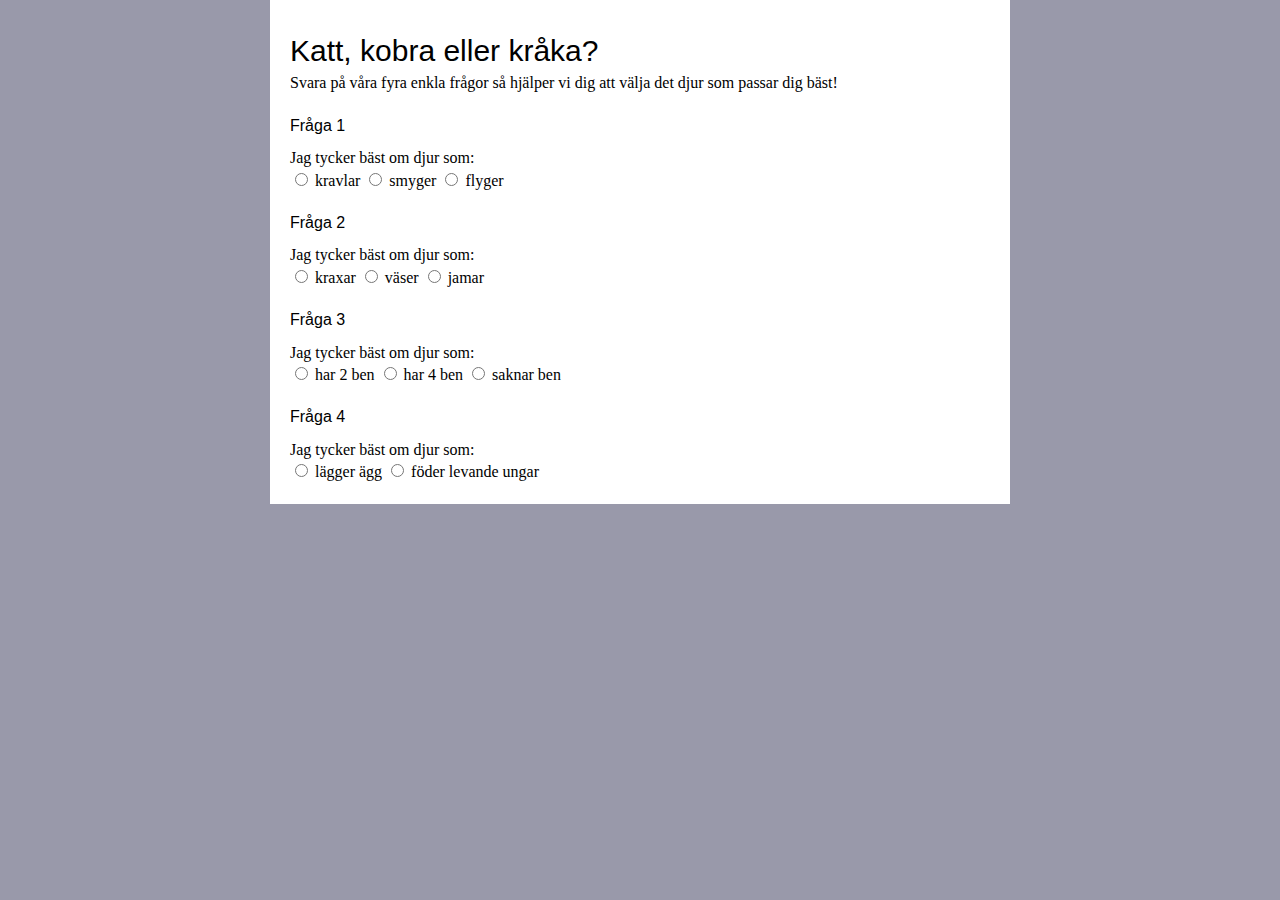
<file: css/cssquiz/index.html>
<!DOCTYPE html>
<html>
<head>
  <meta charset="utf-8">
  <title>Katt, kobra eller kråka? (css only)</title>
  <link rel="stylesheet" href="css/meyerReset.css">
  <link rel="stylesheet" href="css/quiz.css">
</head>
<body>
  <main>
    <form>
      <h1>Katt, kobra eller kråka?</h2>
      <p>Svara på våra fyra enkla frågor så hjälper vi dig att välja det djur som passar dig bäst!</p>
      
      <h3>Fråga 1</h3>
      <p>Jag tycker bäst om djur som:</p> 

      <!-- 
        The questions:

        All radio buttons that have the same name attribute
        are grouped together so that only one of them can be checked
        at the same time.

        It is good practice to have a label for each radio button.
        You can click the label to choose the button.
        You connect a button to a label by giving the button a unique id
        and using that id as the for attribute value of the label.

        (To make it is for us to generate unique ids for each
         radio button/label pair we follow the convention 
         q + question number + a + answer alternative)
      -->
      
      <input type="radio" name="q1" id="q1a1" class="cobra">
      <label for="q1a1">kravlar</label>
      <input type="radio" name="q1" id="q1a2" class="cat">
      <label for="q1a2">smyger</label>
      <input type="radio" name="q1" id="q1a3" class="crow">
      <label for="q1a3">flyger</label>

      <h3>Fråga 2</h3>
      <p>Jag tycker bäst om djur som:</p> 
      <input type="radio" name="q2" id="q2a1" class="crow">
      <label for="q2a1">kraxar</label>
      <input type="radio" name="q2" id="q2a2" class="cobra">
      <label for="q2a2">väser</label>
      <input type="radio" name="q2" id="q2a3" class="cat">
      <label for="q2a3">jamar</label>

      <h3>Fråga 3</h3>
      <p>Jag tycker bäst om djur som:</p> 
      <input type="radio" name="q3" id="q3a1" class="crow">
      <label for="q3a1">har 2 ben</label>
      <input type="radio" name="q3" id="q3a2" class="cat">
      <label for="q3a2">har 4 ben</label>
      <input type="radio" name="q3" id="q3a3" class="cobra">
      <label for="q3a3">saknar ben</label>

      <h3>Fråga 4</h3>
      <p>Jag tycker bäst om djur som:</p> 
      <input type="radio" name="q4" id="q4a1" class="cobra crow">
      <label for="q4a1">lägger ägg</label>
      <input type="radio" name="q4" id="q4a2" class="cat">
      <label for="q4a2">föder levande ungar</label>

      <!--

        The result 
        (see the quiz.css file to understand
         how we can make parts of the result show depending
         on how you have answered the questions)

      -->
      <section class="result">
        <p>Du behöver</p>
        <p class="cat">en katt</p>
        <p class="cat">och</p>
        <p class="crow">en kråka</p>
        <p class="crow">och</p>
        <p class="cobra">en kobra</p>
        <p class="cobra">och</p>
        <div class="test-again">
          <input type="reset" value="Gör testet igen">
        </div>
        <div class="imgs">
          <img class="cat" src="imgs/cat.jpg">
          <img class="crow" src="imgs/crow.jpg">
          <img class="cobra" src="imgs/cobra.jpg">
        </div>
      </section>

    </form>
  </main>
</body>
</html>
</file>
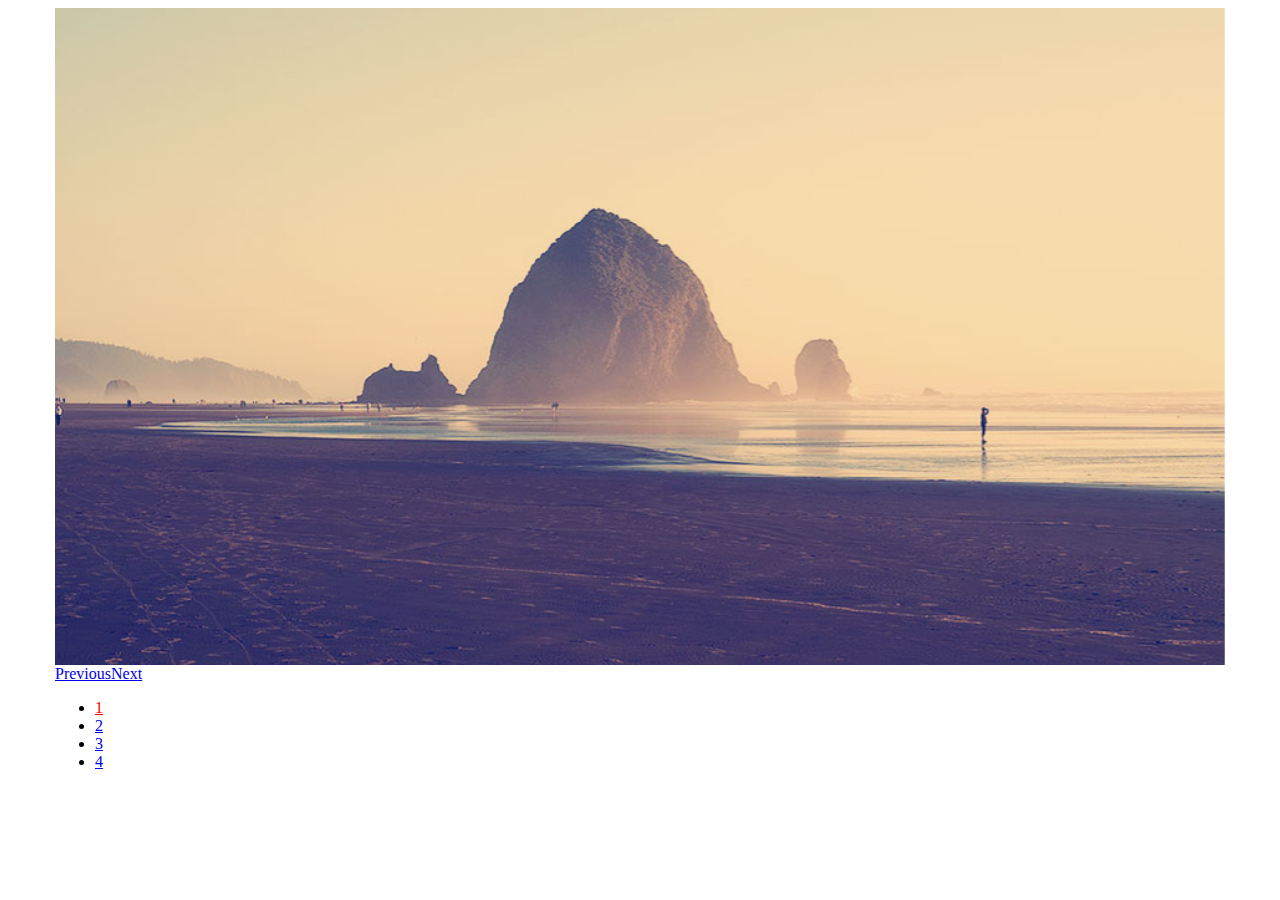
<file: js/Slides-SlidesJS-3/examples/basic-fade/index.html>
<!doctype html>
<html>
<head>
  <meta charset="utf-8">
  <title>SlidesJS Basic Code Example</title>
  <meta name="description" content="SlidesJS is a simple slideshow plugin for jQuery. Packed with a useful set of features to help novice and advanced developers alike create elegant and user-friendly slideshows.">
  <meta name="author" content="Nathan Searles">

  <!-- SlidesJS Required (if responsive): Sets the page width to the device width. -->
  <meta name="viewport" content="width=device-width">
  <!-- End SlidesJS Required -->

  <!-- SlidesJS Required: These styles are required if you'd like a responsive slideshow -->
  <style>
    /* Prevent the slideshow from flashing on load */
    #slides {
      display: none
    }

    /* Center the slideshow */
    .container {
      margin: 0 auto
    }

    /* Show active item in the pagination */
    .slidesjs-pagination .active {
      color:red;
    }

    /* Media quires for a responsive layout */

    /* For tablets & smart phones */
    @media (max-width: 767px) {
      body {
        padding-left: 10px;
        padding-right: 10px;
      }
      .container {
        width: auto
      }
    }

    /* For smartphones */
    @media (max-width: 480px) {
      .container {
        width: auto
      }
    }

    /* For smaller displays like laptops */
    @media (min-width: 768px) and (max-width: 979px) {
      .container {
        width: 724px
      }
    }

    /* For larger displays */
    @media (min-width: 1200px) {
      .container {
        width: 1170px
      }
    }
  </style>
  <!-- SlidesJS Required: -->
</head>
<body>

  <!-- SlidesJS Required: Start Slides -->
  <!-- The container is used to define the width of the slideshow -->
  <div class="container">
    <div id="slides">
      <img src="img/example-slide-1.jpg" alt="Photo by: Missy S Link: http://www.flickr.com/photos/listenmissy/5087404401/">
      <img src="img/example-slide-2.jpg" alt="Photo by: Daniel Parks Link: http://www.flickr.com/photos/parksdh/5227623068/">
      <img src="img/example-slide-3.jpg" alt="Photo by: Mike Ranweiler Link: http://www.flickr.com/photos/27874907@N04/4833059991/">
      <img src="img/example-slide-4.jpg" alt="Photo by: Stuart SeegerLink: http://www.flickr.com/photos/stuseeger/97577796/">
    </div>
  </div>
  <!-- End SlidesJS Required: Start Slides -->

  <!-- SlidesJS Required: Link to jQuery -->
  <script src="http://code.jquery.com/jquery-1.9.1.min.js"></script>
  <!-- End SlidesJS Required -->

  <!-- SlidesJS Required: Link to jquery.slides.js -->
  <script src="js/jquery.slides.min.js"></script>
  <!-- End SlidesJS Required -->

  <!-- SlidesJS Required: Initialize SlidesJS with a jQuery doc ready -->
  <script>
    $(function() {
      $('#slides').slidesjs({
        width: 940,
        height: 528,
        navigation: {
          effect: "fade"
        },
        pagination: {
          effect: "fade"
        },
        effect: {
          fade: {
            speed: 400
          }
        }
      });
    });
  </script>
  <!-- End SlidesJS Required -->
</body>
</html>
</file>
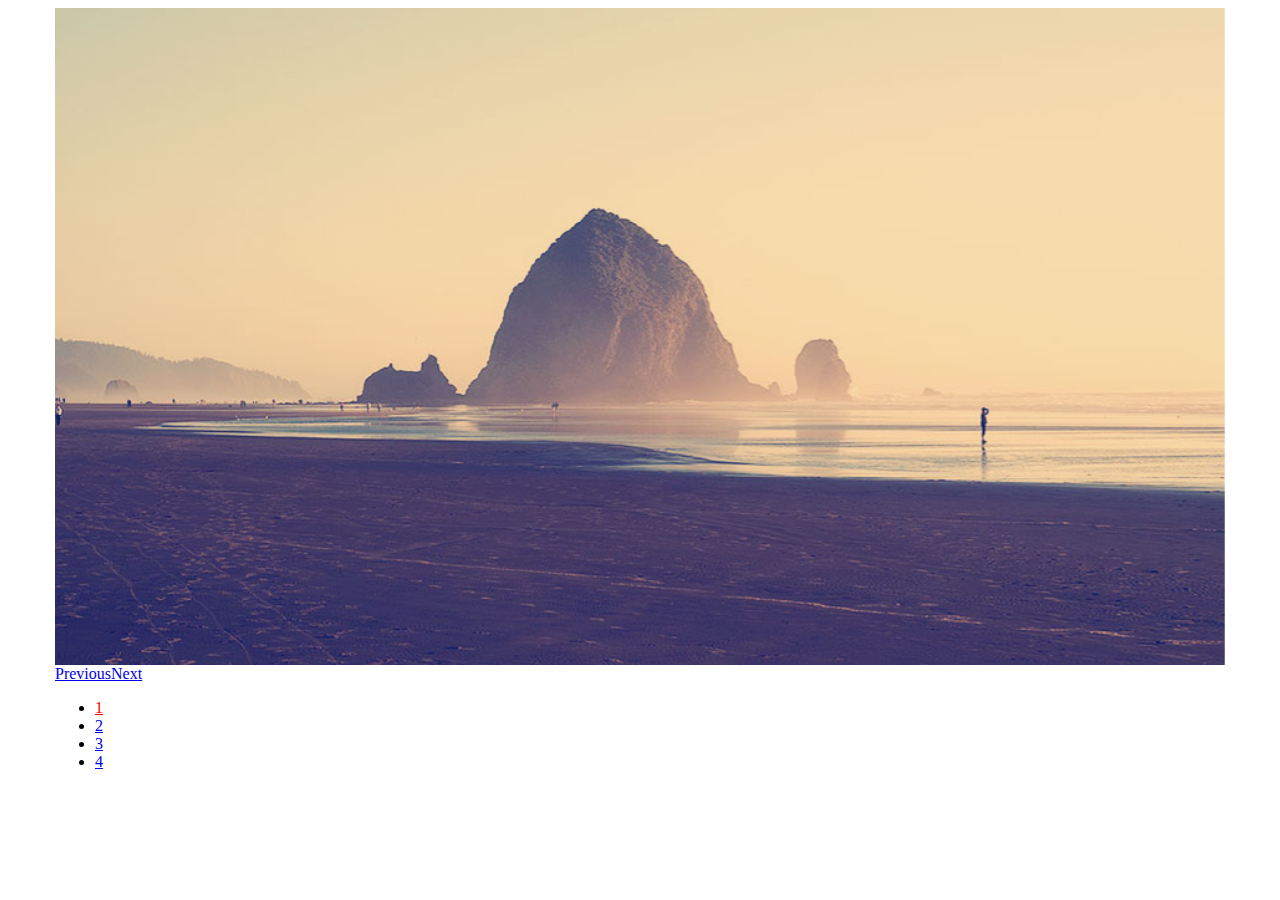
<file: js/Slides-SlidesJS-3/examples/basic-slide/index.html>
<!doctype html>
<html>
<head>
  <meta charset="utf-8">
  <title>SlidesJS Basic Code Example</title>
  <meta name="description" content="SlidesJS is a simple slideshow plugin for jQuery. Packed with a useful set of features to help novice and advanced developers alike create elegant and user-friendly slideshows.">
  <meta name="author" content="Nathan Searles">

  <!-- SlidesJS Required (if responsive): Sets the page width to the device width. -->
  <meta name="viewport" content="width=device-width">
  <!-- End SlidesJS Required -->

  <!-- SlidesJS Required: These styles are required if you'd like a responsive slideshow -->
  <style>
    /* Prevent the slideshow from flashing on load */
    #slides {
      display: none
    }

    /* Center the slideshow */
    .container {
      margin: 0 auto
    }

    /* Show active item in the pagination */
    .slidesjs-pagination .active {
      color:red;
    }

    /* Media quires for a responsive layout */

    /* For tablets & smart phones */
    @media (max-width: 767px) {
      body {
        padding-left: 10px;
        padding-right: 10px;
      }
      .container {
        width: auto
      }
    }

    /* For smartphones */
    @media (max-width: 480px) {
      .container {
        width: auto
      }
    }

    /* For smaller displays like laptops */
    @media (min-width: 768px) and (max-width: 979px) {
      .container {
        width: 724px
      }
    }

    /* For larger displays */
    @media (min-width: 1200px) {
      .container {
        width: 1170px
      }
    }
  </style>
  <!-- SlidesJS Required: -->
</head>
<body>

  <!-- SlidesJS Required: Start Slides -->
  <!-- The container is used to define the width of the slideshow -->
  <div class="container">
    <div id="slides">
      <img src="img/example-slide-1.jpg" alt="Photo by: Missy S Link: http://www.flickr.com/photos/listenmissy/5087404401/">
      <img src="img/example-slide-2.jpg" alt="Photo by: Daniel Parks Link: http://www.flickr.com/photos/parksdh/5227623068/">
      <img src="img/example-slide-3.jpg" alt="Photo by: Mike Ranweiler Link: http://www.flickr.com/photos/27874907@N04/4833059991/">
      <img src="img/example-slide-4.jpg" alt="Photo by: Stuart SeegerLink: http://www.flickr.com/photos/stuseeger/97577796/">
    </div>
  </div>
  <!-- End SlidesJS Required: Start Slides -->

  <!-- SlidesJS Required: Link to jQuery -->
  <script src="http://code.jquery.com/jquery-1.9.1.min.js"></script>
  <!-- End SlidesJS Required -->

  <!-- SlidesJS Required: Link to jquery.slides.js -->
  <script src="js/jquery.slides.min.js"></script>
  <!-- End SlidesJS Required -->

  <!-- SlidesJS Required: Initialize SlidesJS with a jQuery doc ready -->
  <script>
    $(function() {
      $('#slides').slidesjs({
        width: 940,
        height: 528
      });
    });
  </script>
  <!-- End SlidesJS Required -->
</body>
</html>
</file>
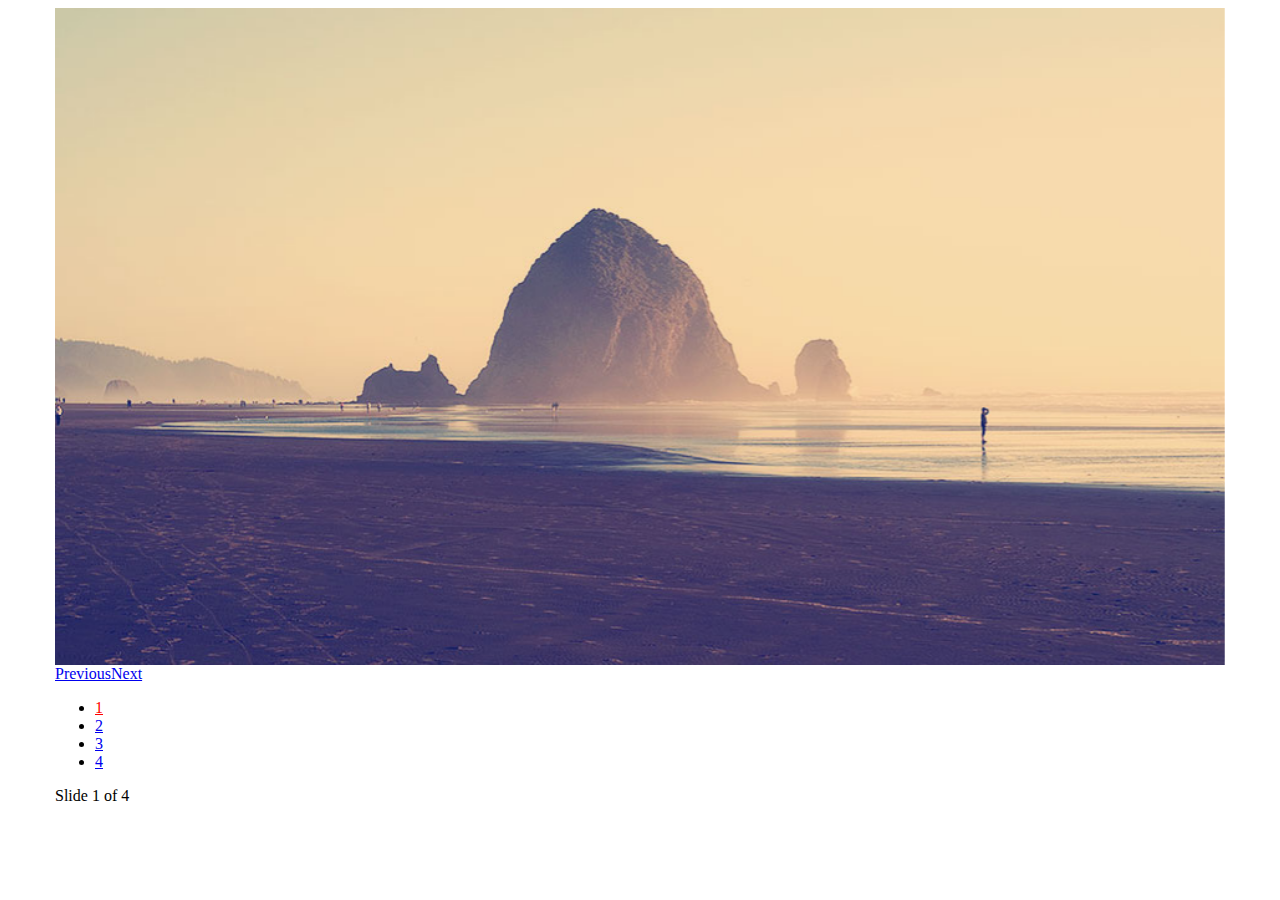
<file: js/Slides-SlidesJS-3/examples/callbacks/index.html>
<!doctype html>
<html>
<head>
  <meta charset="utf-8">
  <title>SlidesJS Basic Code Example</title>
  <meta name="description" content="SlidesJS is a simple slideshow plugin for jQuery. Packed with a useful set of features to help novice and advanced developers alike create elegant and user-friendly slideshows.">
  <meta name="author" content="Nathan Searles">

  <!-- SlidesJS Required (if responsive): Sets the page width to the device width. -->
  <meta name="viewport" content="width=device-width">
  <!-- End SlidesJS Required -->

  <!-- SlidesJS Required: These styles are required if you'd like a responsive slideshow -->
  <style>
    /* Prevent the slideshow from flashing on load */
    #slides {
      display: none
    }

    /* Center the slideshow */
    .container {
      margin: 0 auto
    }

    /* Show active item in the pagination */
    .slidesjs-pagination .active {
      color:red;
    }

    /* Media quires for a responsive layout */

    /* For tablets & smart phones */
    @media (max-width: 767px) {
      body {
        padding-left: 10px;
        padding-right: 10px;
      }
      .container {
        width: auto
      }
    }

    /* For smartphones */
    @media (max-width: 480px) {
      .container {
        width: auto
      }
    }

    /* For smaller displays like laptops */
    @media (min-width: 768px) and (max-width: 979px) {
      .container {
        width: 724px
      }
    }

    /* For larger displays */
    @media (min-width: 1200px) {
      .container {
        width: 1170px
      }
    }
  </style>
  <!-- SlidesJS Required: -->
</head>
<body>

  <!-- SlidesJS Required: Start Slides -->
  <!-- The container is used to define the width of the slideshow -->
  <div class="container">
    <div id="slides">
      <img src="img/example-slide-1.jpg" alt="Photo by: Missy S Link: http://www.flickr.com/photos/listenmissy/5087404401/">
      <img src="img/example-slide-2.jpg" alt="Photo by: Daniel Parks Link: http://www.flickr.com/photos/parksdh/5227623068/">
      <img src="img/example-slide-3.jpg" alt="Photo by: Mike Ranweiler Link: http://www.flickr.com/photos/27874907@N04/4833059991/">
      <img src="img/example-slide-4.jpg" alt="Photo by: Stuart SeegerLink: http://www.flickr.com/photos/stuseeger/97577796/">
    </div>
    <div id="slidesjs-log">Slide <span class="slidesjs-slide-number">1</span> of 4</div>
  </div>
  <!-- End SlidesJS Required: Start Slides -->

  <!-- SlidesJS Required: Link to jQuery -->
  <script src="http://code.jquery.com/jquery-1.9.1.min.js"></script>
  <!-- End SlidesJS Required -->

  <!-- SlidesJS Required: Link to jquery.slides.js -->
  <script src="js/jquery.slides.min.js"></script>
  <!-- End SlidesJS Required -->

  <!-- SlidesJS Required: Initialize SlidesJS with a jQuery doc ready -->
  <script>
    $(function() {
      $('#slides').slidesjs({
        width: 940,
        height: 528,
        callback: {
          loaded: function(number) {
            // Use your browser console to view log
            console.log('SlidesJS: Loaded with slide #' + number);

            // Show start slide in log
            $('#slidesjs-log .slidesjs-slide-number').text(number);
          },
          start: function(number) {
            // Use your browser console to view log
            console.log('SlidesJS: Start Animation on slide #' + number);
          },
          complete: function(number) {
            // Use your browser console to view log
            console.log('SlidesJS: Animation Complete. Current slide is #' + number);

            // Change slide number on animation complete
            $('#slidesjs-log .slidesjs-slide-number').text(number);
          }
        }
      });
    });
  </script>
  <!-- End SlidesJS Required -->
</body>
</html>
</file>
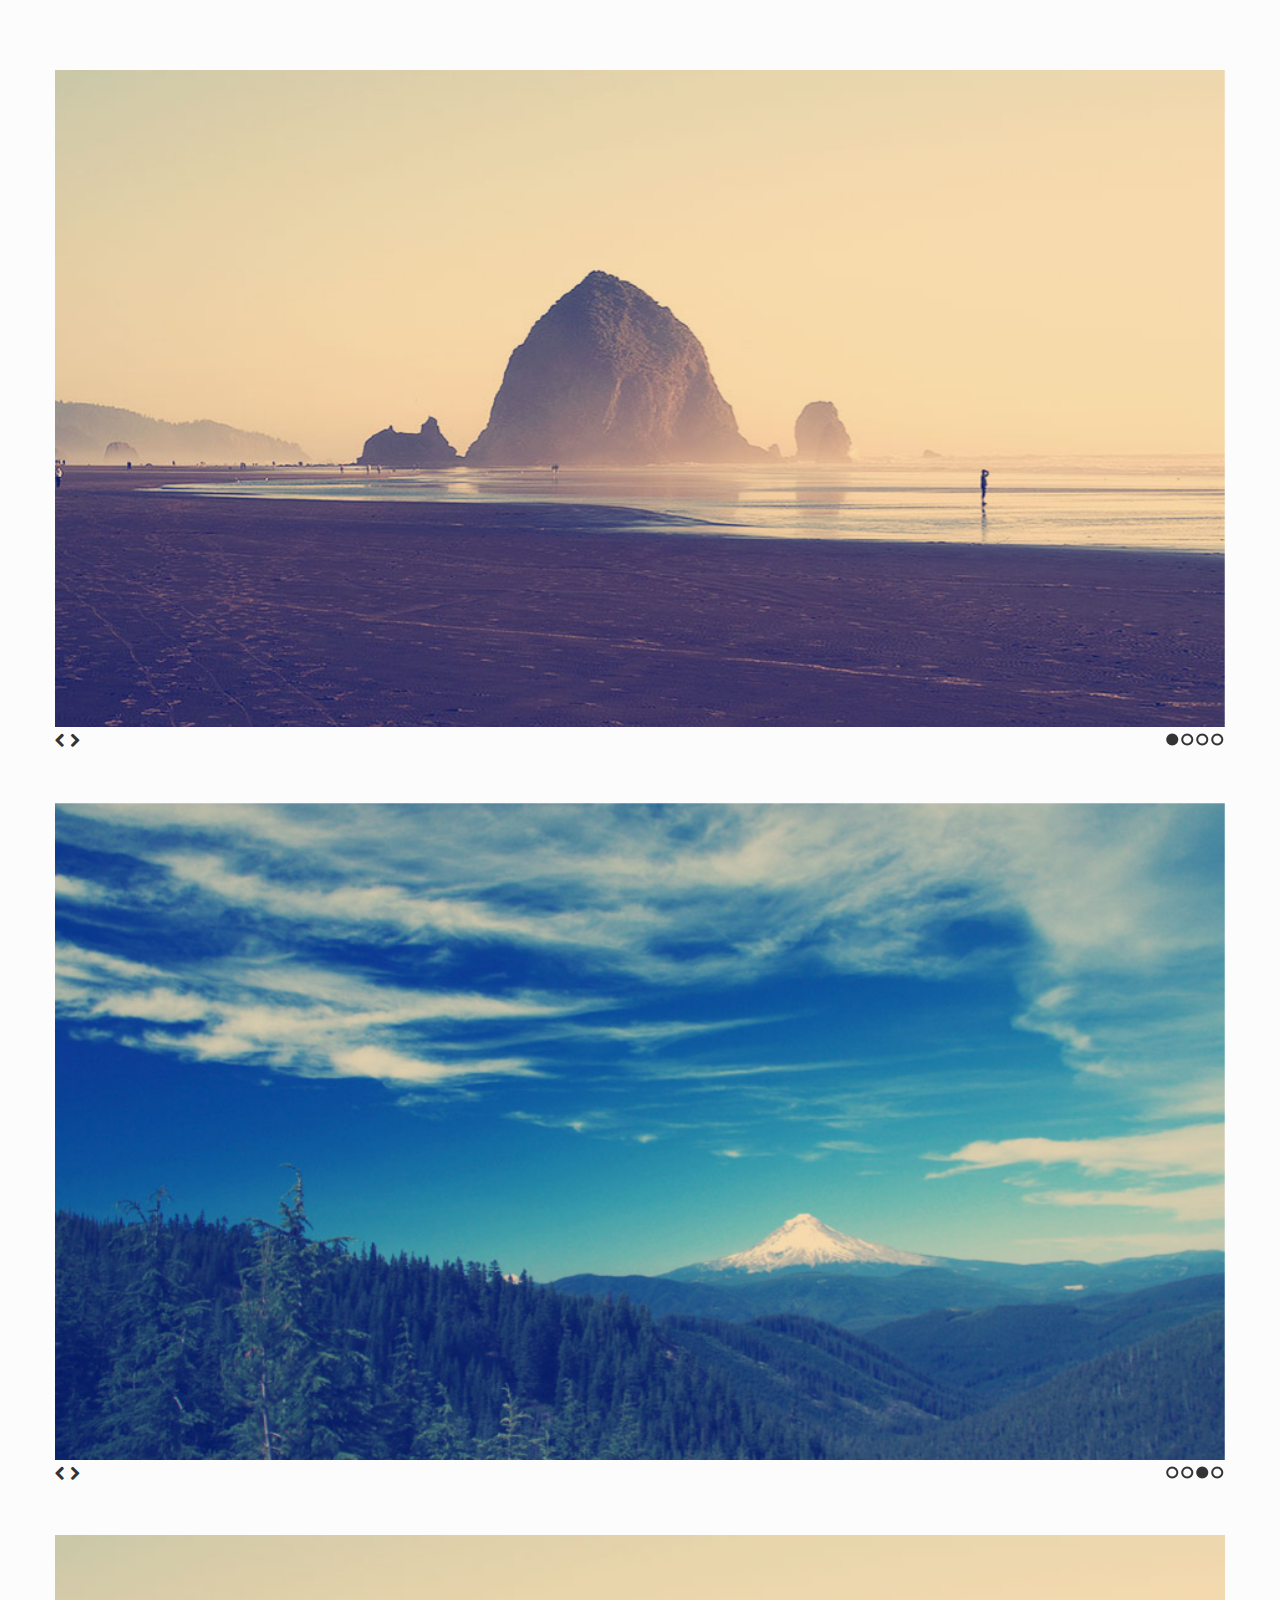
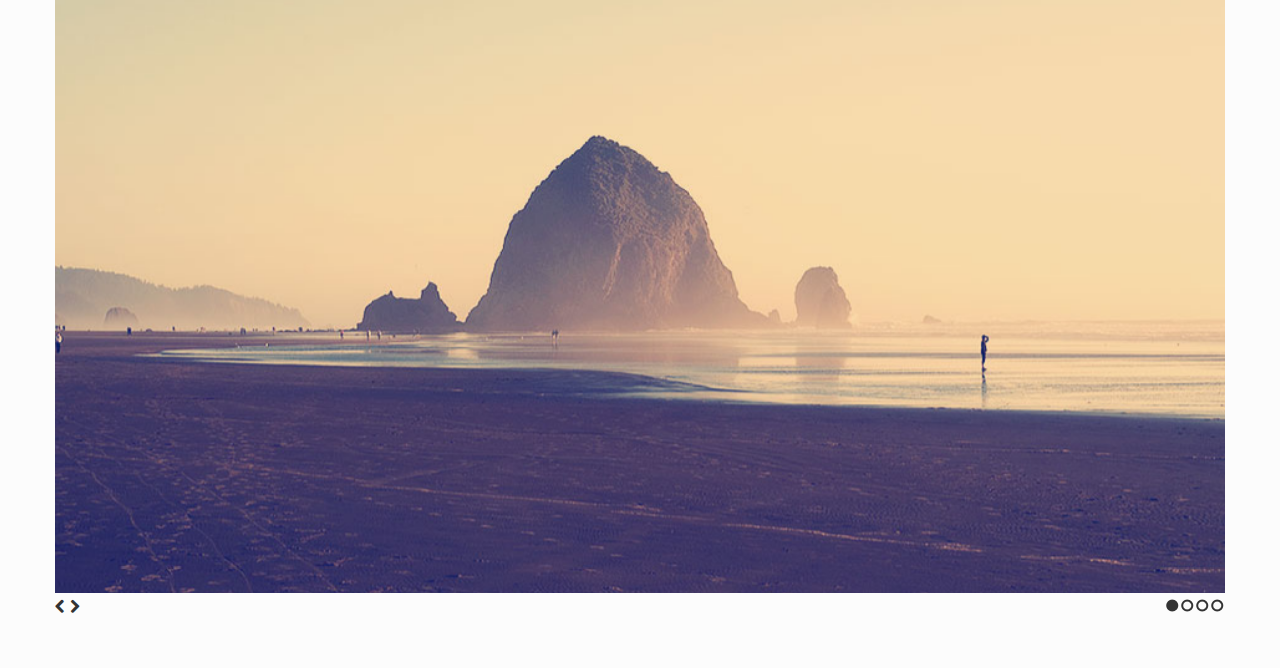
<file: js/Slides-SlidesJS-3/examples/multiple/index.html>
<!doctype html>
<html>
<head>
  <meta charset="utf-8">
  <title>SlidesJS Standard Code Example</title>
  <meta name="description" content="SlidesJS is a simple slideshow plugin for jQuery. Packed with a useful set of features to help novice and advanced developers alike create elegant and user-friendly slideshows.">
  <meta name="author" content="Nathan Searles">

  <!-- SlidesJS Required (if responsive): Sets the page width to the device width. -->
  <meta name="viewport" content="width=device-width">
  <!-- End SlidesJS Required -->

  <!-- CSS for slidesjs.com example -->
  <link rel="stylesheet" href="css/example.css">
  <link rel="stylesheet" href="css/font-awesome.min.css">
  <!-- End CSS for slidesjs.com example -->

  <!-- SlidesJS Optional: If you'd like to use this design -->
  <style>
    body {
      -webkit-font-smoothing: antialiased;
      font: normal 15px/1.5 "Helvetica Neue", Helvetica, Arial, sans-serif;
      color: #232525;
      padding-top:70px;
    }

    #slides,
    #slides2,
    #slides3 {
      display: none;
      margin-bottom:50px;
    }

    .slidesjs-navigation {
      margin-top:3px;
    }

    .slidesjs-previous {
      margin-right: 5px;
      float: left;
    }

    .slidesjs-next {
      margin-right: 5px;
      float: left;
    }

    .slidesjs-pagination {
      margin: 6px 0 0;
      float: right;
      list-style: none;
    }

    .slidesjs-pagination li {
      float: left;
      margin: 0 1px;
    }

    .slidesjs-pagination li a {
      display: block;
      width: 13px;
      height: 0;
      padding-top: 13px;
      background-image: url(img/pagination.png);
      background-position: 0 0;
      float: left;
      overflow: hidden;
    }

    .slidesjs-pagination li a.active,
    .slidesjs-pagination li a:hover.active {
      background-position: 0 -13px
    }

    .slidesjs-pagination li a:hover {
      background-position: 0 -26px
    }

    a:link,
    a:visited {
      color: #333
    }

    a:hover,
    a:active {
      color: #9e2020
    }

    .navbar {
      overflow: hidden
    }
  </style>
  <!-- End SlidesJS Optional-->

  <!-- SlidesJS Required: These styles are required if you'd like a responsive slideshow -->
  <style>
    #slides {
      display: none
    }

    .container {
      margin: 0 auto
    }

    /* For tablets & smart phones */
    @media (max-width: 767px) {
      body {
        padding-left: 20px;
        padding-right: 20px;
      }
      .container {
        width: auto
      }
    }

    /* For smartphones */
    @media (max-width: 480px) {
      .container {
        width: auto
      }
    }

    /* For smaller displays like laptops */
    @media (min-width: 768px) and (max-width: 979px) {
      .container {
        width: 724px
      }
    }

    /* For larger displays */
    @media (min-width: 1200px) {
      .container {
        width: 1170px
      }
    }
  </style>
  <!-- SlidesJS Required: -->
</head>
<body>
  <!-- SlidesJS Required: Start Slides -->
  <!-- The container is used to define the width of the slideshow -->
  <div class="container">
    <div id="slides">
      <img src="img/example-slide-1.jpg" alt="Photo by: Missy S Link: http://www.flickr.com/photos/listenmissy/5087404401/">
      <img src="img/example-slide-2.jpg" alt="Photo by: Daniel Parks Link: http://www.flickr.com/photos/parksdh/5227623068/">
      <img src="img/example-slide-3.jpg" alt="Photo by: Mike Ranweiler Link: http://www.flickr.com/photos/27874907@N04/4833059991/">
      <img src="img/example-slide-4.jpg" alt="Photo by: Stuart SeegerLink: http://www.flickr.com/photos/stuseeger/97577796/">
      <a href="#" class="slidesjs-previous slidesjs-navigation"><i class="icon-chevron-left"></i></a>
      <a href="#" class="slidesjs-next slidesjs-navigation"><i class="icon-chevron-right"></i></a>
    </div>

    <div id="slides2">
      <img src="img/example-slide-1.jpg" alt="Photo by: Missy S Link: http://www.flickr.com/photos/listenmissy/5087404401/">
      <img src="img/example-slide-2.jpg" alt="Photo by: Daniel Parks Link: http://www.flickr.com/photos/parksdh/5227623068/">
      <img src="img/example-slide-3.jpg" alt="Photo by: Mike Ranweiler Link: http://www.flickr.com/photos/27874907@N04/4833059991/">
      <img src="img/example-slide-4.jpg" alt="Photo by: Stuart SeegerLink: http://www.flickr.com/photos/stuseeger/97577796/">
      <a href="#" class="slidesjs-previous slidesjs-navigation"><i class="icon-chevron-left"></i></a>
      <a href="#" class="slidesjs-next slidesjs-navigation"><i class="icon-chevron-right"></i></a>
    </div>

    <div id="slides3">
      <img src="img/example-slide-1.jpg" alt="Photo by: Missy S Link: http://www.flickr.com/photos/listenmissy/5087404401/">
      <img src="img/example-slide-2.jpg" alt="Photo by: Daniel Parks Link: http://www.flickr.com/photos/parksdh/5227623068/">
      <img src="img/example-slide-3.jpg" alt="Photo by: Mike Ranweiler Link: http://www.flickr.com/photos/27874907@N04/4833059991/">
      <img src="img/example-slide-4.jpg" alt="Photo by: Stuart SeegerLink: http://www.flickr.com/photos/stuseeger/97577796/">
      <a href="#" class="slidesjs-previous slidesjs-navigation"><i class="icon-chevron-left"></i></a>
      <a href="#" class="slidesjs-next slidesjs-navigation"><i class="icon-chevron-right"></i></a>
    </div>
  </div>
  <!-- End SlidesJS Required: Start Slides -->

  <!-- SlidesJS Required: Link to jQuery -->
  <script src="http://code.jquery.com/jquery-1.9.1.min.js"></script>
  <!-- End SlidesJS Required -->

  <!-- SlidesJS Required: Link to jquery.slides.js -->
  <script src="js/jquery.slides.min.js"></script>
  <!-- End SlidesJS Required -->

  <!-- SlidesJS Required: Initialize SlidesJS with a jQuery doc ready -->
  <script>
    $(function() {
      $('#slides').slidesjs({
        width: 940,
        height: 528,
        navigation: false
      });

      /*
        To have multiple slideshows on the same page
        they just need to have separate IDs
      */
      $('#slides2').slidesjs({
        width: 940,
        height: 528,
        navigation: false,
        start: 3,
        play: {
          auto: true
        }
      });

      $('#slides3').slidesjs({
        width: 940,
        height: 528,
        navigation: false
      });
    });
  </script>
  <!-- End SlidesJS Required -->
</body>
</html>
</file>
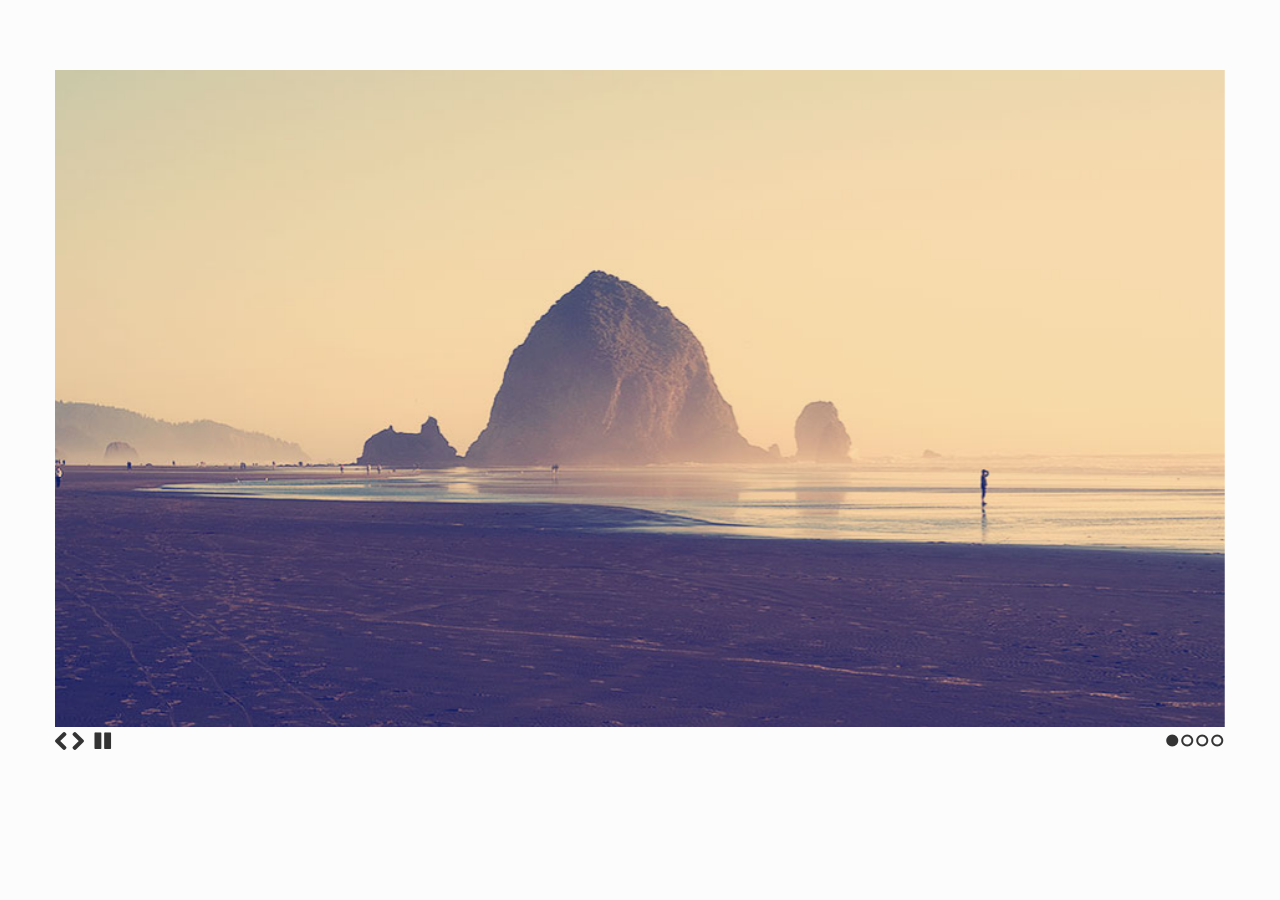
<file: js/Slides-SlidesJS-3/examples/playing/index.html>
<!doctype html>
<html>
<head>
  <meta charset="utf-8">
  <title>SlidesJS Standard Code Example</title>
  <meta name="description" content="SlidesJS is a simple slideshow plugin for jQuery. Packed with a useful set of features to help novice and advanced developers alike create elegant and user-friendly slideshows.">
  <meta name="author" content="Nathan Searles">

  <!-- SlidesJS Required (if responsive): Sets the page width to the device width. -->
  <meta name="viewport" content="width=device-width">
  <!-- End SlidesJS Required -->

  <!-- CSS for slidesjs.com example -->
  <link rel="stylesheet" href="css/example.css">
  <link rel="stylesheet" href="css/font-awesome.min.css">
  <!-- End CSS for slidesjs.com example -->

  <!-- SlidesJS Optional: If you'd like to use this design -->
  <style>
    body {
      -webkit-font-smoothing: antialiased;
      font: normal 15px/1.5 "Helvetica Neue", Helvetica, Arial, sans-serif;
      color: #232525;
      padding-top:70px;
    }

    #slides {
      display: none
    }

    #slides .slidesjs-navigation {
      margin-top:5px;
    }

    a.slidesjs-next,
    a.slidesjs-previous,
    a.slidesjs-play,
    a.slidesjs-stop {
      background-image: url(img/btns-next-prev.png);
      background-repeat: no-repeat;
      display:block;
      width:12px;
      height:18px;
      overflow: hidden;
      text-indent: -9999px;
      float: left;
      margin-right:5px;
    }

    a.slidesjs-next {
      margin-right:10px;
      background-position: -12px 0;
    }

    a:hover.slidesjs-next {
      background-position: -12px -18px;
    }

    a.slidesjs-previous {
      background-position: 0 0;
    }

    a:hover.slidesjs-previous {
      background-position: 0 -18px;
    }

    a.slidesjs-play {
      width:15px;
      background-position: -25px 0;
    }

    a:hover.slidesjs-play {
      background-position: -25px -18px;
    }

    a.slidesjs-stop {
      width:18px;
      background-position: -41px 0;
    }

    a:hover.slidesjs-stop {
      background-position: -41px -18px;
    }

    .slidesjs-pagination {
      margin: 7px 0 0;
      float: right;
      list-style: none;
    }

    .slidesjs-pagination li {
      float: left;
      margin: 0 1px;
    }

    .slidesjs-pagination li a {
      display: block;
      width: 13px;
      height: 0;
      padding-top: 13px;
      background-image: url(img/pagination.png);
      background-position: 0 0;
      float: left;
      overflow: hidden;
    }

    .slidesjs-pagination li a.active,
    .slidesjs-pagination li a:hover.active {
      background-position: 0 -13px
    }

    .slidesjs-pagination li a:hover {
      background-position: 0 -26px
    }

    #slides a:link,
    #slides a:visited {
      color: #333
    }

    #slides a:hover,
    #slides a:active {
      color: #9e2020
    }

    .navbar {
      overflow: hidden
    }
  </style>
  <!-- End SlidesJS Optional-->

  <!-- SlidesJS Required: These styles are required if you'd like a responsive slideshow -->
  <style>
    #slides {
      display: none
    }

    .container {
      margin: 0 auto
    }

    /* For tablets & smart phones */
    @media (max-width: 767px) {
      body {
        padding-left: 20px;
        padding-right: 20px;
      }
      .container {
        width: auto
      }
    }

    /* For smartphones */
    @media (max-width: 480px) {
      .container {
        width: auto
      }
    }

    /* For smaller displays like laptops */
    @media (min-width: 768px) and (max-width: 979px) {
      .container {
        width: 724px
      }
    }

    /* For larger displays */
    @media (min-width: 1200px) {
      .container {
        width: 1170px
      }
    }
  </style>
  <!-- SlidesJS Required: -->
</head>
<body>

  <!-- SlidesJS Required: Start Slides -->
  <!-- The container is used to define the width of the slideshow -->
  <div class="container">
    <div id="slides">
      <img src="img/example-slide-1.jpg" alt="Photo by: Missy S Link: http://www.flickr.com/photos/listenmissy/5087404401/">
      <img src="img/example-slide-2.jpg" alt="Photo by: Daniel Parks Link: http://www.flickr.com/photos/parksdh/5227623068/">
      <img src="img/example-slide-3.jpg" alt="Photo by: Mike Ranweiler Link: http://www.flickr.com/photos/27874907@N04/4833059991/">
      <img src="img/example-slide-4.jpg" alt="Photo by: Stuart SeegerLink: http://www.flickr.com/photos/stuseeger/97577796/">
    </div>
  </div>
  <!-- End SlidesJS Required: Start Slides -->

  <!-- SlidesJS Required: Link to jQuery -->
  <script src="http://code.jquery.com/jquery-1.9.1.min.js"></script>
  <!-- End SlidesJS Required -->

  <!-- SlidesJS Required: Link to jquery.slides.js -->
  <script src="js/jquery.slides.min.js"></script>
  <!-- End SlidesJS Required -->

  <!-- SlidesJS Required: Initialize SlidesJS with a jQuery doc ready -->
  <script>
    $(function() {
      $('#slides').slidesjs({
        width: 940,
        height: 528,
        play: {
          active: true,
          auto: true,
          interval: 4000,
          swap: true
        }
      });
    });
  </script>
  <!-- End SlidesJS Required -->
</body>
</html>
</file>
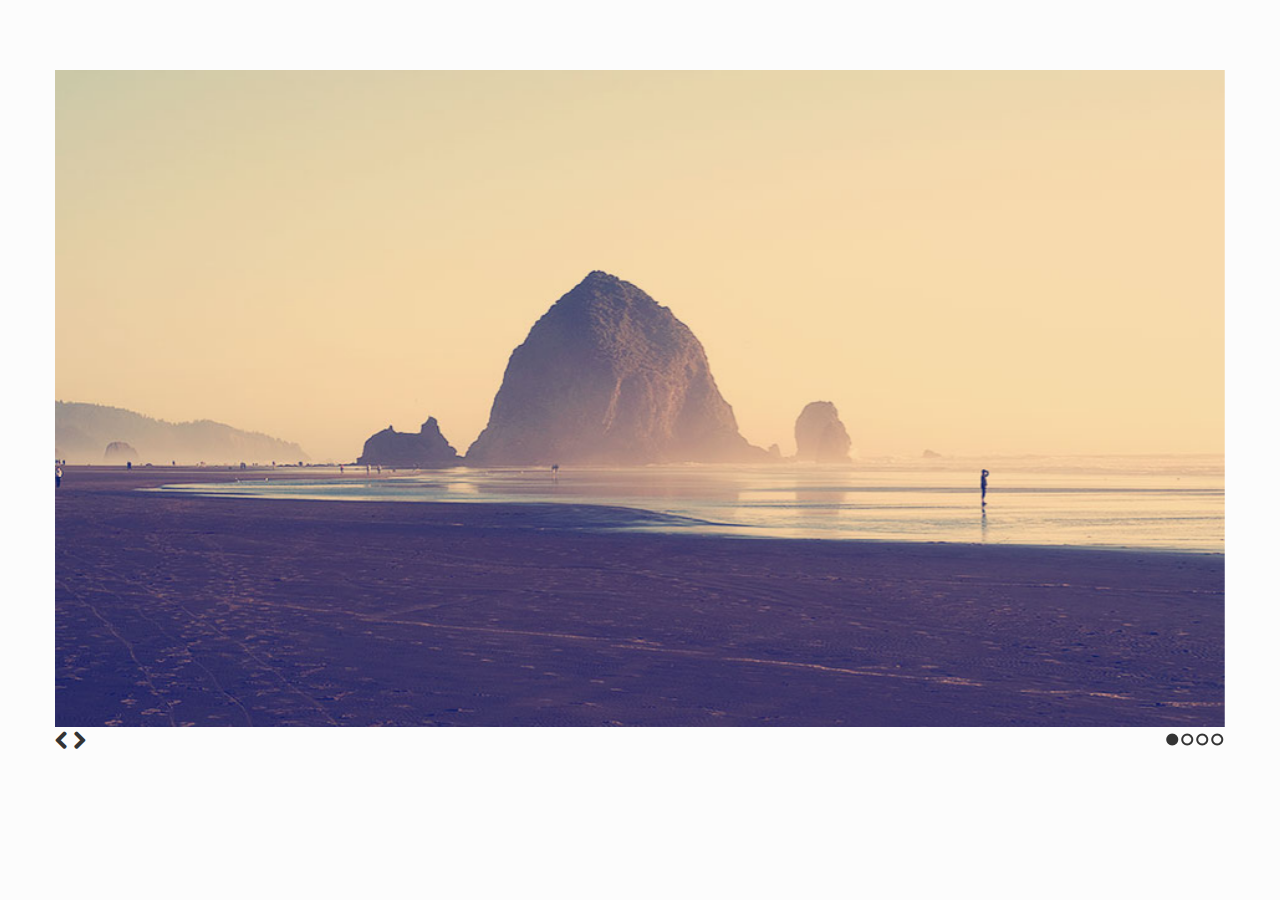
<file: js/Slides-SlidesJS-3/examples/standard/index.html>
<!doctype html>
<html>
<head>
  <meta charset="utf-8">
  <title>SlidesJS Standard Code Example</title>
  <meta name="description" content="SlidesJS is a simple slideshow plugin for jQuery. Packed with a useful set of features to help novice and advanced developers alike create elegant and user-friendly slideshows.">
  <meta name="author" content="Nathan Searles">

  <!-- SlidesJS Required (if responsive): Sets the page width to the device width. -->
  <meta name="viewport" content="width=device-width">
  <!-- End SlidesJS Required -->

  <!-- CSS for slidesjs.com example -->
  <link rel="stylesheet" href="css/example.css">
  <link rel="stylesheet" href="css/font-awesome.min.css">
  <!-- End CSS for slidesjs.com example -->

  <!-- SlidesJS Optional: If you'd like to use this design -->
  <style>
    body {
      -webkit-font-smoothing: antialiased;
      font: normal 15px/1.5 "Helvetica Neue", Helvetica, Arial, sans-serif;
      color: #232525;
      padding-top:70px;
    }

    #slides {
      display: none
    }

    #slides .slidesjs-navigation {
      margin-top:3px;
    }

    #slides .slidesjs-previous {
      margin-right: 5px;
      float: left;
    }

    #slides .slidesjs-next {
      margin-right: 5px;
      float: left;
    }

    .slidesjs-pagination {
      margin: 6px 0 0;
      float: right;
      list-style: none;
    }

    .slidesjs-pagination li {
      float: left;
      margin: 0 1px;
    }

    .slidesjs-pagination li a {
      display: block;
      width: 13px;
      height: 0;
      padding-top: 13px;
      background-image: url(img/pagination.png);
      background-position: 0 0;
      float: left;
      overflow: hidden;
    }

    .slidesjs-pagination li a.active,
    .slidesjs-pagination li a:hover.active {
      background-position: 0 -13px
    }

    .slidesjs-pagination li a:hover {
      background-position: 0 -26px
    }

    #slides a:link,
    #slides a:visited {
      color: #333
    }

    #slides a:hover,
    #slides a:active {
      color: #9e2020
    }

    .navbar {
      overflow: hidden
    }
  </style>
  <!-- End SlidesJS Optional-->

  <!-- SlidesJS Required: These styles are required if you'd like a responsive slideshow -->
  <style>
    #slides {
      display: none
    }

    .container {
      margin: 0 auto
    }

    /* For tablets & smart phones */
    @media (max-width: 767px) {
      body {
        padding-left: 20px;
        padding-right: 20px;
      }
      .container {
        width: auto
      }
    }

    /* For smartphones */
    @media (max-width: 480px) {
      .container {
        width: auto
      }
    }

    /* For smaller displays like laptops */
    @media (min-width: 768px) and (max-width: 979px) {
      .container {
        width: 724px
      }
    }

    /* For larger displays */
    @media (min-width: 1200px) {
      .container {
        width: 1170px
      }
    }
  </style>
  <!-- SlidesJS Required: -->
</head>
<body>

  <!-- SlidesJS Required: Start Slides -->
  <!-- The container is used to define the width of the slideshow -->
  <div class="container">
    <div id="slides">
      <img src="img/example-slide-1.jpg" alt="Photo by: Missy S Link: http://www.flickr.com/photos/listenmissy/5087404401/">
      <img src="img/example-slide-2.jpg" alt="Photo by: Daniel Parks Link: http://www.flickr.com/photos/parksdh/5227623068/">
      <img src="img/example-slide-3.jpg" alt="Photo by: Mike Ranweiler Link: http://www.flickr.com/photos/27874907@N04/4833059991/">
      <img src="img/example-slide-4.jpg" alt="Photo by: Stuart SeegerLink: http://www.flickr.com/photos/stuseeger/97577796/">
      <a href="#" class="slidesjs-previous slidesjs-navigation"><i class="icon-chevron-left icon-large"></i></a>
      <a href="#" class="slidesjs-next slidesjs-navigation"><i class="icon-chevron-right icon-large"></i></a>
    </div>
  </div>
  <!-- End SlidesJS Required: Start Slides -->

  <!-- SlidesJS Required: Link to jQuery -->
  <script src="http://code.jquery.com/jquery-1.9.1.min.js"></script>
  <!-- End SlidesJS Required -->

  <!-- SlidesJS Required: Link to jquery.slides.js -->
  <script src="js/jquery.slides.min.js"></script>
  <!-- End SlidesJS Required -->

  <!-- SlidesJS Required: Initialize SlidesJS with a jQuery doc ready -->
  <script>
    $(function() {
      $('#slides').slidesjs({
        width: 940,
        height: 528,
        navigation: false
      });
    });
  </script>
  <!-- End SlidesJS Required -->
</body>
</html>
</file>
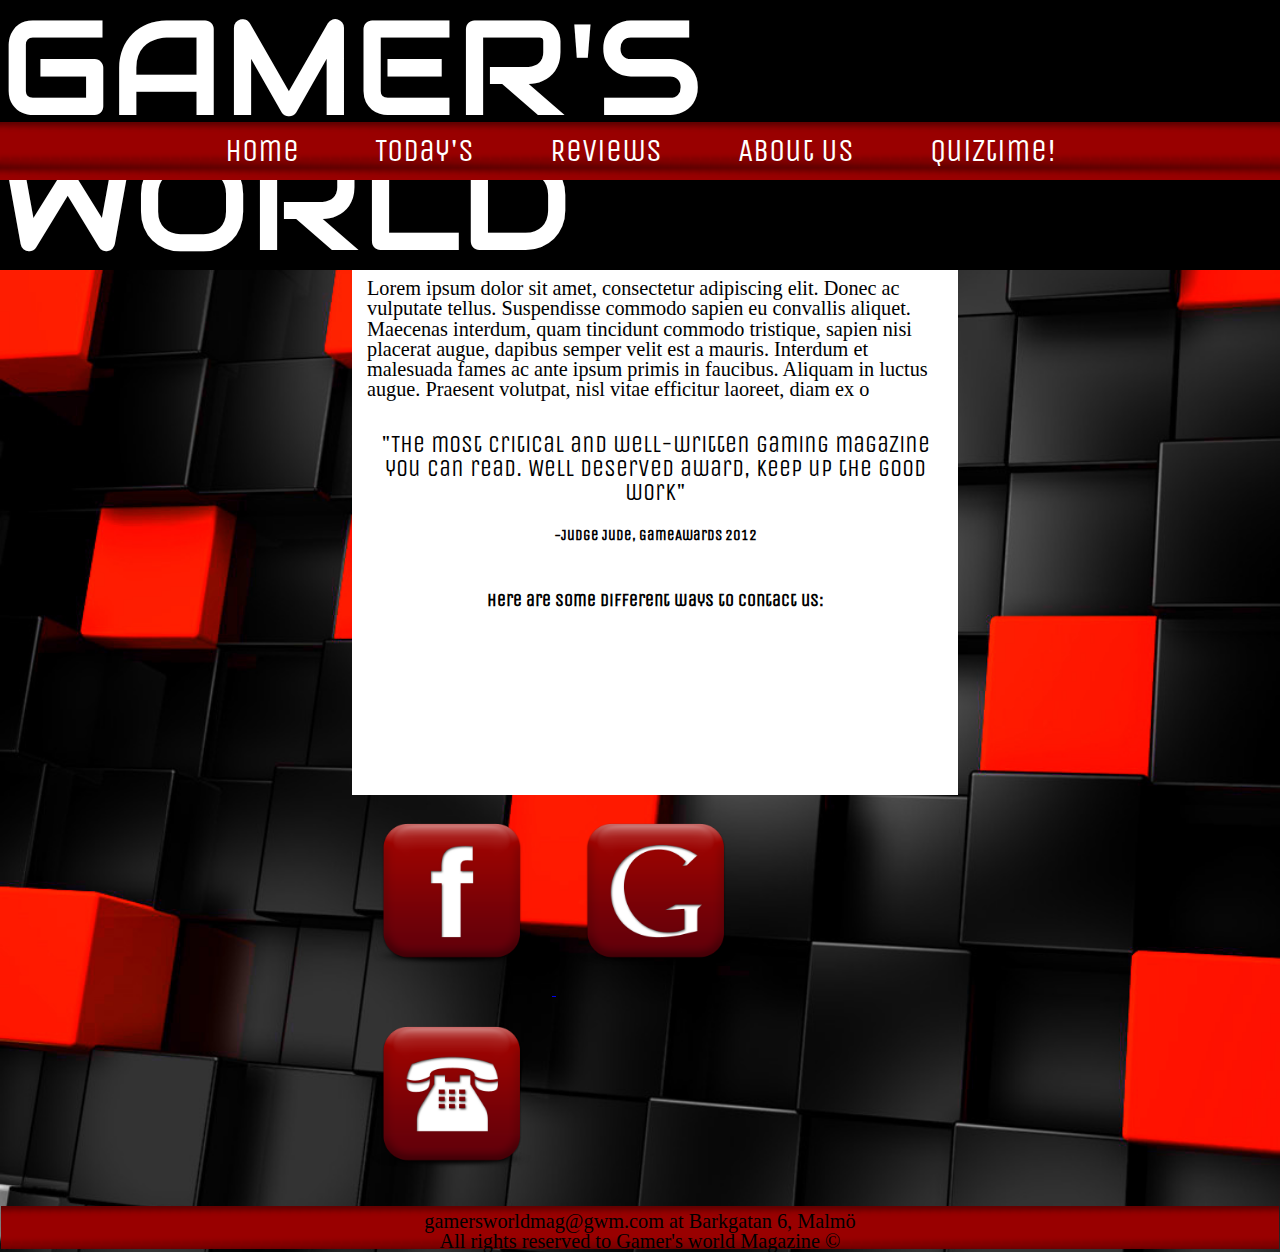
<file: AboutUs/aboutUs.html>
<!DOCTYPE html>
<html>
<head>
		<title> Gamer's World </title>
		<meta charset="utf-8">
		<link rel="stylesheet" href="../css/meyerReset.css">
		<link rel="stylesheet" href="../css/aboutUsCss.css">
		<link href='http://fonts.googleapis.com/css?family=Audiowide' rel='stylesheet' type='text/css'>
		<link href='http://fonts.googleapis.com/css?family=Unica+One' rel='stylesheet' type='text/css'>
		<link href='http://fonts.googleapis.com/css?family=Arimo&subset=latin,latin-ext' rel='stylesheet' type='text/css'>
		



</head>
<body>


<!--Här ska din rubrik/header vara-->

	<header>

				<h1>GAMER'S WORLD</h1>
	</header>

		<!--Meny-->

		<nav>
			<ul>	
					<li>
							<a href="../index.html"> Home </a>
					</li> 	
					<li>
							<a href="../Today's/todays.html"> Today's </a>
					</li>
					<li>
							<a href="../Reviews/reviews.html"> Reviews </a>

							<ul>
								<li>
									<a href="#"> Popular </a>

									<ul>	
										<li><a href="#"> Watch dogs </a></li>
										<li><a href="#"> Destiny </a></li>
									</ul>
								</li>
								<li>
									<a href="#"> New in! </a>

									<ul>
										<li><a href="#"> Fifa 15 </a></li>
										<li><a href="#"> The Sims 4 </a></li>
									</ul>
								</li>
							</ul>					
									
					</li>
					<li>	
							<a href="aboutUs.html"> About Us </a>
					</li>
					<li>
							<a href="../QuizTime/quizTime.html"> Quiztime! </a>
					</li>
			</ul>
		</nav>

	



<!--I reviews är Main din container som håller i tre listade boxar med artiklar som är reviews-->	

<div class="wrapper">

<main class="mainContainer">

					
					<article class="topBox">


									<h3> AWARD WINNING GAMER'S WORLD 

											
									 </h3>


												<p>Lorem ipsum dolor sit amet, consectetur adipiscing elit. Donec ac vulputate tellus. Suspendisse commodo sapien eu convallis aliquet. Maecenas interdum, quam tincidunt commodo tristique, sapien nisi placerat augue, dapibus semper velit est a mauris. Interdum et malesuada fames ac ante ipsum primis in faucibus. Aliquam in luctus augue. Praesent volutpat, nisl vitae efficitur laoreet, diam ex o</p>

												<br><br>


									<h2> "The most critical and well-written gaming magazine you can read. Well deserved award, keep up the good work" <h2>
										<br>
									<h4> -Judge Jude, GameAwards 2012 </h4>	



									<br><br><br>


									<h5> Here are some different ways to contact us: </h5>

					</article>



					<article class="bottomBox">


								<a href="https://www.facebook.com/">

									<img src="../img/facebook.jpg" alt="Facebook" width="200px" height="200px"/>
								
								</a>


								<a href="https://www.google.se/?gws_rd=ssl">

									<img src="../img/google.jpg" alt="google" width="200px" height="200px"/>
								
								</a>

								<a href="http://www.pointerpointer.com/">

									<img src="../img/phone.jpg" alt="Phone" width="200px" height="200px"/>
								
								</a>


								<!--<a href="https://www.twitter.com/">

									<img src="../img/twitter.jpg" alt="Twitter" width="150px" height="150px"/>-->
								
								</a>

					</article>
		
					
			

</main>



</div>



<footer>	
					<p> gamersworldmag@gwm.com at Barkgatan 6, Malmö </p>
					<p> All rights reserved to Gamer's world Magazine © </p>
		
</footer> 


</body>
</html>
</file>
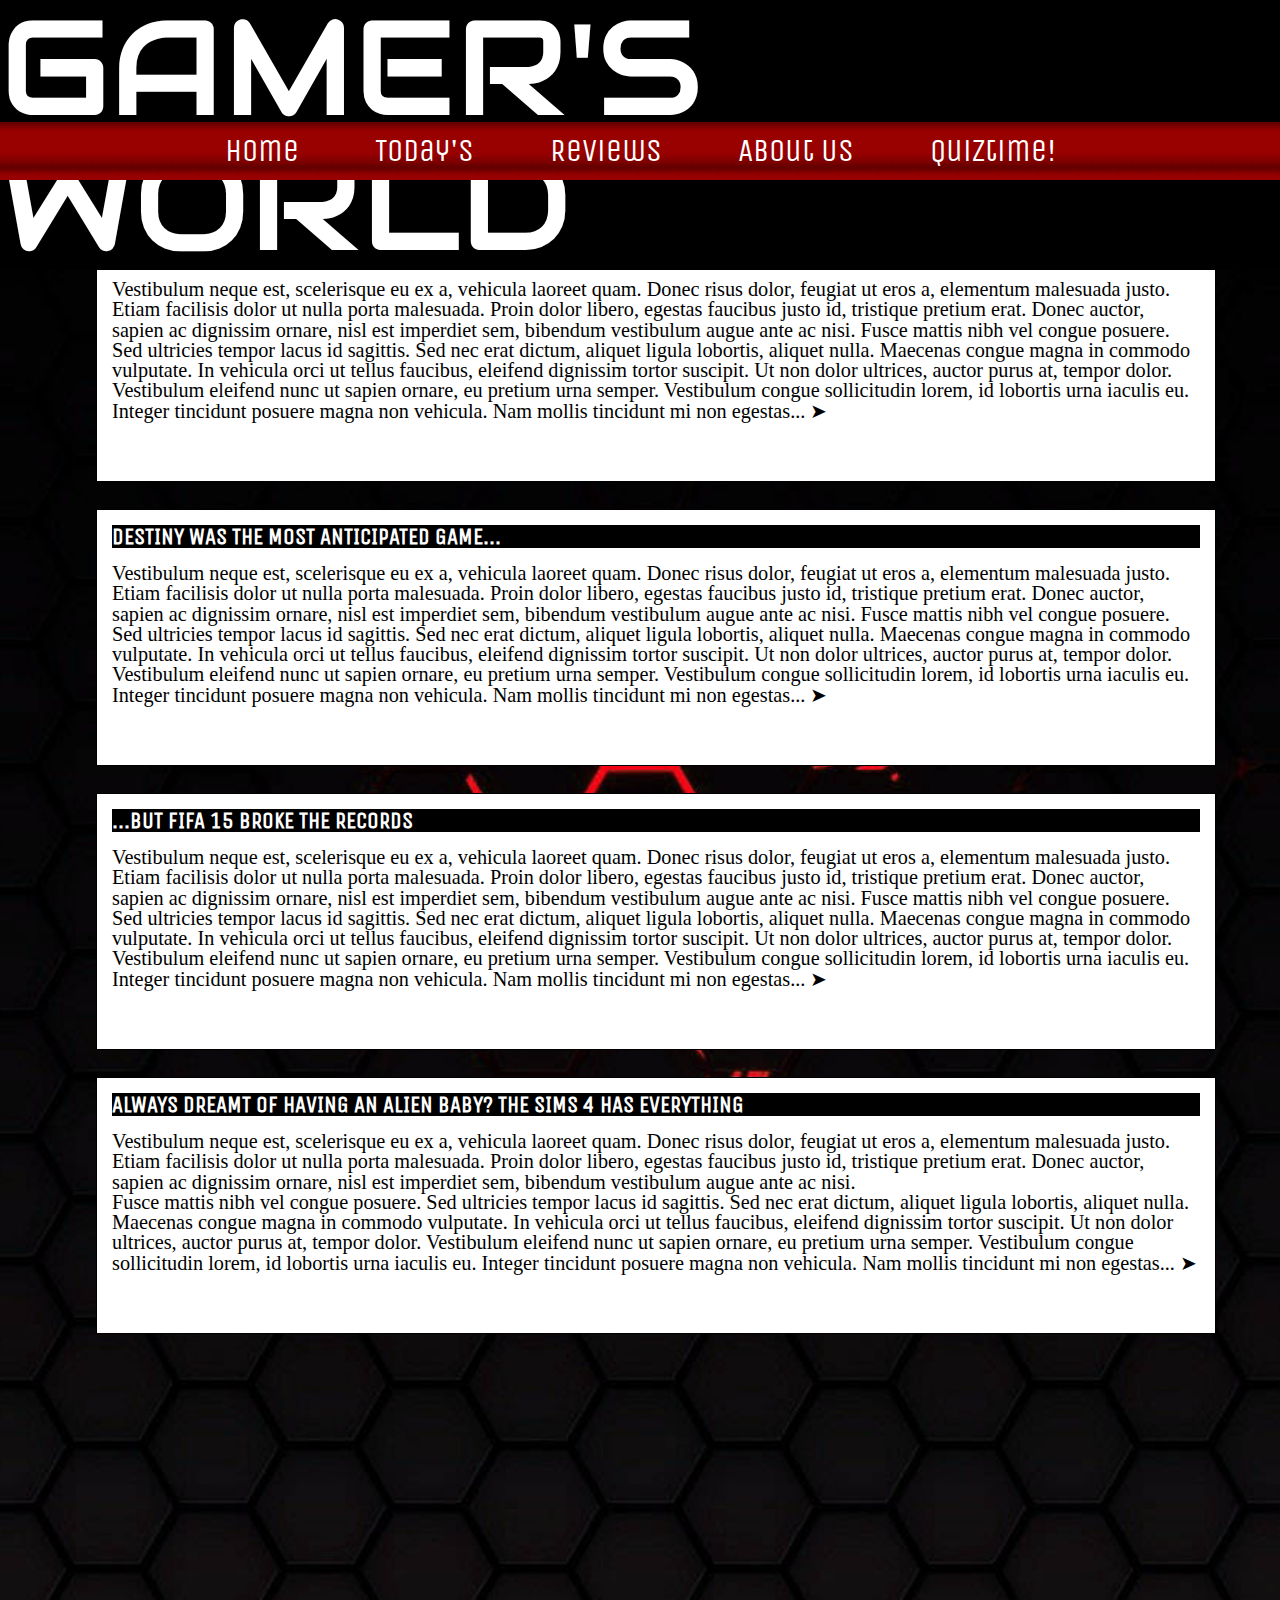
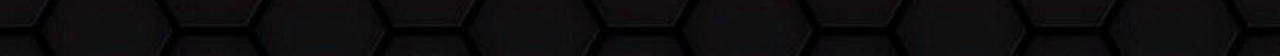
<file: Reviews/reviews.html>
<!DOCTYPE html>
<html>
<head>
		<title> Gamer's World </title>
		<meta charset="utf-8">
		<link rel="stylesheet" href="../css/meyerReset.css">
		<link rel="stylesheet" href="../css/reviewsCss.css">
		<link href='http://fonts.googleapis.com/css?family=Audiowide' rel='stylesheet' type='text/css'>
		<link href='http://fonts.googleapis.com/css?family=Unica+One' rel='stylesheet' type='text/css'>
		<link href='http://fonts.googleapis.com/css?family=Arimo&subset=latin,latin-ext' rel='stylesheet' type='text/css'>
		



</head>
<body>


<!--Här ska din rubrik/header vara-->

	<header>

				<h1>GAMER'S WORLD</h1>
	</header>

		<!--Meny-->

		<nav>
			<ul>	
					<li>
							<a href="../index.html"> Home </a>
					</li> 	
					<li>
							<a href="../Today's/todays.html"> Today's </a>
					</li>
					<li>
							<a href="reviews.html"> Reviews </a>

							<ul>
								<li>
									<a href="#"> Popular </a>

									<ul>	
										<li><a href="#"> Watch dogs </a></li>
										<li><a href="#"> Destiny </a></li>
									</ul>
								</li>
								<li>
									<a href="#"> New in! </a>

									<ul>
										<li><a href="#"> Fifa 15 </a></li>
										<li><a href="#"> The Sims 4 </a></li>
									</ul>
								</li>
							</ul>					
									
					</li>
					<li>	
							<a href="../AboutUs/aboutUs.html"> About Us </a>
					</li>
					<li>
							<a href="../QuizTime/quizTime.html"> Quiztime! </a>
					</li>
			</ul>
		</nav>

	



<!--I reviews är Main din container som håller i tre listade boxar med artiklar som är reviews-->	

<main class="mainContainer">

					


					<article class="firstBox">


							<h3> THIS MONTHS POPULAR GAMES </h3>

							<p>Vestibulum neque est, scelerisque eu ex a, vehicula laoreet quam. Donec risus dolor, feugiat ut eros a, elementum malesuada justo. Etiam facilisis dolor ut nulla porta malesuada. Proin dolor libero, egestas faucibus justo id, tristique pretium erat. Donec auctor, sapien ac dignissim ornare, nisl est imperdiet sem, bibendum vestibulum augue ante ac nisi. Fusce mattis nibh vel congue posuere. Sed ultricies tempor lacus id sagittis. Sed nec erat dictum, aliquet ligula lobortis, aliquet nulla. Maecenas congue magna in commodo vulputate. In vehicula orci ut tellus faucibus, eleifend dignissim tortor suscipit. Ut non dolor ultrices, auctor purus at, tempor dolor. Vestibulum eleifend nunc ut sapien ornare, eu pretium urna semper. Vestibulum congue sollicitudin lorem, id lobortis urna iaculis eu. Integer tincidunt posuere magna non vehicula. Nam mollis tincidunt mi non egestas... ➤</p> 


					<!--		<div class="imgWatchDogs">


									<img src="img/watchDogs3.jpg" alt="WD" width="40px" height="65px" />



							</div> -->





					</article>



					<article class="secondBox">


							<h3> DESTINY WAS THE MOST ANTICIPATED GAME... </h3>

							<p>Vestibulum neque est, scelerisque eu ex a, vehicula laoreet quam. Donec risus dolor, feugiat ut eros a, elementum malesuada justo. Etiam facilisis dolor ut nulla porta malesuada. Proin dolor libero, egestas faucibus justo id, tristique pretium erat. Donec auctor, sapien ac dignissim ornare, nisl est imperdiet sem, bibendum vestibulum augue ante ac nisi. Fusce mattis nibh vel congue posuere. Sed ultricies tempor lacus id sagittis. Sed nec erat dictum, aliquet ligula lobortis, aliquet nulla. Maecenas congue magna in commodo vulputate. In vehicula orci ut tellus faucibus, eleifend dignissim tortor suscipit. Ut non dolor ultrices, auctor purus at, tempor dolor. Vestibulum eleifend nunc ut sapien ornare, eu pretium urna semper. Vestibulum congue sollicitudin lorem, id lobortis urna iaculis eu. Integer tincidunt posuere magna non vehicula. Nam mollis tincidunt mi non egestas... ➤</p> 




					</article>



					<article class="thirdBox">

							<h3>...BUT FIFA 15 BROKE THE RECORDS </h3>

							<p>Vestibulum neque est, scelerisque eu ex a, vehicula laoreet quam. Donec risus dolor, feugiat ut eros a, elementum malesuada justo. Etiam facilisis dolor ut nulla porta malesuada. Proin dolor libero, egestas faucibus justo id, tristique pretium erat. Donec auctor, sapien ac dignissim ornare, nisl est imperdiet sem, bibendum vestibulum augue ante ac nisi. Fusce mattis nibh vel congue posuere. 
								<br>Sed ultricies tempor lacus id sagittis. Sed nec erat dictum, aliquet ligula lobortis, aliquet nulla. Maecenas congue magna in commodo vulputate. In vehicula orci ut tellus faucibus, eleifend dignissim tortor suscipit. Ut non dolor ultrices, auctor purus at, tempor dolor. Vestibulum eleifend nunc ut sapien ornare, eu pretium urna semper. Vestibulum congue sollicitudin lorem, id lobortis urna iaculis eu. Integer tincidunt posuere magna non vehicula. Nam mollis tincidunt mi non egestas... ➤</p> 



					</article>


					<article class="lastBox">



								<h3> ALWAYS DREAMT OF HAVING AN ALIEN BABY? THE SIMS 4 HAS EVERYTHING </h3>

							<p>Vestibulum neque est, scelerisque eu ex a, vehicula laoreet quam. Donec risus dolor, feugiat ut eros a, elementum malesuada justo. Etiam facilisis dolor ut nulla porta malesuada. Proin dolor libero, egestas faucibus justo id, tristique pretium erat. Donec auctor, sapien ac dignissim ornare, nisl est imperdiet sem, bibendum vestibulum augue ante ac nisi. 
								<br>Fusce mattis nibh vel congue posuere. Sed ultricies tempor lacus id sagittis. Sed nec erat dictum, aliquet ligula lobortis, aliquet nulla. Maecenas congue magna in commodo vulputate. In vehicula orci ut tellus faucibus, eleifend dignissim tortor suscipit. Ut non dolor ultrices, auctor purus at, tempor dolor. Vestibulum eleifend nunc ut sapien ornare, eu pretium urna semper. Vestibulum congue sollicitudin lorem, id lobortis urna iaculis eu. Integer tincidunt posuere magna non vehicula. Nam mollis tincidunt mi non egestas... ➤</p> 

					</article>
		
					
			

</main>









</body>
</html>
</file>
<file: css/cssquiz/css/quiz.css>
/*
  Some basic styling
*/

body {
  font-size:16px;
  line-height:140%;
  font-family: Georgia, serif;
  background:#99a;
}

h1, h2, h3, .result p {
  font-size:30px;
  font-family:Verdana, sans-serif;
  margin:20px 0 10px;
}

h2 {
  font-size:20px;
}

h3 {
  font-size:16px;
}

main {
  width:700px;
  margin:0 auto;
  padding:20px;
  background:#fff;
}

.result {
  text-align:center;
  padding-top:20px;
  position:fixed;
  top:0;
  left:0;
  width:100vw;
  height:100vh;
  background:#9a9;
}

/* The "again" button */
.result .test-again {
  position:relative;
  top:-50px; /* this is just to hide the last "och" */
  background:#9a9;
  height:70px;
}

.result .test-again input {
   font-size:30px;
   margin-top:30px;
}

.result .imgs {
  display:inline-block;
}

.result img {
  width:25vw;
  margin:0 3vw;
  float:left;
}


/*
  Do not display the result initially
*/
.result {
  display:none;
}

/*
  Do not display/choose any specific result class 
  in the result initially
*/
.result .cat, .result .crow, .result .cobra {
  display:none;
}

/* 
  All inputs should be checked (all questions answered)
  before we display the result
 
  ~  = sibling selector
  :checked = pseudo class for radio and check boxes that are checked

  Technical interpretion:
  If there are at least 4 elements of the type input that are
  checked and are siblings and they are siblings with element(s)
  with the class result as well then display this/these elements

*/
input:checked ~ input:checked ~ input:checked ~ input:checked ~ .result {
  display:block;
}

/*
  If we choose at least two answers that indicates that we like cobras
  then display the part(s) of the result that has the cobra class

  Technical interpretion:
  If there are at least 2 elements of the type input that are
  checked and have the class cobra and are siblings 
  and they are siblings with element(s)
  with the class result as well then display the descendant element(s)
  of .result that have the class .cobra
*/
input.cobra:checked ~ input.cobra:checked ~ .result .cobra {
  display:block;
}

/*
  If we choose at least two answers that indicates that we like cats
  then display the part(s) of the result that has the cat class
*/
input.cat:checked ~ input.cat:checked ~ .result .cat {
  display:block;
}

/*
  If we choose at least two answers that indicates that we like crows
  then display the part(s) of the result that has the crow class
*/
input.crow:checked ~ input.crow:checked ~ .result .crow {
  display:block;
}
</file>
<file: css/aboutUsCss.css>
body{
	background-position: 50% 50%;
	background-image: url(../img/background6.jpg);
	background-repeat: no-repeat;
	background-size: cover;

}


.wrapper{

}

/* Header */

header{
	width: 100vw;
	font-size: 15vh;
	font-family: 'Audiowide', cursive;
	color: #FFF;
	position: fixed;
	top: 0;
	left: 0;
	background-color: black;

}



/* Meny */

nav{
	width: 100vw;
	background-image: url(../img/menu.png);
	position: fixed;
	top: 13.5vh;
	left: 0;
	z-index: 100;
}


nav ul{
	text-align: center;

}

nav ul li:hover {
	background-image: url(../img/menuHover.png);

}

nav ul li{
	display: inline-block;
	list-style: none;
	padding: 1.5vh 4vh;
	position: relative;
}

nav a.active{
	background-image: url(../img/menuHover.png);

}


/* Dropdownmeny */

nav ul ul {
    display: none;
}
 
nav ul > li:hover > ul {
    display: block;
    position: absolute;
    top: 100%;
    left: 0;
    z-index: 5;
    background-image: url(../img/underMenu.png);
}  

nav ul ul li {
    display: block;
    background-image: url(../img/underMenu.png);
    padding: 2vh 4vw;
	
}

nav ul ul > li:hover > ul {
    position: absolute;
    left: 100%;
    top:0;
    padding: 1vh 2vw;
}


/* Slut dropdownmeny */


nav a{
	
	font-family: 'Unica One', cursive;
	font-size: 3.5vh;
	text-decoration: none;
	color: #FFF;

}




h2{
	font-family: 'Unica One', cursive;
	text-align: center;
	font-size: 24px;
	font-weight: italic;
	color: #000;

}


h3 {
	font-family: 'Unica One', cursive;
	background-color: black;
	font-size: 23px;
	font-weight: bold;
	color: #FFF;
	margin-bottom: 15px;

}

h4 {
	font-family: 'Unica One', cursive;
	font-size: 15px;
	font-weight: bold;
	color: #000;
	text-align: center;


}

h5 {
	font-family: 'Unica One', cursive;
	font-size: 18px;
	font-weight: bold;
	color: #000;
	text-align: center;


}




p{
	font-family: calibri;
	color: black;
	font-size: 2.25vh;
}

/*Maincontainer innehåller topBox och en höjd som avgör headerns utseende.*/

.mainContainer{
	width: 45vw;
	height: 100vh;
	margin: 9vh auto;
	margin-top: 25vh;
	
	
}


/* topbox innehåller infon */

.topBox{
	height: 48vh;
	width: 100%;
	background-color: white;
	display: block;
	margin: 0 auto;
	padding: 15px 15px;

}





footer{
	width: 99%;
	height: 33px;
	background-image: url(../img/menu.png);
	margin-top: 4vh;
	text-align: center;
	padding: 5px 5px;
	margin: 0 auto;

}



/*MEDIAQUERY START*/




@media all and (max-width: 1500px){



.mainContainer{
	width: 45vw;
	height: 100vh;
	margin: 9vh auto;
	margin-top: 25vh;
	
	
}




.topBox{
	height: 50%;
	width: 100%;
	background-color: white;
	display: block;
	margin: 0 auto;
	padding: 15px 15px;

}


	
}


@media all and (max-width: 1300px){



.mainContainer{
	width: 45vw;
	height: 100vh;
	margin: 9vh auto;
	margin-top: 25vh;
	
	
}




.topBox{
	height: 60%;
	width: 100%;
	background-color: white;
	display: block;
	margin: 0 auto;
	padding: 15px 15px;

}



	
}



@media all and (max-width: 1000px){




body{

	background-repeat: repeat;
	}	
	

	
}


@media all and (max-width: 925px){

header{
	width: 100vw;
	font-size: 14vh;
	font-family: 'Audiowide', cursive;
	color: #FFF;
	position: fixed;
	top: 0;
	left: 0;
	background-color: black;
	z-index: 100;

	}


nav{
	width: 100vw;
	position: fixed;
	top: 12.5vh;
	left: 0;
	z-index: 100;
	}

body{

	background-repeat: repeat;
	}	


}

@media all and (max-width: 875px){

header{
	width: 100vw;
	font-size: 12.5vh;
	font-family: 'Audiowide', cursive;
	color: #FFF;
	position: fixed;
	top: 0;
	left: 0;
	background-color: black;
	z-index: 100;

	}


nav{
	width: 100vw;
	position: fixed;
	top: 11vh;
	left: 0;
	z-index: 100;
	}

body{

	background-repeat: repeat;
	}	


}


@media all and (max-width: 825px){

header{
	width: 100vw;
	font-size: 11.5vh;
	font-family: 'Audiowide', cursive;
	color: #FFF;
	position: fixed;
	top: 0;
	left: 0;
	background-color: black;
	z-index: 100;

	}


nav{
	width: 100vw;
	position: fixed;
	top: 10.5vh;
	left: 0;
	z-index: 100;
	}

body{

	background-repeat: repeat;
	}	





.topBox{
	height: 70%;
	width: 100%;
	background-color: white;
	display: block;
	margin: 0 auto;
	padding: 15px 15px;

}


}


@media all and (max-width: 775px){




header{
	width: 100vw;
	font-size: 9vh;
	font-family: 'Audiowide', cursive;
	color: #FFF;
	position: fixed;
	top: 0;
	left: 0;
	background-color: black;
	z-index: 100;

	}

nav{
	width: 100vw;
	background-image: url(../img/underMenu.png); /*underMenu.png är meny utan skugga*/
	position: fixed;
	top: 9vh;
	left: 0;
	z-index: 100;
	}


nav a{
	
	font-family: 'Unica One', cursive;
	font-size: 2.5vh;
	text-decoration: none;
	color: #FFF;

	}



.topBox{
	height: 75%;
	width: 100%;
	background-color: white;
	display: block;
	margin: 0 auto;
	padding: 15px 15px;

}





body{

	background-repeat: repeat;
	}	
			
}

@media all and (max-width: 625px){

header{
	width: 100vw;
	font-size: 8.5vh;
	font-family: 'Audiowide', cursive;
	color: #FFF;
	position: fixed;
	top: 0;
	left: 0;
	background-color: black;
	z-index: 100;

	}

nav a{
	
	font-family: 'Unica One', cursive;
	font-size: 2.5vh;
	text-decoration: none;
	color: #FFF;

	}

	
nav{
	width: 100vw;
	position: fixed;
	top: 8vh;
	left: 0;
	z-index: 100;
	}



.topBox{
	height: 80%;
	width: 100%;
	background-color: white;
	display: block;
	margin: 0 auto;
	padding: 15px 15px;

}



body{

	background-repeat: repeat;
	}		

}




@media all and (max-width: 560px){

header{
	width: 100vw;
	font-size: 8vh;
	font-family: 'Audiowide', cursive;
	color: #FFF;
	position: fixed;
	top: 0;
	left: 0;
	background-color: black;
	z-index: 100;

	}


nav{
	width: 100vw;
	position: fixed;
	top: 7vh;
	left: 0;
	z-index: 100;
	}

nav a{
	
	font-family: 'Unica One', cursive;
	font-size: 2vh;
	text-decoration: none;
	color: #FFF;

	}



.topBox{
	height: 85%;
	width: 100%;
	background-color: white;
	display: block;
	margin: 0 auto;
	padding: 15px 15px;

}



body{

	background-repeat: repeat;
	}	

}

/* Mobile, small devices size*/

@media all and (max-width: 500px){


header{
	width: 100vw;
	font-size: 4.5vh;
	font-family: 'Audiowide', cursive;
	color: #FFF;
	position: fixed;
	top: 0;
	left: 0;
	background-color: black;
	z-index: 100;

	}

h3 {
	font-family: 'Unica One', cursive;
	font-size: 15px;
	font-weight: bold;
	background-color: black;
	color: #FFF;


	}


nav{
	width: 100vw;
	position: fixed;
	top: 4.5vh;
	left: 0;
	z-index: 100;
	}

nav a{
	
	font-family: 'Unica One', cursive;
	font-size: 2vh;
	text-decoration: none;
	color: #FFF;

	}

nav ul li{
	display: inline-block;
	list-style: none;
	padding: 0.5vh 1vh;
	position: relative;
	}

.mainContainer{
	width: 90%;
	height: 100vh;
	margin-left: 1px;
	margin-top: 15vh;
	
	
}


.topBox{
	height: 90%;
	width: 100%;
	background-color: white;
	display: block;
	padding: 15px 15px;

}

.bottomBox{
	margin-left: 20%;
}



body{
	background-position: 50% 50%;
	background-image: url(../img/background2.jpg);
	background-repeat: repeat;
	background-size: cover;

}

	

}
</file>
<file: css/reviewsCss.css>
body{
	background-position: 50% 50%;
	background-image: url(../img/background.jpg);
	background-repeat: repeat;
	background-size: cover;

}


/* Header */

header{
	width: 100vw;
	font-size: 15vh;
	font-family: 'Audiowide', cursive;
	color: #FFF;
	position: fixed;
	top: 0;
	left: 0;
	background-color: black;

}




/* Meny */

nav{
	width: 100vw;
	background-image: url(../img/menu.png);
	position: fixed;
	top: 13.5vh;
	left: 0;
	z-index: 100;
}


nav ul{
	text-align: center;

}

nav ul li:hover {
	background-image: url(../img/menuHover.png);

}

nav ul li{
	display: inline-block;
	list-style: none;
	padding: 1.5vh 4vh;
	position: relative;
}

nav a.active{
	background-image: url(../img/menuHover.png);

}


/* Dropdownmeny */

nav ul ul {
    display: none;
}
 
nav ul > li:hover > ul {
    display: block;
    position: absolute;
    top: 100%;
    left: 0;
    z-index: 5;
    background-image: url(../img/underMenu.png);
}  

nav ul ul li {
    display: block;
    background-image: url(../img/underMenu.png);
    padding: 2vh 4vw;
	
}

nav ul ul > li:hover > ul {
    position: absolute;
    left: 100%;
    top:0;
    padding: 1vh 2vw;
}


/* Slut dropdownmeny */


nav a{
	
	font-family: 'Unica One', cursive;
	font-size: 3.5vh;
	text-decoration: none;
	color: #FFF;
}

h3 {
	font-family: 'Unica One', cursive;
	background-color: black;
	font-size: 23px;
	font-weight: bold;
	color: #FFF;
	margin-bottom: 15px;

}


p{
	font-family: calibri;
	color: black;
	font-size: 2.25vh;
}


.mainContainer{
	width: 85vw;
	height: 150vh;
	margin: 9vh auto;
	margin-top: 25vh;
	
	
}




.firstBox{
	height: 25vh;
	width: 85vw;
	border: 1px solid black;
	background-color: white;
	display: block;
	margin-bottom: 3vh;
	padding: 15px 15px;

}

.secondBox{
	height: 25vh;
	width: 85vw;
	border: 1px solid black;
	background-color: white;
	display: block;
	margin-bottom: 3vh;
	padding: 15px 15px;

}

.thirdBox{
	height: 25vh;
	width: 85vw;
	border: 1px solid black;
	background-color: white;
	display: block;
	margin-bottom: 3vh;
	padding: 15px 15px;
}


.lastBox{
	height: 25vh;
	width: 85vw;
	border: 1px solid black;
	background-color: white;
	display: block;
	margin-bottom: 5vh;
	padding: 15px 15px;
}

.imgWatchDogs{
	background-image: url(../img/watchDogs3.jpg);

}



/*MEDIAQUERY START*/





@media all and (max-width: 1000px){



	/* When the size is smaller than iPad- Switch to columns */

	



	.mainContainer{

		display: block;
	}




	/*Column code finished*/


body{

	background-repeat: repeat;
	}	
	

	
}


@media all and (max-width: 925px){

header{
	width: 100vw;
	font-size: 14vh;
	font-family: 'Audiowide', cursive;
	color: #FFF;
	position: fixed;
	top: 0;
	left: 0;
	background-color: black;
	z-index: 100;

	}


nav{
	width: 100vw;
	position: fixed;
	top: 12.5vh;
	left: 0;
	z-index: 100;
	}

body{

	background-repeat: repeat;
	}	


}

@media all and (max-width: 875px){

header{
	width: 100vw;
	font-size: 12.5vh;
	font-family: 'Audiowide', cursive;
	color: #FFF;
	position: fixed;
	top: 0;
	left: 0;
	background-color: black;
	z-index: 100;

	}


nav{
	width: 100vw;
	position: fixed;
	top: 11vh;
	left: 0;
	z-index: 100;
	}

body{

	background-repeat: repeat;
	}	


}


@media all and (max-width: 825px){

header{
	width: 100vw;
	font-size: 11.5vh;
	font-family: 'Audiowide', cursive;
	color: #FFF;
	position: fixed;
	top: 0;
	left: 0;
	background-color: black;
	z-index: 100;

	}


nav{
	width: 100vw;
	position: fixed;
	top: 10.5vh;
	left: 0;
	z-index: 100;
	}

body{

	background-repeat: repeat;
	}	

}


@media all and (max-width: 775px){




header{
	width: 100vw;
	font-size: 9vh;
	font-family: 'Audiowide', cursive;
	color: #FFF;
	position: fixed;
	top: 0;
	left: 0;
	background-color: black;
	z-index: 100;

	}

nav{
	width: 100vw;
	background-image: url(../img/underMenu.png); /*underMenu.png är meny utan skugga*/
	position: fixed;
	top: 9vh;
	left: 0;
	z-index: 100;
	}


nav a{
	
	font-family: 'Unica One', cursive;
	font-size: 2.5vh;
	text-decoration: none;
	color: #FFF;

	}

.mainContainer{
	width: 85vw;
	height: 150vh;
	margin: 9vh auto;
	margin-top: 20vh;
	
	
}




.firstBox{
	height: 20%;
	width: 100%;
	border: 1px solid black;
	background-color: white;
	display: block;
	margin-bottom: 3vh;
	padding: 15px 15px;

}

.secondBox{
	height: 20%;
	width: 100%;
	border: 1px solid black;
	background-color: white;
	display: block;
	margin-bottom: 3vh;
	padding: 15px 15px;

}

.thirdBox{
	height: 20%;
	width: 100%;
	border: 1px solid black;
	background-color: white;
	display: block;
	margin-bottom: 3vh;
	padding: 15px 15px;
}


.lastBox{
	height: 20%;
	width: 100%;
	border: 1px solid black;
	background-color: white;
	display: block;
	margin-bottom: 5vh;
	padding: 15px 15px;
}



body{

	background-repeat: repeat;
	}	
			
}

@media all and (max-width: 625px){

header{
	width: 100vw;
	font-size: 8.5vh;
	font-family: 'Audiowide', cursive;
	color: #FFF;
	position: fixed;
	top: 0;
	left: 0;
	background-color: black;
	z-index: 100;

	}

nav a{
	
	font-family: 'Unica One', cursive;
	font-size: 2.5vh;
	text-decoration: none;
	color: #FFF;

	}

	
nav{
	width: 100vw;
	position: fixed;
	top: 8vh;
	left: 0;
	z-index: 100;
	}


.mainContainer{
	width: 85vw;
	height: 150vh;
	margin: 9vh auto;
	margin-top: 18vh;
	
	
}



.firstBox{
	height: 25%;
	width: 100%;
	border: 1px solid black;
	background-color: white;
	display: block;
	margin-bottom: 3vh;
	padding: 15px 15px;

}

.secondBox{
	height: 25%;
	width: 100%;
	border: 1px solid black;
	background-color: white;
	display: block;
	margin-bottom: 3vh;
	padding: 15px 15px;

}

.thirdBox{
	height: 25%;
	width: 100%;
	border: 1px solid black;
	background-color: white;
	display: block;
	margin-bottom: 3vh;
	padding: 15px 15px;
}


.lastBox{
	height: 25%;
	width: 100%;
	border: 1px solid black;
	background-color: white;
	display: block;
	margin-bottom: 5vh;
	padding: 15px 15px;
}


body{

	background-repeat: repeat;
	}		

}




@media all and (max-width: 560px){

header{
	width: 100vw;
	font-size: 8vh;
	font-family: 'Audiowide', cursive;
	color: #FFF;
	position: fixed;
	top: 0;
	left: 0;
	background-color: black;
	z-index: 100;

	}


nav{
	width: 100vw;
	position: fixed;
	top: 7vh;
	left: 0;
	z-index: 100;
	}

nav a{
	
	font-family: 'Unica One', cursive;
	font-size: 2vh;
	text-decoration: none;
	color: #FFF;

	}

	.mainContainer{
	width: 85vw;
	height: 150vh;
	margin: 9vh auto;
	margin-top: 13vh;
	
}


.firstBox{
	height: 25%;
	width: 100%;
	border: 1px solid black;
	background-color: white;
	display: block;
	margin-bottom: 3vh;
	padding: 15px 15px;

}

.secondBox{
	height: 25%;
	width: 100%;
	border: 1px solid black;
	background-color: white;
	display: block;
	margin-bottom: 3vh;
	padding: 15px 15px;

}

.thirdBox{
	height: 25%;
	width: 100%;
	border: 1px solid black;
	background-color: white;
	display: block;
	margin-bottom: 3vh;
	padding: 15px 15px;
}


.lastBox{
	height: 25%;
	width: 100%;
	border: 1px solid black;
	background-color: white;
	display: block;
	margin-bottom: 5vh;
	padding: 15px 15px;
}

body{

	background-repeat: repeat;
	}	

}

/* Mobile, small devices size*/

@media all and (max-width: 500px){


header{
	width: 100vw;
	font-size: 4.5vh;
	font-family: 'Audiowide', cursive;
	color: #FFF;
	position: fixed;
	top: 0;
	left: 0;
	background-color: black;
	z-index: 100;

	}

h3 {
	font-family: 'Unica One', cursive;
	font-size: 15px;
	font-weight: bold;
	background-color: black;
	color: #FFF;


	}


nav{
	width: 100vw;
	position: fixed;
	top: 4.5vh;
	left: 0;
	z-index: 100;
	}

nav a{
	
	font-family: 'Unica One', cursive;
	font-size: 2vh;
	text-decoration: none;
	color: #FFF;

	}

nav ul li{
	display: inline-block;
	list-style: none;
	padding: 0.5vh 1vh;
	position: relative;
	}



.mainContainer{
	width: 85vw;
	height: 150vh;
	margin-left: 1px;
	margin-top: 12vh;
	
	
}	


.firstBox{
	height: 40%;
	width: 100%;
	border: 1px solid black;
	background-color: white;
	display: block;
	margin-bottom: 3vh;
	padding: 15px 15px;

}

.secondBox{
	height: 40%;
	width: 100%;
	border: 1px solid black;
	background-color: white;
	display: block;
	margin-bottom: 3vh;
	padding: 15px 15px;

}

.thirdBox{
	height: 40%;
	width: 100%;
	border: 1px solid black;
	background-color: white;
	display: block;
	margin-bottom: 3vh;
	padding: 15px 15px;
}


.lastBox{
	height: 40%;
	width: 100%;
	border: 1px solid black;
	background-color: white;
	display: block;
	margin-bottom: 5vh;
	padding: 15px 15px;
}




body{

	background-repeat: repeat;
	}	
	

}
</file>
<file: css/cssquiz/css/meyerReset.css>
/* Meyer reset */
html, body, div, span, applet, object, iframe,
h1, h2, h3, h4, h5, h6, p, blockquote, pre,
a, abbr, acronym, address, big, cite, code,
del, dfn, em, img, ins, kbd, q, s, samp,
small, strike, strong, sub, sup, tt, var,
b, u, i, center,
dl, dt, dd, ol, ul, li,
fieldset, form, label, legend,
table, caption, tbody, tfoot, thead, tr, th, td,
article, aside, canvas, details, embed, 
figure, figcaption, footer, header, hgroup, 
menu, nav, output, ruby, section, summary,
time, mark, audio, video {
  margin: 0;
  padding: 0;
  border: 0;
  font-size: 100%;
  font: inherit;
  vertical-align: baseline;
}
/* HTML5 display-role reset for older browsers */
article, aside, details, figcaption, figure, 
footer, header, hgroup, menu, nav, section {
  display: block;
}
body {
  line-height: 1;
}
ol, ul {
  list-style: none;
}
blockquote, q {
  quotes: none;
}
blockquote:before, blockquote:after,
q:before, q:after {
  content: '';
  content: none;
}
table {
  border-collapse: collapse;
  border-spacing: 0;
}
</file>
<file: js/Slides-SlidesJS-3/examples/multiple/css/example.css>
/*!
 * Bootstrap v2.2.2
 *
 * Copyright 2012 Twitter, Inc
 * Licensed under the Apache License v2.0
 * http://www.apache.org/licenses/LICENSE-2.0
 *
 * Designed and built with all the love in the world @twitter by @mdo and @fat.
 */
.clearfix {
  *zoom: 1;
}
.clearfix:before,
.clearfix:after {
  display: table;
  content: "";
  line-height: 0;
}
.clearfix:after {
  clear: both;
}
.hide-text {
  font: 0/0 a;
  color: transparent;
  text-shadow: none;
  background-color: transparent;
  border: 0;
}
.input-block-level {
  display: block;
  width: 100%;
  min-height: 30px;
  -webkit-box-sizing: border-box;
  -moz-box-sizing: border-box;
  box-sizing: border-box;
}
article,
aside,
details,
figcaption,
figure,
footer,
header,
hgroup,
nav,
section {
  display: block;
}
audio,
canvas,
video {
  display: inline-block;
  *display: inline;
  *zoom: 1;
}
audio:not([controls]) {
  display: none;
}
html {
  font-size: 100%;
  -webkit-text-size-adjust: 100%;
  -ms-text-size-adjust: 100%;
}
a:focus {
  outline: thin dotted #333;
  outline: 5px auto -webkit-focus-ring-color;
  outline-offset: -2px;
}
a:hover,
a:active {
  outline: 0;
}
sub,
sup {
  position: relative;
  font-size: 75%;
  line-height: 0;
  vertical-align: baseline;
}
sup {
  top: -0.5em;
}
sub {
  bottom: -0.25em;
}
img {
  /* Responsive images (ensure images don't scale beyond their parents) */

  max-width: 100%;
  /* Part 1: Set a maxium relative to the parent */

  width: auto\9;
  /* IE7-8 need help adjusting responsive images */

  height: auto;
  /* Part 2: Scale the height according to the width, otherwise you get stretching */

  vertical-align: middle;
  border: 0;
  -ms-interpolation-mode: bicubic;
}
#map_canvas img,
.google-maps img {
  max-width: none;
}
button,
input,
select,
textarea {
  margin: 0;
  font-size: 100%;
  vertical-align: middle;
}
button,
input {
  *overflow: visible;
  line-height: normal;
}
button::-moz-focus-inner,
input::-moz-focus-inner {
  padding: 0;
  border: 0;
}
button,
html input[type="button"],
input[type="reset"],
input[type="submit"] {
  -webkit-appearance: button;
  cursor: pointer;
}
label,
select,
button,
input[type="button"],
input[type="reset"],
input[type="submit"],
input[type="radio"],
input[type="checkbox"] {
  cursor: pointer;
}
input[type="search"] {
  -webkit-box-sizing: content-box;
  -moz-box-sizing: content-box;
  box-sizing: content-box;
  -webkit-appearance: textfield;
}
input[type="search"]::-webkit-search-decoration,
input[type="search"]::-webkit-search-cancel-button {
  -webkit-appearance: none;
}
textarea {
  overflow: auto;
  vertical-align: top;
}
@media print {
  * {
    text-shadow: none !important;
    color: #000 !important;
    background: transparent !important;
    box-shadow: none !important;
  }
  a,
  a:visited {
    text-decoration: underline;
  }
  a[href]:after {
    content: " (" attr(href) ")";
  }
  abbr[title]:after {
    content: " (" attr(title) ")";
  }
  .ir a:after,
  a[href^="javascript:"]:after,
  a[href^="#"]:after {
    content: "";
  }
  pre,
  blockquote {
    border: 1px solid #999;
    page-break-inside: avoid;
  }
  thead {
    display: table-header-group;
  }
  tr,
  img {
    page-break-inside: avoid;
  }
  img {
    max-width: 100% !important;
  }
  @page  {
    margin: 0.5cm;
  }
  p,
  h2,
  h3 {
    orphans: 3;
    widows: 3;
  }
  h2,
  h3 {
    page-break-after: avoid;
  }
}
body {
  margin: 0;
  font-family: "Helvetica Neue", Helvetica, Arial, sans-serif;
  font-size: 14px;
  line-height: 20px;
  color: #333333;
  background-color: #ffffff;
}
/*a {
  color: #0088cc;
  text-decoration: none;
}
a:hover {
  color: #005580;
  text-decoration: underline;
}*/
.img-rounded {
  -webkit-border-radius: 6px;
  -moz-border-radius: 6px;
  border-radius: 6px;
}
.img-polaroid {
  padding: 4px;
  background-color: #fff;
  border: 1px solid #ccc;
  border: 1px solid rgba(0, 0, 0, 0.2);
  -webkit-box-shadow: 0 1px 3px rgba(0, 0, 0, 0.1);
  -moz-box-shadow: 0 1px 3px rgba(0, 0, 0, 0.1);
  box-shadow: 0 1px 3px rgba(0, 0, 0, 0.1);
}
.img-circle {
  -webkit-border-radius: 500px;
  -moz-border-radius: 500px;
  border-radius: 500px;
}
.row {
  margin-left: -20px;
  *zoom: 1;
}
.row:before,
.row:after {
  display: table;
  content: "";
  line-height: 0;
}
.row:after {
  clear: both;
}
[class*="span"] {
  float: left;
  min-height: 1px;
  margin-left: 20px;
}
.container,
.navbar-static-top .container,
.navbar-fixed-top .container,
.navbar-fixed-bottom .container {
  width: 940px;
}
.span12 {
  width: 940px;
}
.span11 {
  width: 860px;
}
.span10 {
  width: 780px;
}
.span9 {
  width: 700px;
}
.span8 {
  width: 620px;
}
.span7 {
  width: 540px;
}
.span6 {
  width: 460px;
}
.span5 {
  width: 380px;
}
.span4 {
  width: 300px;
}
.span3 {
  width: 220px;
}
.span2 {
  width: 140px;
}
.span1 {
  width: 60px;
}
.offset12 {
  margin-left: 980px;
}
.offset11 {
  margin-left: 900px;
}
.offset10 {
  margin-left: 820px;
}
.offset9 {
  margin-left: 740px;
}
.offset8 {
  margin-left: 660px;
}
.offset7 {
  margin-left: 580px;
}
.offset6 {
  margin-left: 500px;
}
.offset5 {
  margin-left: 420px;
}
.offset4 {
  margin-left: 340px;
}
.offset3 {
  margin-left: 260px;
}
.offset2 {
  margin-left: 180px;
}
.offset1 {
  margin-left: 100px;
}
.row-fluid {
  width: 100%;
  *zoom: 1;
}
.row-fluid:before,
.row-fluid:after {
  display: table;
  content: "";
  line-height: 0;
}
.row-fluid:after {
  clear: both;
}
.row-fluid [class*="span"] {
  display: block;
  width: 100%;
  min-height: 30px;
  -webkit-box-sizing: border-box;
  -moz-box-sizing: border-box;
  box-sizing: border-box;
  float: left;
  margin-left: 2.127659574468085%;
  *margin-left: 2.074468085106383%;
}
.row-fluid [class*="span"]:first-child {
  margin-left: 0;
}
.row-fluid .controls-row [class*="span"] + [class*="span"] {
  margin-left: 2.127659574468085%;
}
.row-fluid .span12 {
  width: 100%;
  *width: 99.94680851063829%;
}
.row-fluid .span11 {
  width: 91.48936170212765%;
  *width: 91.43617021276594%;
}
.row-fluid .span10 {
  width: 82.97872340425532%;
  *width: 82.92553191489361%;
}
.row-fluid .span9 {
  width: 74.46808510638297%;
  *width: 74.41489361702126%;
}
.row-fluid .span8 {
  width: 65.95744680851064%;
  *width: 65.90425531914893%;
}
.row-fluid .span7 {
  width: 57.44680851063829%;
  *width: 57.39361702127659%;
}
.row-fluid .span6 {
  width: 48.93617021276595%;
  *width: 48.88297872340425%;
}
.row-fluid .span5 {
  width: 40.42553191489362%;
  *width: 40.37234042553192%;
}
.row-fluid .span4 {
  width: 31.914893617021278%;
  *width: 31.861702127659576%;
}
.row-fluid .span3 {
  width: 23.404255319148934%;
  *width: 23.351063829787233%;
}
.row-fluid .span2 {
  width: 14.893617021276595%;
  *width: 14.840425531914894%;
}
.row-fluid .span1 {
  width: 6.382978723404255%;
  *width: 6.329787234042553%;
}
.row-fluid .offset12 {
  margin-left: 104.25531914893617%;
  *margin-left: 104.14893617021275%;
}
.row-fluid .offset12:first-child {
  margin-left: 102.12765957446808%;
  *margin-left: 102.02127659574467%;
}
.row-fluid .offset11 {
  margin-left: 95.74468085106382%;
  *margin-left: 95.6382978723404%;
}
.row-fluid .offset11:first-child {
  margin-left: 93.61702127659574%;
  *margin-left: 93.51063829787232%;
}
.row-fluid .offset10 {
  margin-left: 87.23404255319149%;
  *margin-left: 87.12765957446807%;
}
.row-fluid .offset10:first-child {
  margin-left: 85.1063829787234%;
  *margin-left: 84.99999999999999%;
}
.row-fluid .offset9 {
  margin-left: 78.72340425531914%;
  *margin-left: 78.61702127659572%;
}
.row-fluid .offset9:first-child {
  margin-left: 76.59574468085106%;
  *margin-left: 76.48936170212764%;
}
.row-fluid .offset8 {
  margin-left: 70.2127659574468%;
  *margin-left: 70.10638297872339%;
}
.row-fluid .offset8:first-child {
  margin-left: 68.08510638297872%;
  *margin-left: 67.9787234042553%;
}
.row-fluid .offset7 {
  margin-left: 61.70212765957446%;
  *margin-left: 61.59574468085106%;
}
.row-fluid .offset7:first-child {
  margin-left: 59.574468085106375%;
  *margin-left: 59.46808510638297%;
}
.row-fluid .offset6 {
  margin-left: 53.191489361702125%;
  *margin-left: 53.085106382978715%;
}
.row-fluid .offset6:first-child {
  margin-left: 51.063829787234035%;
  *margin-left: 50.95744680851063%;
}
.row-fluid .offset5 {
  margin-left: 44.68085106382979%;
  *margin-left: 44.57446808510638%;
}
.row-fluid .offset5:first-child {
  margin-left: 42.5531914893617%;
  *margin-left: 42.4468085106383%;
}
.row-fluid .offset4 {
  margin-left: 36.170212765957444%;
  *margin-left: 36.06382978723405%;
}
.row-fluid .offset4:first-child {
  margin-left: 34.04255319148936%;
  *margin-left: 33.93617021276596%;
}
.row-fluid .offset3 {
  margin-left: 27.659574468085104%;
  *margin-left: 27.5531914893617%;
}
.row-fluid .offset3:first-child {
  margin-left: 25.53191489361702%;
  *margin-left: 25.425531914893618%;
}
.row-fluid .offset2 {
  margin-left: 19.148936170212764%;
  *margin-left: 19.04255319148936%;
}
.row-fluid .offset2:first-child {
  margin-left: 17.02127659574468%;
  *margin-left: 16.914893617021278%;
}
.row-fluid .offset1 {
  margin-left: 10.638297872340425%;
  *margin-left: 10.53191489361702%;
}
.row-fluid .offset1:first-child {
  margin-left: 8.51063829787234%;
  *margin-left: 8.404255319148938%;
}
[class*="span"].hide,
.row-fluid [class*="span"].hide {
  display: none;
}
[class*="span"].pull-right,
.row-fluid [class*="span"].pull-right {
  float: right;
}
.container {
  margin-right: auto;
  margin-left: auto;
  *zoom: 1;
}
.container:before,
.container:after {
  display: table;
  content: "";
  line-height: 0;
}
.container:after {
  clear: both;
}
.container-fluid {
  padding-right: 20px;
  padding-left: 20px;
  *zoom: 1;
}
.container-fluid:before,
.container-fluid:after {
  display: table;
  content: "";
  line-height: 0;
}
.container-fluid:after {
  clear: both;
}
.btn {
  display: inline-block;
  *display: inline;
  /* IE7 inline-block hack */

  *zoom: 1;
  padding: 4px 12px;
  margin-bottom: 0;
  font-size: 14px;
  line-height: 20px;
  text-align: center;
  vertical-align: middle;
  cursor: pointer;
  color: #333333;
  text-shadow: 0 1px 1px rgba(255, 255, 255, 0.75);
  background-color: #f5f5f5;
  background-image: -moz-linear-gradient(top, #ffffff, #e6e6e6);
  background-image: -webkit-gradient(linear, 0 0, 0 100%, from(#ffffff), to(#e6e6e6));
  background-image: -webkit-linear-gradient(top, #ffffff, #e6e6e6);
  background-image: -o-linear-gradient(top, #ffffff, #e6e6e6);
  background-image: linear-gradient(to bottom, #ffffff, #e6e6e6);
  background-repeat: repeat-x;
  filter: progid:DXImageTransform.Microsoft.gradient(startColorstr='#ffffffff', endColorstr='#ffe6e6e6', GradientType=0);
  border-color: #e6e6e6 #e6e6e6 #bfbfbf;
  border-color: rgba(0, 0, 0, 0.1) rgba(0, 0, 0, 0.1) rgba(0, 0, 0, 0.25);
  *background-color: #e6e6e6;
  /* Darken IE7 buttons by default so they stand out more given they won't have borders */

  filter: progid:DXImageTransform.Microsoft.gradient(enabled = false);
  border: 1px solid #bbbbbb;
  *border: 0;
  border-bottom-color: #a2a2a2;
  -webkit-border-radius: 4px;
  -moz-border-radius: 4px;
  border-radius: 4px;
  *margin-left: .3em;
  -webkit-box-shadow: inset 0 1px 0 rgba(255,255,255,.2), 0 1px 2px rgba(0,0,0,.05);
  -moz-box-shadow: inset 0 1px 0 rgba(255,255,255,.2), 0 1px 2px rgba(0,0,0,.05);
  box-shadow: inset 0 1px 0 rgba(255,255,255,.2), 0 1px 2px rgba(0,0,0,.05);
}
.btn:hover,
.btn:active,
.btn.active,
.btn.disabled,
.btn[disabled] {
  color: #333333;
  background-color: #e6e6e6;
  *background-color: #d9d9d9;
}
.btn:active,
.btn.active {
  background-color: #cccccc \9;
}
.btn:first-child {
  *margin-left: 0;
}
.btn:hover {
  color: #333333;
  text-decoration: none;
  background-position: 0 -15px;
  -webkit-transition: background-position 0.1s linear;
  -moz-transition: background-position 0.1s linear;
  -o-transition: background-position 0.1s linear;
  transition: background-position 0.1s linear;
}
.btn:focus {
  outline: thin dotted #333;
  outline: 5px auto -webkit-focus-ring-color;
  outline-offset: -2px;
}
.btn.active,
.btn:active {
  background-image: none;
  outline: 0;
  -webkit-box-shadow: inset 0 2px 4px rgba(0,0,0,.15), 0 1px 2px rgba(0,0,0,.05);
  -moz-box-shadow: inset 0 2px 4px rgba(0,0,0,.15), 0 1px 2px rgba(0,0,0,.05);
  box-shadow: inset 0 2px 4px rgba(0,0,0,.15), 0 1px 2px rgba(0,0,0,.05);
}
.btn.disabled,
.btn[disabled] {
  cursor: default;
  background-image: none;
  opacity: 0.65;
  filter: alpha(opacity=65);
  -webkit-box-shadow: none;
  -moz-box-shadow: none;
  box-shadow: none;
}
.btn-large {
  padding: 11px 19px;
  font-size: 17.5px;
  -webkit-border-radius: 6px;
  -moz-border-radius: 6px;
  border-radius: 6px;
}
.btn-large [class^="icon-"],
.btn-large [class*=" icon-"] {
  margin-top: 4px;
}
.btn-small {
  padding: 2px 10px;
  font-size: 11.9px;
  -webkit-border-radius: 3px;
  -moz-border-radius: 3px;
  border-radius: 3px;
}
.btn-small [class^="icon-"],
.btn-small [class*=" icon-"] {
  margin-top: 0;
}
.btn-mini [class^="icon-"],
.btn-mini [class*=" icon-"] {
  margin-top: -1px;
}
.btn-mini {
  padding: 0 6px;
  font-size: 10.5px;
  -webkit-border-radius: 3px;
  -moz-border-radius: 3px;
  border-radius: 3px;
}
.btn-block {
  display: block;
  width: 100%;
  padding-left: 0;
  padding-right: 0;
  -webkit-box-sizing: border-box;
  -moz-box-sizing: border-box;
  box-sizing: border-box;
}
.btn-block + .btn-block {
  margin-top: 5px;
}
input[type="submit"].btn-block,
input[type="reset"].btn-block,
input[type="button"].btn-block {
  width: 100%;
}
.btn-primary.active,
.btn-warning.active,
.btn-danger.active,
.btn-success.active,
.btn-info.active,
.btn-inverse.active {
  color: rgba(255, 255, 255, 0.75);
}
.btn {
  border-color: #c5c5c5;
  border-color: rgba(0, 0, 0, 0.15) rgba(0, 0, 0, 0.15) rgba(0, 0, 0, 0.25);
}
.btn-primary {
  color: #ffffff;
  text-shadow: 0 -1px 0 rgba(0, 0, 0, 0.25);
  background-color: #006dcc;
  background-image: -moz-linear-gradient(top, #0088cc, #0044cc);
  background-image: -webkit-gradient(linear, 0 0, 0 100%, from(#0088cc), to(#0044cc));
  background-image: -webkit-linear-gradient(top, #0088cc, #0044cc);
  background-image: -o-linear-gradient(top, #0088cc, #0044cc);
  background-image: linear-gradient(to bottom, #0088cc, #0044cc);
  background-repeat: repeat-x;
  filter: progid:DXImageTransform.Microsoft.gradient(startColorstr='#ff0088cc', endColorstr='#ff0044cc', GradientType=0);
  border-color: #0044cc #0044cc #002a80;
  border-color: rgba(0, 0, 0, 0.1) rgba(0, 0, 0, 0.1) rgba(0, 0, 0, 0.25);
  *background-color: #0044cc;
  /* Darken IE7 buttons by default so they stand out more given they won't have borders */

  filter: progid:DXImageTransform.Microsoft.gradient(enabled = false);
}
.btn-primary:hover,
.btn-primary:active,
.btn-primary.active,
.btn-primary.disabled,
.btn-primary[disabled] {
  color: #ffffff;
  background-color: #0044cc;
  *background-color: #003bb3;
}
.btn-primary:active,
.btn-primary.active {
  background-color: #003399 \9;
}
.btn-warning {
  color: #ffffff;
  text-shadow: 0 -1px 0 rgba(0, 0, 0, 0.25);
  background-color: #faa732;
  background-image: -moz-linear-gradient(top, #fbb450, #f89406);
  background-image: -webkit-gradient(linear, 0 0, 0 100%, from(#fbb450), to(#f89406));
  background-image: -webkit-linear-gradient(top, #fbb450, #f89406);
  background-image: -o-linear-gradient(top, #fbb450, #f89406);
  background-image: linear-gradient(to bottom, #fbb450, #f89406);
  background-repeat: repeat-x;
  filter: progid:DXImageTransform.Microsoft.gradient(startColorstr='#fffbb450', endColorstr='#fff89406', GradientType=0);
  border-color: #f89406 #f89406 #ad6704;
  border-color: rgba(0, 0, 0, 0.1) rgba(0, 0, 0, 0.1) rgba(0, 0, 0, 0.25);
  *background-color: #f89406;
  /* Darken IE7 buttons by default so they stand out more given they won't have borders */

  filter: progid:DXImageTransform.Microsoft.gradient(enabled = false);
}
.btn-warning:hover,
.btn-warning:active,
.btn-warning.active,
.btn-warning.disabled,
.btn-warning[disabled] {
  color: #ffffff;
  background-color: #f89406;
  *background-color: #df8505;
}
.btn-warning:active,
.btn-warning.active {
  background-color: #c67605 \9;
}
.btn-danger {
  color: #ffffff;
  text-shadow: 0 -1px 0 rgba(0, 0, 0, 0.25);
  background-color: #da4f49;
  background-image: -moz-linear-gradient(top, #ee5f5b, #bd362f);
  background-image: -webkit-gradient(linear, 0 0, 0 100%, from(#ee5f5b), to(#bd362f));
  background-image: -webkit-linear-gradient(top, #ee5f5b, #bd362f);
  background-image: -o-linear-gradient(top, #ee5f5b, #bd362f);
  background-image: linear-gradient(to bottom, #ee5f5b, #bd362f);
  background-repeat: repeat-x;
  filter: progid:DXImageTransform.Microsoft.gradient(startColorstr='#ffee5f5b', endColorstr='#ffbd362f', GradientType=0);
  border-color: #bd362f #bd362f #802420;
  border-color: rgba(0, 0, 0, 0.1) rgba(0, 0, 0, 0.1) rgba(0, 0, 0, 0.25);
  *background-color: #bd362f;
  /* Darken IE7 buttons by default so they stand out more given they won't have borders */

  filter: progid:DXImageTransform.Microsoft.gradient(enabled = false);
}
.btn-danger:hover,
.btn-danger:active,
.btn-danger.active,
.btn-danger.disabled,
.btn-danger[disabled] {
  color: #ffffff;
  background-color: #bd362f;
  *background-color: #a9302a;
}
.btn-danger:active,
.btn-danger.active {
  background-color: #942a25 \9;
}
.btn-success {
  color: #ffffff;
  text-shadow: 0 -1px 0 rgba(0, 0, 0, 0.25);
  background-color: #5bb75b;
  background-image: -moz-linear-gradient(top, #62c462, #51a351);
  background-image: -webkit-gradient(linear, 0 0, 0 100%, from(#62c462), to(#51a351));
  background-image: -webkit-linear-gradient(top, #62c462, #51a351);
  background-image: -o-linear-gradient(top, #62c462, #51a351);
  background-image: linear-gradient(to bottom, #62c462, #51a351);
  background-repeat: repeat-x;
  filter: progid:DXImageTransform.Microsoft.gradient(startColorstr='#ff62c462', endColorstr='#ff51a351', GradientType=0);
  border-color: #51a351 #51a351 #387038;
  border-color: rgba(0, 0, 0, 0.1) rgba(0, 0, 0, 0.1) rgba(0, 0, 0, 0.25);
  *background-color: #51a351;
  /* Darken IE7 buttons by default so they stand out more given they won't have borders */

  filter: progid:DXImageTransform.Microsoft.gradient(enabled = false);
}
.btn-success:hover,
.btn-success:active,
.btn-success.active,
.btn-success.disabled,
.btn-success[disabled] {
  color: #ffffff;
  background-color: #51a351;
  *background-color: #499249;
}
.btn-success:active,
.btn-success.active {
  background-color: #408140 \9;
}
.btn-info {
  color: #ffffff;
  text-shadow: 0 -1px 0 rgba(0, 0, 0, 0.25);
  background-color: #49afcd;
  background-image: -moz-linear-gradient(top, #5bc0de, #2f96b4);
  background-image: -webkit-gradient(linear, 0 0, 0 100%, from(#5bc0de), to(#2f96b4));
  background-image: -webkit-linear-gradient(top, #5bc0de, #2f96b4);
  background-image: -o-linear-gradient(top, #5bc0de, #2f96b4);
  background-image: linear-gradient(to bottom, #5bc0de, #2f96b4);
  background-repeat: repeat-x;
  filter: progid:DXImageTransform.Microsoft.gradient(startColorstr='#ff5bc0de', endColorstr='#ff2f96b4', GradientType=0);
  border-color: #2f96b4 #2f96b4 #1f6377;
  border-color: rgba(0, 0, 0, 0.1) rgba(0, 0, 0, 0.1) rgba(0, 0, 0, 0.25);
  *background-color: #2f96b4;
  /* Darken IE7 buttons by default so they stand out more given they won't have borders */

  filter: progid:DXImageTransform.Microsoft.gradient(enabled = false);
}
.btn-info:hover,
.btn-info:active,
.btn-info.active,
.btn-info.disabled,
.btn-info[disabled] {
  color: #ffffff;
  background-color: #2f96b4;
  *background-color: #2a85a0;
}
.btn-info:active,
.btn-info.active {
  background-color: #24748c \9;
}
.btn-inverse {
  color: #ffffff;
  text-shadow: 0 -1px 0 rgba(0, 0, 0, 0.25);
  background-color: #363636;
  background-image: -moz-linear-gradient(top, #444444, #222222);
  background-image: -webkit-gradient(linear, 0 0, 0 100%, from(#444444), to(#222222));
  background-image: -webkit-linear-gradient(top, #444444, #222222);
  background-image: -o-linear-gradient(top, #444444, #222222);
  background-image: linear-gradient(to bottom, #444444, #222222);
  background-repeat: repeat-x;
  filter: progid:DXImageTransform.Microsoft.gradient(startColorstr='#ff444444', endColorstr='#ff222222', GradientType=0);
  border-color: #222222 #222222 #000000;
  border-color: rgba(0, 0, 0, 0.1) rgba(0, 0, 0, 0.1) rgba(0, 0, 0, 0.25);
  *background-color: #222222;
  /* Darken IE7 buttons by default so they stand out more given they won't have borders */

  filter: progid:DXImageTransform.Microsoft.gradient(enabled = false);
}
.btn-inverse:hover,
.btn-inverse:active,
.btn-inverse.active,
.btn-inverse.disabled,
.btn-inverse[disabled] {
  color: #ffffff;
  background-color: #222222;
  *background-color: #151515;
}
.btn-inverse:active,
.btn-inverse.active {
  background-color: #080808 \9;
}
button.btn,
input[type="submit"].btn {
  *padding-top: 3px;
  *padding-bottom: 3px;
}
button.btn::-moz-focus-inner,
input[type="submit"].btn::-moz-focus-inner {
  padding: 0;
  border: 0;
}
button.btn.btn-large,
input[type="submit"].btn.btn-large {
  *padding-top: 7px;
  *padding-bottom: 7px;
}
button.btn.btn-small,
input[type="submit"].btn.btn-small {
  *padding-top: 3px;
  *padding-bottom: 3px;
}
button.btn.btn-mini,
input[type="submit"].btn.btn-mini {
  *padding-top: 1px;
  *padding-bottom: 1px;
}
.btn-link,
.btn-link:active,
.btn-link[disabled] {
  background-color: transparent;
  background-image: none;
  -webkit-box-shadow: none;
  -moz-box-shadow: none;
  box-shadow: none;
}
.btn-link {
  border-color: transparent;
  cursor: pointer;
  color: #0088cc;
  -webkit-border-radius: 0;
  -moz-border-radius: 0;
  border-radius: 0;
}
.btn-link:hover {
  color: #005580;
  text-decoration: underline;
  background-color: transparent;
}
.btn-link[disabled]:hover {
  color: #333333;
  text-decoration: none;
}
.btn-group {
  position: relative;
  display: inline-block;
  *display: inline;
  /* IE7 inline-block hack */

  *zoom: 1;
  font-size: 0;
  vertical-align: middle;
  white-space: nowrap;
  *margin-left: .3em;
}
.btn-group:first-child {
  *margin-left: 0;
}
.btn-group + .btn-group {
  margin-left: 5px;
}
.btn-toolbar {
  font-size: 0;
  margin-top: 10px;
  margin-bottom: 10px;
}
.btn-toolbar > .btn + .btn,
.btn-toolbar > .btn-group + .btn,
.btn-toolbar > .btn + .btn-group {
  margin-left: 5px;
}
.btn-group > .btn {
  position: relative;
  -webkit-border-radius: 0;
  -moz-border-radius: 0;
  border-radius: 0;
}
.btn-group > .btn + .btn {
  margin-left: -1px;
}
.btn-group > .btn,
.btn-group > .dropdown-menu,
.btn-group > .popover {
  font-size: 14px;
}
.btn-group > .btn-mini {
  font-size: 10.5px;
}
.btn-group > .btn-small {
  font-size: 11.9px;
}
.btn-group > .btn-large {
  font-size: 17.5px;
}
.btn-group > .btn:first-child {
  margin-left: 0;
  -webkit-border-top-left-radius: 4px;
  -moz-border-radius-topleft: 4px;
  border-top-left-radius: 4px;
  -webkit-border-bottom-left-radius: 4px;
  -moz-border-radius-bottomleft: 4px;
  border-bottom-left-radius: 4px;
}
.btn-group > .btn:last-child,
.btn-group > .dropdown-toggle {
  -webkit-border-top-right-radius: 4px;
  -moz-border-radius-topright: 4px;
  border-top-right-radius: 4px;
  -webkit-border-bottom-right-radius: 4px;
  -moz-border-radius-bottomright: 4px;
  border-bottom-right-radius: 4px;
}
.btn-group > .btn.large:first-child {
  margin-left: 0;
  -webkit-border-top-left-radius: 6px;
  -moz-border-radius-topleft: 6px;
  border-top-left-radius: 6px;
  -webkit-border-bottom-left-radius: 6px;
  -moz-border-radius-bottomleft: 6px;
  border-bottom-left-radius: 6px;
}
.btn-group > .btn.large:last-child,
.btn-group > .large.dropdown-toggle {
  -webkit-border-top-right-radius: 6px;
  -moz-border-radius-topright: 6px;
  border-top-right-radius: 6px;
  -webkit-border-bottom-right-radius: 6px;
  -moz-border-radius-bottomright: 6px;
  border-bottom-right-radius: 6px;
}
.btn-group > .btn:hover,
.btn-group > .btn:focus,
.btn-group > .btn:active,
.btn-group > .btn.active {
  z-index: 2;
}
.btn-group .dropdown-toggle:active,
.btn-group.open .dropdown-toggle {
  outline: 0;
}
.btn-group > .btn + .dropdown-toggle {
  padding-left: 8px;
  padding-right: 8px;
  -webkit-box-shadow: inset 1px 0 0 rgba(255,255,255,.125), inset 0 1px 0 rgba(255,255,255,.2), 0 1px 2px rgba(0,0,0,.05);
  -moz-box-shadow: inset 1px 0 0 rgba(255,255,255,.125), inset 0 1px 0 rgba(255,255,255,.2), 0 1px 2px rgba(0,0,0,.05);
  box-shadow: inset 1px 0 0 rgba(255,255,255,.125), inset 0 1px 0 rgba(255,255,255,.2), 0 1px 2px rgba(0,0,0,.05);
  *padding-top: 5px;
  *padding-bottom: 5px;
}
.btn-group > .btn-mini + .dropdown-toggle {
  padding-left: 5px;
  padding-right: 5px;
  *padding-top: 2px;
  *padding-bottom: 2px;
}
.btn-group > .btn-small + .dropdown-toggle {
  *padding-top: 5px;
  *padding-bottom: 4px;
}
.btn-group > .btn-large + .dropdown-toggle {
  padding-left: 12px;
  padding-right: 12px;
  *padding-top: 7px;
  *padding-bottom: 7px;
}
.btn-group.open .dropdown-toggle {
  background-image: none;
  -webkit-box-shadow: inset 0 2px 4px rgba(0,0,0,.15), 0 1px 2px rgba(0,0,0,.05);
  -moz-box-shadow: inset 0 2px 4px rgba(0,0,0,.15), 0 1px 2px rgba(0,0,0,.05);
  box-shadow: inset 0 2px 4px rgba(0,0,0,.15), 0 1px 2px rgba(0,0,0,.05);
}
.btn-group.open .btn.dropdown-toggle {
  background-color: #e6e6e6;
}
.btn-group.open .btn-primary.dropdown-toggle {
  background-color: #0044cc;
}
.btn-group.open .btn-warning.dropdown-toggle {
  background-color: #f89406;
}
.btn-group.open .btn-danger.dropdown-toggle {
  background-color: #bd362f;
}
.btn-group.open .btn-success.dropdown-toggle {
  background-color: #51a351;
}
.btn-group.open .btn-info.dropdown-toggle {
  background-color: #2f96b4;
}
.btn-group.open .btn-inverse.dropdown-toggle {
  background-color: #222222;
}
.btn .caret {
  margin-top: 8px;
  margin-left: 0;
}
.btn-mini .caret,
.btn-small .caret,
.btn-large .caret {
  margin-top: 6px;
}
.btn-large .caret {
  border-left-width: 5px;
  border-right-width: 5px;
  border-top-width: 5px;
}
.dropup .btn-large .caret {
  border-bottom-width: 5px;
}
.btn-primary .caret,
.btn-warning .caret,
.btn-danger .caret,
.btn-info .caret,
.btn-success .caret,
.btn-inverse .caret {
  border-top-color: #ffffff;
  border-bottom-color: #ffffff;
}
.btn-group-vertical {
  display: inline-block;
  *display: inline;
  /* IE7 inline-block hack */

  *zoom: 1;
}
.btn-group-vertical > .btn {
  display: block;
  float: none;
  max-width: 100%;
  -webkit-border-radius: 0;
  -moz-border-radius: 0;
  border-radius: 0;
}
.btn-group-vertical > .btn + .btn {
  margin-left: 0;
  margin-top: -1px;
}
.btn-group-vertical > .btn:first-child {
  -webkit-border-radius: 4px 4px 0 0;
  -moz-border-radius: 4px 4px 0 0;
  border-radius: 4px 4px 0 0;
}
.btn-group-vertical > .btn:last-child {
  -webkit-border-radius: 0 0 4px 4px;
  -moz-border-radius: 0 0 4px 4px;
  border-radius: 0 0 4px 4px;
}
.btn-group-vertical > .btn-large:first-child {
  -webkit-border-radius: 6px 6px 0 0;
  -moz-border-radius: 6px 6px 0 0;
  border-radius: 6px 6px 0 0;
}
.btn-group-vertical > .btn-large:last-child {
  -webkit-border-radius: 0 0 6px 6px;
  -moz-border-radius: 0 0 6px 6px;
  border-radius: 0 0 6px 6px;
}
.navbar {
  overflow: visible;
  margin-bottom: 20px;
  *position: relative;
  *z-index: 2;
}
.navbar-inner {
  min-height: 40px;
  padding-left: 20px;
  padding-right: 20px;
  background-color: #fafafa;
  background-image: -moz-linear-gradient(top, #ffffff, #f2f2f2);
  background-image: -webkit-gradient(linear, 0 0, 0 100%, from(#ffffff), to(#f2f2f2));
  background-image: -webkit-linear-gradient(top, #ffffff, #f2f2f2);
  background-image: -o-linear-gradient(top, #ffffff, #f2f2f2);
  background-image: linear-gradient(to bottom, #ffffff, #f2f2f2);
  background-repeat: repeat-x;
  filter: progid:DXImageTransform.Microsoft.gradient(startColorstr='#ffffffff', endColorstr='#fff2f2f2', GradientType=0);
  border: 1px solid #d4d4d4;
  -webkit-border-radius: 4px;
  -moz-border-radius: 4px;
  border-radius: 4px;
  -webkit-box-shadow: 0 1px 4px rgba(0, 0, 0, 0.065);
  -moz-box-shadow: 0 1px 4px rgba(0, 0, 0, 0.065);
  box-shadow: 0 1px 4px rgba(0, 0, 0, 0.065);
  *zoom: 1;
}
.navbar-inner:before,
.navbar-inner:after {
  display: table;
  content: "";
  line-height: 0;
}
.navbar-inner:after {
  clear: both;
}
.navbar .container {
  width: auto !important;
}
.nav-collapse.collapse {
  height: auto;
  overflow: visible;
}
.navbar .brand {
  float: left;
  display: block;
  padding: 10px 20px 10px;
  margin-left: -20px;
  font-size: 20px;
  font-weight: 200;
  color: #777777;
  text-shadow: 0 1px 0 #ffffff;
}
.navbar .brand.pull-right {
  float: right;
}
.navbar .brand:hover {
  text-decoration: none;
}
.navbar-text {
  margin-bottom: 0;
  line-height: 40px;
  color: #777777;
}
.navbar-link {
  color: #777777;
}
.navbar-link:hover {
  color: #333333;
}
.navbar .divider-vertical {
  height: 40px;
  margin: 0 9px;
  border-left: 1px solid #f2f2f2;
  border-right: 1px solid #ffffff;
}
.navbar .btn,
.navbar .btn-group {
  margin-top: 5px;
}
.navbar .btn-group .btn,
.navbar .input-prepend .btn,
.navbar .input-append .btn {
  margin-top: 0;
}

.navbar-static-top {
  position: static;
  margin-bottom: 0;
}
.navbar-static-top .navbar-inner {
  -webkit-border-radius: 0;
  -moz-border-radius: 0;
  border-radius: 0;
}
.navbar-fixed-top,
.navbar-fixed-bottom {
  position: fixed;
  right: 0;
  left: 0;
  z-index: 1030;
  margin-bottom: 0;
}
.navbar-fixed-top .navbar-inner,
.navbar-static-top .navbar-inner {
  border-width: 0 0 1px;
}
.navbar-fixed-bottom .navbar-inner {
  border-width: 1px 0 0;
}
.navbar-fixed-top .navbar-inner,
.navbar-fixed-bottom .navbar-inner {
  padding-left: 0;
  padding-right: 0;
  -webkit-border-radius: 0;
  -moz-border-radius: 0;
  border-radius: 0;
}
.navbar-static-top .container,
.navbar-fixed-top .container,
.navbar-fixed-bottom .container {
  width: 940px;
}
.navbar-fixed-top {
  top: 0;
}
.navbar-fixed-top .navbar-inner,
.navbar-static-top .navbar-inner {
  -webkit-box-shadow: 0 1px 10px rgba(0,0,0,.1);
  -moz-box-shadow: 0 1px 10px rgba(0,0,0,.1);
  box-shadow: 0 1px 10px rgba(0,0,0,.1);
}
.navbar-fixed-bottom {
  bottom: 0;
}
.navbar-fixed-bottom .navbar-inner {
  -webkit-box-shadow: 0 -1px 10px rgba(0,0,0,.1);
  -moz-box-shadow: 0 -1px 10px rgba(0,0,0,.1);
  box-shadow: 0 -1px 10px rgba(0,0,0,.1);
}
.navbar .nav {
  position: relative;
  left: 0;
  display: block;
  float: left;
  margin: 0 10px 0 0;
  padding: 0;
}
.navbar .nav.pull-right {
  float: right;
  margin-right: 0;
}
.navbar .nav > li {
  float: left;
}
.navbar .nav > li > a {
  float: none;
  padding: 10px 15px 10px;
  color: #777777;
  text-decoration: none;
  text-shadow: 0 1px 0 #ffffff;
}
.navbar .nav .dropdown-toggle .caret {
  margin-top: 8px;
}
.navbar .nav > li > a:focus,
.navbar .nav > li > a:hover {
  background-color: transparent;
  color: #333333;
  text-decoration: none;
}
.navbar .nav > .active > a,
.navbar .nav > .active > a:hover,
.navbar .nav > .active > a:focus {
  color: #555555;
  text-decoration: none;
  background-color: #e5e5e5;
  -webkit-box-shadow: inset 0 3px 8px rgba(0, 0, 0, 0.125);
  -moz-box-shadow: inset 0 3px 8px rgba(0, 0, 0, 0.125);
  box-shadow: inset 0 3px 8px rgba(0, 0, 0, 0.125);
}
.navbar .btn-navbar {
  display: none;
  float: right;
  padding: 7px 10px;
  margin-left: 5px;
  margin-right: 5px;
  color: #ffffff;
  text-shadow: 0 -1px 0 rgba(0, 0, 0, 0.25);
  background-color: #ededed;
  background-image: -moz-linear-gradient(top, #f2f2f2, #e5e5e5);
  background-image: -webkit-gradient(linear, 0 0, 0 100%, from(#f2f2f2), to(#e5e5e5));
  background-image: -webkit-linear-gradient(top, #f2f2f2, #e5e5e5);
  background-image: -o-linear-gradient(top, #f2f2f2, #e5e5e5);
  background-image: linear-gradient(to bottom, #f2f2f2, #e5e5e5);
  background-repeat: repeat-x;
  filter: progid:DXImageTransform.Microsoft.gradient(startColorstr='#fff2f2f2', endColorstr='#ffe5e5e5', GradientType=0);
  border-color: #e5e5e5 #e5e5e5 #bfbfbf;
  border-color: rgba(0, 0, 0, 0.1) rgba(0, 0, 0, 0.1) rgba(0, 0, 0, 0.25);
  *background-color: #e5e5e5;
  /* Darken IE7 buttons by default so they stand out more given they won't have borders */

  filter: progid:DXImageTransform.Microsoft.gradient(enabled = false);
  -webkit-box-shadow: inset 0 1px 0 rgba(255,255,255,.1), 0 1px 0 rgba(255,255,255,.075);
  -moz-box-shadow: inset 0 1px 0 rgba(255,255,255,.1), 0 1px 0 rgba(255,255,255,.075);
  box-shadow: inset 0 1px 0 rgba(255,255,255,.1), 0 1px 0 rgba(255,255,255,.075);
}
.navbar .btn-navbar:hover,
.navbar .btn-navbar:active,
.navbar .btn-navbar.active,
.navbar .btn-navbar.disabled,
.navbar .btn-navbar[disabled] {
  color: #ffffff;
  background-color: #e5e5e5;
  *background-color: #d9d9d9;
}
.navbar .btn-navbar:active,
.navbar .btn-navbar.active {
  background-color: #cccccc \9;
}
.navbar .btn-navbar .icon-bar {
  display: block;
  width: 18px;
  height: 2px;
  background-color: #f5f5f5;
  -webkit-border-radius: 1px;
  -moz-border-radius: 1px;
  border-radius: 1px;
  -webkit-box-shadow: 0 1px 0 rgba(0, 0, 0, 0.25);
  -moz-box-shadow: 0 1px 0 rgba(0, 0, 0, 0.25);
  box-shadow: 0 1px 0 rgba(0, 0, 0, 0.25);
}
.btn-navbar .icon-bar + .icon-bar {
  margin-top: 3px;
}
.navbar .nav > li > .dropdown-menu:before {
  content: '';
  display: inline-block;
  border-left: 7px solid transparent;
  border-right: 7px solid transparent;
  border-bottom: 7px solid #ccc;
  border-bottom-color: rgba(0, 0, 0, 0.2);
  position: absolute;
  top: -7px;
  left: 9px;
}
.navbar .nav > li > .dropdown-menu:after {
  content: '';
  display: inline-block;
  border-left: 6px solid transparent;
  border-right: 6px solid transparent;
  border-bottom: 6px solid #ffffff;
  position: absolute;
  top: -6px;
  left: 10px;
}
.navbar-fixed-bottom .nav > li > .dropdown-menu:before {
  border-top: 7px solid #ccc;
  border-top-color: rgba(0, 0, 0, 0.2);
  border-bottom: 0;
  bottom: -7px;
  top: auto;
}
.navbar-fixed-bottom .nav > li > .dropdown-menu:after {
  border-top: 6px solid #ffffff;
  border-bottom: 0;
  bottom: -6px;
  top: auto;
}
.navbar .nav li.dropdown > a:hover .caret {
  border-top-color: #555555;
  border-bottom-color: #555555;
}
.navbar .nav li.dropdown.open > .dropdown-toggle,
.navbar .nav li.dropdown.active > .dropdown-toggle,
.navbar .nav li.dropdown.open.active > .dropdown-toggle {
  background-color: #e5e5e5;
  color: #555555;
}
.navbar .nav li.dropdown > .dropdown-toggle .caret {
  border-top-color: #777777;
  border-bottom-color: #777777;
}
.navbar .nav li.dropdown.open > .dropdown-toggle .caret,
.navbar .nav li.dropdown.active > .dropdown-toggle .caret,
.navbar .nav li.dropdown.open.active > .dropdown-toggle .caret {
  border-top-color: #555555;
  border-bottom-color: #555555;
}
.navbar .pull-right > li > .dropdown-menu,
.navbar .nav > li > .dropdown-menu.pull-right {
  left: auto;
  right: 0;
}
.navbar .pull-right > li > .dropdown-menu:before,
.navbar .nav > li > .dropdown-menu.pull-right:before {
  left: auto;
  right: 12px;
}
.navbar .pull-right > li > .dropdown-menu:after,
.navbar .nav > li > .dropdown-menu.pull-right:after {
  left: auto;
  right: 13px;
}
.navbar .pull-right > li > .dropdown-menu .dropdown-menu,
.navbar .nav > li > .dropdown-menu.pull-right .dropdown-menu {
  left: auto;
  right: 100%;
  margin-left: 0;
  margin-right: -1px;
  -webkit-border-radius: 6px 0 6px 6px;
  -moz-border-radius: 6px 0 6px 6px;
  border-radius: 6px 0 6px 6px;
}
.navbar-inverse .navbar-inner {
  background-color: #1b1b1b;
  background-image: -moz-linear-gradient(top, #222222, #111111);
  background-image: -webkit-gradient(linear, 0 0, 0 100%, from(#222222), to(#111111));
  background-image: -webkit-linear-gradient(top, #222222, #111111);
  background-image: -o-linear-gradient(top, #222222, #111111);
  background-image: linear-gradient(to bottom, #222222, #111111);
  background-repeat: repeat-x;
  filter: progid:DXImageTransform.Microsoft.gradient(startColorstr='#ff222222', endColorstr='#ff111111', GradientType=0);
  border-color: #252525;
}
.navbar-inverse .brand,
.navbar-inverse .nav > li > a {
  color: #999999;
  text-shadow: 0 -1px 0 rgba(0, 0, 0, 0.25);
}
.navbar-inverse .brand:hover,
.navbar-inverse .nav > li > a:hover {
  color: #ffffff;
}
.navbar-inverse .brand {
  color: #999999;
}
.navbar-inverse .navbar-text {
  color: #999999;
}
.navbar-inverse .nav > li > a:focus,
.navbar-inverse .nav > li > a:hover {
  background-color: transparent;
  color: #ffffff;
}
.navbar-inverse .nav .active > a,
.navbar-inverse .nav .active > a:hover,
.navbar-inverse .nav .active > a:focus {
  color: #ffffff;
  background-color: #111111;
}
.navbar-inverse .navbar-link {
  color: #999999;
}
.navbar-inverse .navbar-link:hover {
  color: #ffffff;
}
.navbar-inverse .divider-vertical {
  border-left-color: #111111;
  border-right-color: #222222;
}
.navbar-inverse .nav li.dropdown.open > .dropdown-toggle,
.navbar-inverse .nav li.dropdown.active > .dropdown-toggle,
.navbar-inverse .nav li.dropdown.open.active > .dropdown-toggle {
  background-color: #111111;
  color: #ffffff;
}
.navbar-inverse .nav li.dropdown > a:hover .caret {
  border-top-color: #ffffff;
  border-bottom-color: #ffffff;
}
.navbar-inverse .nav li.dropdown > .dropdown-toggle .caret {
  border-top-color: #999999;
  border-bottom-color: #999999;
}
.navbar-inverse .nav li.dropdown.open > .dropdown-toggle .caret,
.navbar-inverse .nav li.dropdown.active > .dropdown-toggle .caret,
.navbar-inverse .nav li.dropdown.open.active > .dropdown-toggle .caret {
  border-top-color: #ffffff;
  border-bottom-color: #ffffff;
}
.navbar-inverse .navbar-search .search-query {
  color: #ffffff;
  background-color: #515151;
  border-color: #111111;
  -webkit-box-shadow: inset 0 1px 2px rgba(0,0,0,.1), 0 1px 0 rgba(255,255,255,.15);
  -moz-box-shadow: inset 0 1px 2px rgba(0,0,0,.1), 0 1px 0 rgba(255,255,255,.15);
  box-shadow: inset 0 1px 2px rgba(0,0,0,.1), 0 1px 0 rgba(255,255,255,.15);
  -webkit-transition: none;
  -moz-transition: none;
  -o-transition: none;
  transition: none;
}
.navbar-inverse .navbar-search .search-query:-moz-placeholder {
  color: #cccccc;
}
.navbar-inverse .navbar-search .search-query:-ms-input-placeholder {
  color: #cccccc;
}
.navbar-inverse .navbar-search .search-query::-webkit-input-placeholder {
  color: #cccccc;
}
.navbar-inverse .navbar-search .search-query:focus,
.navbar-inverse .navbar-search .search-query.focused {
  padding: 5px 15px;
  color: #333333;
  text-shadow: 0 1px 0 #ffffff;
  background-color: #ffffff;
  border: 0;
  -webkit-box-shadow: 0 0 3px rgba(0, 0, 0, 0.15);
  -moz-box-shadow: 0 0 3px rgba(0, 0, 0, 0.15);
  box-shadow: 0 0 3px rgba(0, 0, 0, 0.15);
  outline: 0;
}
.navbar-inverse .btn-navbar {
  color: #ffffff;
  text-shadow: 0 -1px 0 rgba(0, 0, 0, 0.25);
  background-color: #0e0e0e;
  background-image: -moz-linear-gradient(top, #151515, #040404);
  background-image: -webkit-gradient(linear, 0 0, 0 100%, from(#151515), to(#040404));
  background-image: -webkit-linear-gradient(top, #151515, #040404);
  background-image: -o-linear-gradient(top, #151515, #040404);
  background-image: linear-gradient(to bottom, #151515, #040404);
  background-repeat: repeat-x;
  filter: progid:DXImageTransform.Microsoft.gradient(startColorstr='#ff151515', endColorstr='#ff040404', GradientType=0);
  border-color: #040404 #040404 #000000;
  border-color: rgba(0, 0, 0, 0.1) rgba(0, 0, 0, 0.1) rgba(0, 0, 0, 0.25);
  *background-color: #040404;
  /* Darken IE7 buttons by default so they stand out more given they won't have borders */

  filter: progid:DXImageTransform.Microsoft.gradient(enabled = false);
}
.navbar-inverse .btn-navbar:hover,
.navbar-inverse .btn-navbar:active,
.navbar-inverse .btn-navbar.active,
.navbar-inverse .btn-navbar.disabled,
.navbar-inverse .btn-navbar[disabled] {
  color: #ffffff;
  background-color: #040404;
  *background-color: #000000;
}
.navbar-inverse .btn-navbar:active,
.navbar-inverse .btn-navbar.active {
  background-color: #000000 \9;
}
.accordion {
  margin-bottom: 20px;
}
.accordion-group {
  margin-bottom: 2px;
  border: 1px solid #e5e5e5;
  -webkit-border-radius: 4px;
  -moz-border-radius: 4px;
  border-radius: 4px;
}
.accordion-heading {
  border-bottom: 0;
}
.accordion-heading .accordion-toggle {
  display: block;
  padding: 8px 15px;
}
.accordion-toggle {
  cursor: pointer;
}
.accordion-inner {
  padding: 9px 15px;
  border-top: 1px solid #e5e5e5;
}
.hidden {
  display: none;
  visibility: hidden;
}
.visible-phone {
  display: none !important;
}
.visible-tablet {
  display: none !important;
}
.hidden-desktop {
  display: none !important;
}
.visible-desktop {
  display: inherit !important;
}

/*
  Code example styles
*/
body {
  background: #fcfcfc;
  -webkit-font-smoothing: antialiased;
  font: normal 15px/1.5 "Helvetica Neue", Helvetica, Arial, sans-serif;
  color: #232525;
}

.nav {
    list-style-type: none;
    top: 8px;
}

.nav li {
    marign: 0;
    padding: 0;
}

.nav a {
    font-size: 12px;
    text-transform: uppercase;
    line-height: 1;
    font-weight: 800;
    color: #afb2b6;
    text-decoration: none;
    display: block;
    float: left;
    padding: 6px 15px 2px;
    border-radius: 10px;
    margin: 0 5px;
    text-shadow: 0 1px 4px rgba(0,0,0,.8);
}

.nav .active a, .nav a:hover { color: #fff }

.nav a.active {
    color: #fff;
    text-shadow: 0 -1px 0 rgba(0,0,0,.2);
    box-shadow: 0 1px 2px rgba(255,255,255,.1),inset 0 -1px 4px rgba(0,0,0,1);
    background-color: #111;
}

/* Ad Packs */
#ad_packs {
    margin: 45px 0 30px 0;
    width: 298px;
    overflow: hidden;
}

#footer.small #ad_packs {
  margin:0;
}

#bsap_aplink {
    float: right;
    font-size: 10px;
}

/* Type styles */
h1 {
    font-size: 23px;
    text-transform: uppercase;
}

h2 { font-size: 18px }

h3 { margin: 0 }

p {
    font-weight: 400;
    color: #333;
    margin:0 0 15px;
}

small {
    font-weight: 400;
    color: #333;
}

a:link, a:visited {
    color: #d22929;
    text-decoration: none;
    font-weight: 600;
}

a:hover, a:active {
    color: #9e2020;
    text-decoration: none;
    font-weight: 600;
}

a.btn {
  color:#fff;
  margin-bottom: 10px;
}

.section {
  padding-top:30px;
}

#footer {
  font-size: 12px;
}

#footer .span8 {
  padding-top:20px;
}
</file>
<file: js/Slides-SlidesJS-3/examples/playing/css/example.css>
/*!
 * Bootstrap v2.2.2
 *
 * Copyright 2012 Twitter, Inc
 * Licensed under the Apache License v2.0
 * http://www.apache.org/licenses/LICENSE-2.0
 *
 * Designed and built with all the love in the world @twitter by @mdo and @fat.
 */
.clearfix {
  *zoom: 1;
}
.clearfix:before,
.clearfix:after {
  display: table;
  content: "";
  line-height: 0;
}
.clearfix:after {
  clear: both;
}
.hide-text {
  font: 0/0 a;
  color: transparent;
  text-shadow: none;
  background-color: transparent;
  border: 0;
}
.input-block-level {
  display: block;
  width: 100%;
  min-height: 30px;
  -webkit-box-sizing: border-box;
  -moz-box-sizing: border-box;
  box-sizing: border-box;
}
article,
aside,
details,
figcaption,
figure,
footer,
header,
hgroup,
nav,
section {
  display: block;
}
audio,
canvas,
video {
  display: inline-block;
  *display: inline;
  *zoom: 1;
}
audio:not([controls]) {
  display: none;
}
html {
  font-size: 100%;
  -webkit-text-size-adjust: 100%;
  -ms-text-size-adjust: 100%;
}
a:focus {
  outline: thin dotted #333;
  outline: 5px auto -webkit-focus-ring-color;
  outline-offset: -2px;
}
a:hover,
a:active {
  outline: 0;
}
sub,
sup {
  position: relative;
  font-size: 75%;
  line-height: 0;
  vertical-align: baseline;
}
sup {
  top: -0.5em;
}
sub {
  bottom: -0.25em;
}
img {
  /* Responsive images (ensure images don't scale beyond their parents) */

  max-width: 100%;
  /* Part 1: Set a maxium relative to the parent */

  width: auto\9;
  /* IE7-8 need help adjusting responsive images */

  height: auto;
  /* Part 2: Scale the height according to the width, otherwise you get stretching */

  vertical-align: middle;
  border: 0;
  -ms-interpolation-mode: bicubic;
}
#map_canvas img,
.google-maps img {
  max-width: none;
}
button,
input,
select,
textarea {
  margin: 0;
  font-size: 100%;
  vertical-align: middle;
}
button,
input {
  *overflow: visible;
  line-height: normal;
}
button::-moz-focus-inner,
input::-moz-focus-inner {
  padding: 0;
  border: 0;
}
button,
html input[type="button"],
input[type="reset"],
input[type="submit"] {
  -webkit-appearance: button;
  cursor: pointer;
}
label,
select,
button,
input[type="button"],
input[type="reset"],
input[type="submit"],
input[type="radio"],
input[type="checkbox"] {
  cursor: pointer;
}
input[type="search"] {
  -webkit-box-sizing: content-box;
  -moz-box-sizing: content-box;
  box-sizing: content-box;
  -webkit-appearance: textfield;
}
input[type="search"]::-webkit-search-decoration,
input[type="search"]::-webkit-search-cancel-button {
  -webkit-appearance: none;
}
textarea {
  overflow: auto;
  vertical-align: top;
}
@media print {
  * {
    text-shadow: none !important;
    color: #000 !important;
    background: transparent !important;
    box-shadow: none !important;
  }
  a,
  a:visited {
    text-decoration: underline;
  }
  a[href]:after {
    content: " (" attr(href) ")";
  }
  abbr[title]:after {
    content: " (" attr(title) ")";
  }
  .ir a:after,
  a[href^="javascript:"]:after,
  a[href^="#"]:after {
    content: "";
  }
  pre,
  blockquote {
    border: 1px solid #999;
    page-break-inside: avoid;
  }
  thead {
    display: table-header-group;
  }
  tr,
  img {
    page-break-inside: avoid;
  }
  img {
    max-width: 100% !important;
  }
  @page  {
    margin: 0.5cm;
  }
  p,
  h2,
  h3 {
    orphans: 3;
    widows: 3;
  }
  h2,
  h3 {
    page-break-after: avoid;
  }
}
body {
  margin: 0;
  font-family: "Helvetica Neue", Helvetica, Arial, sans-serif;
  font-size: 14px;
  line-height: 20px;
  color: #333333;
  background-color: #ffffff;
}
/*a {
  color: #0088cc;
  text-decoration: none;
}
a:hover {
  color: #005580;
  text-decoration: underline;
}*/
.img-rounded {
  -webkit-border-radius: 6px;
  -moz-border-radius: 6px;
  border-radius: 6px;
}
.img-polaroid {
  padding: 4px;
  background-color: #fff;
  border: 1px solid #ccc;
  border: 1px solid rgba(0, 0, 0, 0.2);
  -webkit-box-shadow: 0 1px 3px rgba(0, 0, 0, 0.1);
  -moz-box-shadow: 0 1px 3px rgba(0, 0, 0, 0.1);
  box-shadow: 0 1px 3px rgba(0, 0, 0, 0.1);
}
.img-circle {
  -webkit-border-radius: 500px;
  -moz-border-radius: 500px;
  border-radius: 500px;
}
.row {
  margin-left: -20px;
  *zoom: 1;
}
.row:before,
.row:after {
  display: table;
  content: "";
  line-height: 0;
}
.row:after {
  clear: both;
}
[class*="span"] {
  float: left;
  min-height: 1px;
  margin-left: 20px;
}
.container,
.navbar-static-top .container,
.navbar-fixed-top .container,
.navbar-fixed-bottom .container {
  width: 940px;
}
.span12 {
  width: 940px;
}
.span11 {
  width: 860px;
}
.span10 {
  width: 780px;
}
.span9 {
  width: 700px;
}
.span8 {
  width: 620px;
}
.span7 {
  width: 540px;
}
.span6 {
  width: 460px;
}
.span5 {
  width: 380px;
}
.span4 {
  width: 300px;
}
.span3 {
  width: 220px;
}
.span2 {
  width: 140px;
}
.span1 {
  width: 60px;
}
.offset12 {
  margin-left: 980px;
}
.offset11 {
  margin-left: 900px;
}
.offset10 {
  margin-left: 820px;
}
.offset9 {
  margin-left: 740px;
}
.offset8 {
  margin-left: 660px;
}
.offset7 {
  margin-left: 580px;
}
.offset6 {
  margin-left: 500px;
}
.offset5 {
  margin-left: 420px;
}
.offset4 {
  margin-left: 340px;
}
.offset3 {
  margin-left: 260px;
}
.offset2 {
  margin-left: 180px;
}
.offset1 {
  margin-left: 100px;
}
.row-fluid {
  width: 100%;
  *zoom: 1;
}
.row-fluid:before,
.row-fluid:after {
  display: table;
  content: "";
  line-height: 0;
}
.row-fluid:after {
  clear: both;
}
.row-fluid [class*="span"] {
  display: block;
  width: 100%;
  min-height: 30px;
  -webkit-box-sizing: border-box;
  -moz-box-sizing: border-box;
  box-sizing: border-box;
  float: left;
  margin-left: 2.127659574468085%;
  *margin-left: 2.074468085106383%;
}
.row-fluid [class*="span"]:first-child {
  margin-left: 0;
}
.row-fluid .controls-row [class*="span"] + [class*="span"] {
  margin-left: 2.127659574468085%;
}
.row-fluid .span12 {
  width: 100%;
  *width: 99.94680851063829%;
}
.row-fluid .span11 {
  width: 91.48936170212765%;
  *width: 91.43617021276594%;
}
.row-fluid .span10 {
  width: 82.97872340425532%;
  *width: 82.92553191489361%;
}
.row-fluid .span9 {
  width: 74.46808510638297%;
  *width: 74.41489361702126%;
}
.row-fluid .span8 {
  width: 65.95744680851064%;
  *width: 65.90425531914893%;
}
.row-fluid .span7 {
  width: 57.44680851063829%;
  *width: 57.39361702127659%;
}
.row-fluid .span6 {
  width: 48.93617021276595%;
  *width: 48.88297872340425%;
}
.row-fluid .span5 {
  width: 40.42553191489362%;
  *width: 40.37234042553192%;
}
.row-fluid .span4 {
  width: 31.914893617021278%;
  *width: 31.861702127659576%;
}
.row-fluid .span3 {
  width: 23.404255319148934%;
  *width: 23.351063829787233%;
}
.row-fluid .span2 {
  width: 14.893617021276595%;
  *width: 14.840425531914894%;
}
.row-fluid .span1 {
  width: 6.382978723404255%;
  *width: 6.329787234042553%;
}
.row-fluid .offset12 {
  margin-left: 104.25531914893617%;
  *margin-left: 104.14893617021275%;
}
.row-fluid .offset12:first-child {
  margin-left: 102.12765957446808%;
  *margin-left: 102.02127659574467%;
}
.row-fluid .offset11 {
  margin-left: 95.74468085106382%;
  *margin-left: 95.6382978723404%;
}
.row-fluid .offset11:first-child {
  margin-left: 93.61702127659574%;
  *margin-left: 93.51063829787232%;
}
.row-fluid .offset10 {
  margin-left: 87.23404255319149%;
  *margin-left: 87.12765957446807%;
}
.row-fluid .offset10:first-child {
  margin-left: 85.1063829787234%;
  *margin-left: 84.99999999999999%;
}
.row-fluid .offset9 {
  margin-left: 78.72340425531914%;
  *margin-left: 78.61702127659572%;
}
.row-fluid .offset9:first-child {
  margin-left: 76.59574468085106%;
  *margin-left: 76.48936170212764%;
}
.row-fluid .offset8 {
  margin-left: 70.2127659574468%;
  *margin-left: 70.10638297872339%;
}
.row-fluid .offset8:first-child {
  margin-left: 68.08510638297872%;
  *margin-left: 67.9787234042553%;
}
.row-fluid .offset7 {
  margin-left: 61.70212765957446%;
  *margin-left: 61.59574468085106%;
}
.row-fluid .offset7:first-child {
  margin-left: 59.574468085106375%;
  *margin-left: 59.46808510638297%;
}
.row-fluid .offset6 {
  margin-left: 53.191489361702125%;
  *margin-left: 53.085106382978715%;
}
.row-fluid .offset6:first-child {
  margin-left: 51.063829787234035%;
  *margin-left: 50.95744680851063%;
}
.row-fluid .offset5 {
  margin-left: 44.68085106382979%;
  *margin-left: 44.57446808510638%;
}
.row-fluid .offset5:first-child {
  margin-left: 42.5531914893617%;
  *margin-left: 42.4468085106383%;
}
.row-fluid .offset4 {
  margin-left: 36.170212765957444%;
  *margin-left: 36.06382978723405%;
}
.row-fluid .offset4:first-child {
  margin-left: 34.04255319148936%;
  *margin-left: 33.93617021276596%;
}
.row-fluid .offset3 {
  margin-left: 27.659574468085104%;
  *margin-left: 27.5531914893617%;
}
.row-fluid .offset3:first-child {
  margin-left: 25.53191489361702%;
  *margin-left: 25.425531914893618%;
}
.row-fluid .offset2 {
  margin-left: 19.148936170212764%;
  *margin-left: 19.04255319148936%;
}
.row-fluid .offset2:first-child {
  margin-left: 17.02127659574468%;
  *margin-left: 16.914893617021278%;
}
.row-fluid .offset1 {
  margin-left: 10.638297872340425%;
  *margin-left: 10.53191489361702%;
}
.row-fluid .offset1:first-child {
  margin-left: 8.51063829787234%;
  *margin-left: 8.404255319148938%;
}
[class*="span"].hide,
.row-fluid [class*="span"].hide {
  display: none;
}
[class*="span"].pull-right,
.row-fluid [class*="span"].pull-right {
  float: right;
}
.container {
  margin-right: auto;
  margin-left: auto;
  *zoom: 1;
}
.container:before,
.container:after {
  display: table;
  content: "";
  line-height: 0;
}
.container:after {
  clear: both;
}
.container-fluid {
  padding-right: 20px;
  padding-left: 20px;
  *zoom: 1;
}
.container-fluid:before,
.container-fluid:after {
  display: table;
  content: "";
  line-height: 0;
}
.container-fluid:after {
  clear: both;
}
.btn {
  display: inline-block;
  *display: inline;
  /* IE7 inline-block hack */

  *zoom: 1;
  padding: 4px 12px;
  margin-bottom: 0;
  font-size: 14px;
  line-height: 20px;
  text-align: center;
  vertical-align: middle;
  cursor: pointer;
  color: #333333;
  text-shadow: 0 1px 1px rgba(255, 255, 255, 0.75);
  background-color: #f5f5f5;
  background-image: -moz-linear-gradient(top, #ffffff, #e6e6e6);
  background-image: -webkit-gradient(linear, 0 0, 0 100%, from(#ffffff), to(#e6e6e6));
  background-image: -webkit-linear-gradient(top, #ffffff, #e6e6e6);
  background-image: -o-linear-gradient(top, #ffffff, #e6e6e6);
  background-image: linear-gradient(to bottom, #ffffff, #e6e6e6);
  background-repeat: repeat-x;
  filter: progid:DXImageTransform.Microsoft.gradient(startColorstr='#ffffffff', endColorstr='#ffe6e6e6', GradientType=0);
  border-color: #e6e6e6 #e6e6e6 #bfbfbf;
  border-color: rgba(0, 0, 0, 0.1) rgba(0, 0, 0, 0.1) rgba(0, 0, 0, 0.25);
  *background-color: #e6e6e6;
  /* Darken IE7 buttons by default so they stand out more given they won't have borders */

  filter: progid:DXImageTransform.Microsoft.gradient(enabled = false);
  border: 1px solid #bbbbbb;
  *border: 0;
  border-bottom-color: #a2a2a2;
  -webkit-border-radius: 4px;
  -moz-border-radius: 4px;
  border-radius: 4px;
  *margin-left: .3em;
  -webkit-box-shadow: inset 0 1px 0 rgba(255,255,255,.2), 0 1px 2px rgba(0,0,0,.05);
  -moz-box-shadow: inset 0 1px 0 rgba(255,255,255,.2), 0 1px 2px rgba(0,0,0,.05);
  box-shadow: inset 0 1px 0 rgba(255,255,255,.2), 0 1px 2px rgba(0,0,0,.05);
}
.btn:hover,
.btn:active,
.btn.active,
.btn.disabled,
.btn[disabled] {
  color: #333333;
  background-color: #e6e6e6;
  *background-color: #d9d9d9;
}
.btn:active,
.btn.active {
  background-color: #cccccc \9;
}
.btn:first-child {
  *margin-left: 0;
}
.btn:hover {
  color: #333333;
  text-decoration: none;
  background-position: 0 -15px;
  -webkit-transition: background-position 0.1s linear;
  -moz-transition: background-position 0.1s linear;
  -o-transition: background-position 0.1s linear;
  transition: background-position 0.1s linear;
}
.btn:focus {
  outline: thin dotted #333;
  outline: 5px auto -webkit-focus-ring-color;
  outline-offset: -2px;
}
.btn.active,
.btn:active {
  background-image: none;
  outline: 0;
  -webkit-box-shadow: inset 0 2px 4px rgba(0,0,0,.15), 0 1px 2px rgba(0,0,0,.05);
  -moz-box-shadow: inset 0 2px 4px rgba(0,0,0,.15), 0 1px 2px rgba(0,0,0,.05);
  box-shadow: inset 0 2px 4px rgba(0,0,0,.15), 0 1px 2px rgba(0,0,0,.05);
}
.btn.disabled,
.btn[disabled] {
  cursor: default;
  background-image: none;
  opacity: 0.65;
  filter: alpha(opacity=65);
  -webkit-box-shadow: none;
  -moz-box-shadow: none;
  box-shadow: none;
}
.btn-large {
  padding: 11px 19px;
  font-size: 17.5px;
  -webkit-border-radius: 6px;
  -moz-border-radius: 6px;
  border-radius: 6px;
}
.btn-large [class^="icon-"],
.btn-large [class*=" icon-"] {
  margin-top: 4px;
}
.btn-small {
  padding: 2px 10px;
  font-size: 11.9px;
  -webkit-border-radius: 3px;
  -moz-border-radius: 3px;
  border-radius: 3px;
}
.btn-small [class^="icon-"],
.btn-small [class*=" icon-"] {
  margin-top: 0;
}
.btn-mini [class^="icon-"],
.btn-mini [class*=" icon-"] {
  margin-top: -1px;
}
.btn-mini {
  padding: 0 6px;
  font-size: 10.5px;
  -webkit-border-radius: 3px;
  -moz-border-radius: 3px;
  border-radius: 3px;
}
.btn-block {
  display: block;
  width: 100%;
  padding-left: 0;
  padding-right: 0;
  -webkit-box-sizing: border-box;
  -moz-box-sizing: border-box;
  box-sizing: border-box;
}
.btn-block + .btn-block {
  margin-top: 5px;
}
input[type="submit"].btn-block,
input[type="reset"].btn-block,
input[type="button"].btn-block {
  width: 100%;
}
.btn-primary.active,
.btn-warning.active,
.btn-danger.active,
.btn-success.active,
.btn-info.active,
.btn-inverse.active {
  color: rgba(255, 255, 255, 0.75);
}
.btn {
  border-color: #c5c5c5;
  border-color: rgba(0, 0, 0, 0.15) rgba(0, 0, 0, 0.15) rgba(0, 0, 0, 0.25);
}
.btn-primary {
  color: #ffffff;
  text-shadow: 0 -1px 0 rgba(0, 0, 0, 0.25);
  background-color: #006dcc;
  background-image: -moz-linear-gradient(top, #0088cc, #0044cc);
  background-image: -webkit-gradient(linear, 0 0, 0 100%, from(#0088cc), to(#0044cc));
  background-image: -webkit-linear-gradient(top, #0088cc, #0044cc);
  background-image: -o-linear-gradient(top, #0088cc, #0044cc);
  background-image: linear-gradient(to bottom, #0088cc, #0044cc);
  background-repeat: repeat-x;
  filter: progid:DXImageTransform.Microsoft.gradient(startColorstr='#ff0088cc', endColorstr='#ff0044cc', GradientType=0);
  border-color: #0044cc #0044cc #002a80;
  border-color: rgba(0, 0, 0, 0.1) rgba(0, 0, 0, 0.1) rgba(0, 0, 0, 0.25);
  *background-color: #0044cc;
  /* Darken IE7 buttons by default so they stand out more given they won't have borders */

  filter: progid:DXImageTransform.Microsoft.gradient(enabled = false);
}
.btn-primary:hover,
.btn-primary:active,
.btn-primary.active,
.btn-primary.disabled,
.btn-primary[disabled] {
  color: #ffffff;
  background-color: #0044cc;
  *background-color: #003bb3;
}
.btn-primary:active,
.btn-primary.active {
  background-color: #003399 \9;
}
.btn-warning {
  color: #ffffff;
  text-shadow: 0 -1px 0 rgba(0, 0, 0, 0.25);
  background-color: #faa732;
  background-image: -moz-linear-gradient(top, #fbb450, #f89406);
  background-image: -webkit-gradient(linear, 0 0, 0 100%, from(#fbb450), to(#f89406));
  background-image: -webkit-linear-gradient(top, #fbb450, #f89406);
  background-image: -o-linear-gradient(top, #fbb450, #f89406);
  background-image: linear-gradient(to bottom, #fbb450, #f89406);
  background-repeat: repeat-x;
  filter: progid:DXImageTransform.Microsoft.gradient(startColorstr='#fffbb450', endColorstr='#fff89406', GradientType=0);
  border-color: #f89406 #f89406 #ad6704;
  border-color: rgba(0, 0, 0, 0.1) rgba(0, 0, 0, 0.1) rgba(0, 0, 0, 0.25);
  *background-color: #f89406;
  /* Darken IE7 buttons by default so they stand out more given they won't have borders */

  filter: progid:DXImageTransform.Microsoft.gradient(enabled = false);
}
.btn-warning:hover,
.btn-warning:active,
.btn-warning.active,
.btn-warning.disabled,
.btn-warning[disabled] {
  color: #ffffff;
  background-color: #f89406;
  *background-color: #df8505;
}
.btn-warning:active,
.btn-warning.active {
  background-color: #c67605 \9;
}
.btn-danger {
  color: #ffffff;
  text-shadow: 0 -1px 0 rgba(0, 0, 0, 0.25);
  background-color: #da4f49;
  background-image: -moz-linear-gradient(top, #ee5f5b, #bd362f);
  background-image: -webkit-gradient(linear, 0 0, 0 100%, from(#ee5f5b), to(#bd362f));
  background-image: -webkit-linear-gradient(top, #ee5f5b, #bd362f);
  background-image: -o-linear-gradient(top, #ee5f5b, #bd362f);
  background-image: linear-gradient(to bottom, #ee5f5b, #bd362f);
  background-repeat: repeat-x;
  filter: progid:DXImageTransform.Microsoft.gradient(startColorstr='#ffee5f5b', endColorstr='#ffbd362f', GradientType=0);
  border-color: #bd362f #bd362f #802420;
  border-color: rgba(0, 0, 0, 0.1) rgba(0, 0, 0, 0.1) rgba(0, 0, 0, 0.25);
  *background-color: #bd362f;
  /* Darken IE7 buttons by default so they stand out more given they won't have borders */

  filter: progid:DXImageTransform.Microsoft.gradient(enabled = false);
}
.btn-danger:hover,
.btn-danger:active,
.btn-danger.active,
.btn-danger.disabled,
.btn-danger[disabled] {
  color: #ffffff;
  background-color: #bd362f;
  *background-color: #a9302a;
}
.btn-danger:active,
.btn-danger.active {
  background-color: #942a25 \9;
}
.btn-success {
  color: #ffffff;
  text-shadow: 0 -1px 0 rgba(0, 0, 0, 0.25);
  background-color: #5bb75b;
  background-image: -moz-linear-gradient(top, #62c462, #51a351);
  background-image: -webkit-gradient(linear, 0 0, 0 100%, from(#62c462), to(#51a351));
  background-image: -webkit-linear-gradient(top, #62c462, #51a351);
  background-image: -o-linear-gradient(top, #62c462, #51a351);
  background-image: linear-gradient(to bottom, #62c462, #51a351);
  background-repeat: repeat-x;
  filter: progid:DXImageTransform.Microsoft.gradient(startColorstr='#ff62c462', endColorstr='#ff51a351', GradientType=0);
  border-color: #51a351 #51a351 #387038;
  border-color: rgba(0, 0, 0, 0.1) rgba(0, 0, 0, 0.1) rgba(0, 0, 0, 0.25);
  *background-color: #51a351;
  /* Darken IE7 buttons by default so they stand out more given they won't have borders */

  filter: progid:DXImageTransform.Microsoft.gradient(enabled = false);
}
.btn-success:hover,
.btn-success:active,
.btn-success.active,
.btn-success.disabled,
.btn-success[disabled] {
  color: #ffffff;
  background-color: #51a351;
  *background-color: #499249;
}
.btn-success:active,
.btn-success.active {
  background-color: #408140 \9;
}
.btn-info {
  color: #ffffff;
  text-shadow: 0 -1px 0 rgba(0, 0, 0, 0.25);
  background-color: #49afcd;
  background-image: -moz-linear-gradient(top, #5bc0de, #2f96b4);
  background-image: -webkit-gradient(linear, 0 0, 0 100%, from(#5bc0de), to(#2f96b4));
  background-image: -webkit-linear-gradient(top, #5bc0de, #2f96b4);
  background-image: -o-linear-gradient(top, #5bc0de, #2f96b4);
  background-image: linear-gradient(to bottom, #5bc0de, #2f96b4);
  background-repeat: repeat-x;
  filter: progid:DXImageTransform.Microsoft.gradient(startColorstr='#ff5bc0de', endColorstr='#ff2f96b4', GradientType=0);
  border-color: #2f96b4 #2f96b4 #1f6377;
  border-color: rgba(0, 0, 0, 0.1) rgba(0, 0, 0, 0.1) rgba(0, 0, 0, 0.25);
  *background-color: #2f96b4;
  /* Darken IE7 buttons by default so they stand out more given they won't have borders */

  filter: progid:DXImageTransform.Microsoft.gradient(enabled = false);
}
.btn-info:hover,
.btn-info:active,
.btn-info.active,
.btn-info.disabled,
.btn-info[disabled] {
  color: #ffffff;
  background-color: #2f96b4;
  *background-color: #2a85a0;
}
.btn-info:active,
.btn-info.active {
  background-color: #24748c \9;
}
.btn-inverse {
  color: #ffffff;
  text-shadow: 0 -1px 0 rgba(0, 0, 0, 0.25);
  background-color: #363636;
  background-image: -moz-linear-gradient(top, #444444, #222222);
  background-image: -webkit-gradient(linear, 0 0, 0 100%, from(#444444), to(#222222));
  background-image: -webkit-linear-gradient(top, #444444, #222222);
  background-image: -o-linear-gradient(top, #444444, #222222);
  background-image: linear-gradient(to bottom, #444444, #222222);
  background-repeat: repeat-x;
  filter: progid:DXImageTransform.Microsoft.gradient(startColorstr='#ff444444', endColorstr='#ff222222', GradientType=0);
  border-color: #222222 #222222 #000000;
  border-color: rgba(0, 0, 0, 0.1) rgba(0, 0, 0, 0.1) rgba(0, 0, 0, 0.25);
  *background-color: #222222;
  /* Darken IE7 buttons by default so they stand out more given they won't have borders */

  filter: progid:DXImageTransform.Microsoft.gradient(enabled = false);
}
.btn-inverse:hover,
.btn-inverse:active,
.btn-inverse.active,
.btn-inverse.disabled,
.btn-inverse[disabled] {
  color: #ffffff;
  background-color: #222222;
  *background-color: #151515;
}
.btn-inverse:active,
.btn-inverse.active {
  background-color: #080808 \9;
}
button.btn,
input[type="submit"].btn {
  *padding-top: 3px;
  *padding-bottom: 3px;
}
button.btn::-moz-focus-inner,
input[type="submit"].btn::-moz-focus-inner {
  padding: 0;
  border: 0;
}
button.btn.btn-large,
input[type="submit"].btn.btn-large {
  *padding-top: 7px;
  *padding-bottom: 7px;
}
button.btn.btn-small,
input[type="submit"].btn.btn-small {
  *padding-top: 3px;
  *padding-bottom: 3px;
}
button.btn.btn-mini,
input[type="submit"].btn.btn-mini {
  *padding-top: 1px;
  *padding-bottom: 1px;
}
.btn-link,
.btn-link:active,
.btn-link[disabled] {
  background-color: transparent;
  background-image: none;
  -webkit-box-shadow: none;
  -moz-box-shadow: none;
  box-shadow: none;
}
.btn-link {
  border-color: transparent;
  cursor: pointer;
  color: #0088cc;
  -webkit-border-radius: 0;
  -moz-border-radius: 0;
  border-radius: 0;
}
.btn-link:hover {
  color: #005580;
  text-decoration: underline;
  background-color: transparent;
}
.btn-link[disabled]:hover {
  color: #333333;
  text-decoration: none;
}
.btn-group {
  position: relative;
  display: inline-block;
  *display: inline;
  /* IE7 inline-block hack */

  *zoom: 1;
  font-size: 0;
  vertical-align: middle;
  white-space: nowrap;
  *margin-left: .3em;
}
.btn-group:first-child {
  *margin-left: 0;
}
.btn-group + .btn-group {
  margin-left: 5px;
}
.btn-toolbar {
  font-size: 0;
  margin-top: 10px;
  margin-bottom: 10px;
}
.btn-toolbar > .btn + .btn,
.btn-toolbar > .btn-group + .btn,
.btn-toolbar > .btn + .btn-group {
  margin-left: 5px;
}
.btn-group > .btn {
  position: relative;
  -webkit-border-radius: 0;
  -moz-border-radius: 0;
  border-radius: 0;
}
.btn-group > .btn + .btn {
  margin-left: -1px;
}
.btn-group > .btn,
.btn-group > .dropdown-menu,
.btn-group > .popover {
  font-size: 14px;
}
.btn-group > .btn-mini {
  font-size: 10.5px;
}
.btn-group > .btn-small {
  font-size: 11.9px;
}
.btn-group > .btn-large {
  font-size: 17.5px;
}
.btn-group > .btn:first-child {
  margin-left: 0;
  -webkit-border-top-left-radius: 4px;
  -moz-border-radius-topleft: 4px;
  border-top-left-radius: 4px;
  -webkit-border-bottom-left-radius: 4px;
  -moz-border-radius-bottomleft: 4px;
  border-bottom-left-radius: 4px;
}
.btn-group > .btn:last-child,
.btn-group > .dropdown-toggle {
  -webkit-border-top-right-radius: 4px;
  -moz-border-radius-topright: 4px;
  border-top-right-radius: 4px;
  -webkit-border-bottom-right-radius: 4px;
  -moz-border-radius-bottomright: 4px;
  border-bottom-right-radius: 4px;
}
.btn-group > .btn.large:first-child {
  margin-left: 0;
  -webkit-border-top-left-radius: 6px;
  -moz-border-radius-topleft: 6px;
  border-top-left-radius: 6px;
  -webkit-border-bottom-left-radius: 6px;
  -moz-border-radius-bottomleft: 6px;
  border-bottom-left-radius: 6px;
}
.btn-group > .btn.large:last-child,
.btn-group > .large.dropdown-toggle {
  -webkit-border-top-right-radius: 6px;
  -moz-border-radius-topright: 6px;
  border-top-right-radius: 6px;
  -webkit-border-bottom-right-radius: 6px;
  -moz-border-radius-bottomright: 6px;
  border-bottom-right-radius: 6px;
}
.btn-group > .btn:hover,
.btn-group > .btn:focus,
.btn-group > .btn:active,
.btn-group > .btn.active {
  z-index: 2;
}
.btn-group .dropdown-toggle:active,
.btn-group.open .dropdown-toggle {
  outline: 0;
}
.btn-group > .btn + .dropdown-toggle {
  padding-left: 8px;
  padding-right: 8px;
  -webkit-box-shadow: inset 1px 0 0 rgba(255,255,255,.125), inset 0 1px 0 rgba(255,255,255,.2), 0 1px 2px rgba(0,0,0,.05);
  -moz-box-shadow: inset 1px 0 0 rgba(255,255,255,.125), inset 0 1px 0 rgba(255,255,255,.2), 0 1px 2px rgba(0,0,0,.05);
  box-shadow: inset 1px 0 0 rgba(255,255,255,.125), inset 0 1px 0 rgba(255,255,255,.2), 0 1px 2px rgba(0,0,0,.05);
  *padding-top: 5px;
  *padding-bottom: 5px;
}
.btn-group > .btn-mini + .dropdown-toggle {
  padding-left: 5px;
  padding-right: 5px;
  *padding-top: 2px;
  *padding-bottom: 2px;
}
.btn-group > .btn-small + .dropdown-toggle {
  *padding-top: 5px;
  *padding-bottom: 4px;
}
.btn-group > .btn-large + .dropdown-toggle {
  padding-left: 12px;
  padding-right: 12px;
  *padding-top: 7px;
  *padding-bottom: 7px;
}
.btn-group.open .dropdown-toggle {
  background-image: none;
  -webkit-box-shadow: inset 0 2px 4px rgba(0,0,0,.15), 0 1px 2px rgba(0,0,0,.05);
  -moz-box-shadow: inset 0 2px 4px rgba(0,0,0,.15), 0 1px 2px rgba(0,0,0,.05);
  box-shadow: inset 0 2px 4px rgba(0,0,0,.15), 0 1px 2px rgba(0,0,0,.05);
}
.btn-group.open .btn.dropdown-toggle {
  background-color: #e6e6e6;
}
.btn-group.open .btn-primary.dropdown-toggle {
  background-color: #0044cc;
}
.btn-group.open .btn-warning.dropdown-toggle {
  background-color: #f89406;
}
.btn-group.open .btn-danger.dropdown-toggle {
  background-color: #bd362f;
}
.btn-group.open .btn-success.dropdown-toggle {
  background-color: #51a351;
}
.btn-group.open .btn-info.dropdown-toggle {
  background-color: #2f96b4;
}
.btn-group.open .btn-inverse.dropdown-toggle {
  background-color: #222222;
}
.btn .caret {
  margin-top: 8px;
  margin-left: 0;
}
.btn-mini .caret,
.btn-small .caret,
.btn-large .caret {
  margin-top: 6px;
}
.btn-large .caret {
  border-left-width: 5px;
  border-right-width: 5px;
  border-top-width: 5px;
}
.dropup .btn-large .caret {
  border-bottom-width: 5px;
}
.btn-primary .caret,
.btn-warning .caret,
.btn-danger .caret,
.btn-info .caret,
.btn-success .caret,
.btn-inverse .caret {
  border-top-color: #ffffff;
  border-bottom-color: #ffffff;
}
.btn-group-vertical {
  display: inline-block;
  *display: inline;
  /* IE7 inline-block hack */

  *zoom: 1;
}
.btn-group-vertical > .btn {
  display: block;
  float: none;
  max-width: 100%;
  -webkit-border-radius: 0;
  -moz-border-radius: 0;
  border-radius: 0;
}
.btn-group-vertical > .btn + .btn {
  margin-left: 0;
  margin-top: -1px;
}
.btn-group-vertical > .btn:first-child {
  -webkit-border-radius: 4px 4px 0 0;
  -moz-border-radius: 4px 4px 0 0;
  border-radius: 4px 4px 0 0;
}
.btn-group-vertical > .btn:last-child {
  -webkit-border-radius: 0 0 4px 4px;
  -moz-border-radius: 0 0 4px 4px;
  border-radius: 0 0 4px 4px;
}
.btn-group-vertical > .btn-large:first-child {
  -webkit-border-radius: 6px 6px 0 0;
  -moz-border-radius: 6px 6px 0 0;
  border-radius: 6px 6px 0 0;
}
.btn-group-vertical > .btn-large:last-child {
  -webkit-border-radius: 0 0 6px 6px;
  -moz-border-radius: 0 0 6px 6px;
  border-radius: 0 0 6px 6px;
}
.navbar {
  overflow: visible;
  margin-bottom: 20px;
  *position: relative;
  *z-index: 2;
}
.navbar-inner {
  min-height: 40px;
  padding-left: 20px;
  padding-right: 20px;
  background-color: #fafafa;
  background-image: -moz-linear-gradient(top, #ffffff, #f2f2f2);
  background-image: -webkit-gradient(linear, 0 0, 0 100%, from(#ffffff), to(#f2f2f2));
  background-image: -webkit-linear-gradient(top, #ffffff, #f2f2f2);
  background-image: -o-linear-gradient(top, #ffffff, #f2f2f2);
  background-image: linear-gradient(to bottom, #ffffff, #f2f2f2);
  background-repeat: repeat-x;
  filter: progid:DXImageTransform.Microsoft.gradient(startColorstr='#ffffffff', endColorstr='#fff2f2f2', GradientType=0);
  border: 1px solid #d4d4d4;
  -webkit-border-radius: 4px;
  -moz-border-radius: 4px;
  border-radius: 4px;
  -webkit-box-shadow: 0 1px 4px rgba(0, 0, 0, 0.065);
  -moz-box-shadow: 0 1px 4px rgba(0, 0, 0, 0.065);
  box-shadow: 0 1px 4px rgba(0, 0, 0, 0.065);
  *zoom: 1;
}
.navbar-inner:before,
.navbar-inner:after {
  display: table;
  content: "";
  line-height: 0;
}
.navbar-inner:after {
  clear: both;
}
.navbar .container {
  width: auto !important;
}
.nav-collapse.collapse {
  height: auto;
  overflow: visible;
}
.navbar .brand {
  float: left;
  display: block;
  padding: 10px 20px 10px;
  margin-left: -20px;
  font-size: 20px;
  font-weight: 200;
  color: #777777;
  text-shadow: 0 1px 0 #ffffff;
}
.navbar .brand.pull-right {
  float: right;
}
.navbar .brand:hover {
  text-decoration: none;
}
.navbar-text {
  margin-bottom: 0;
  line-height: 40px;
  color: #777777;
}
.navbar-link {
  color: #777777;
}
.navbar-link:hover {
  color: #333333;
}
.navbar .divider-vertical {
  height: 40px;
  margin: 0 9px;
  border-left: 1px solid #f2f2f2;
  border-right: 1px solid #ffffff;
}
.navbar .btn,
.navbar .btn-group {
  margin-top: 5px;
}
.navbar .btn-group .btn,
.navbar .input-prepend .btn,
.navbar .input-append .btn {
  margin-top: 0;
}

.navbar-static-top {
  position: static;
  margin-bottom: 0;
}
.navbar-static-top .navbar-inner {
  -webkit-border-radius: 0;
  -moz-border-radius: 0;
  border-radius: 0;
}
.navbar-fixed-top,
.navbar-fixed-bottom {
  position: fixed;
  right: 0;
  left: 0;
  z-index: 1030;
  margin-bottom: 0;
}
.navbar-fixed-top .navbar-inner,
.navbar-static-top .navbar-inner {
  border-width: 0 0 1px;
}
.navbar-fixed-bottom .navbar-inner {
  border-width: 1px 0 0;
}
.navbar-fixed-top .navbar-inner,
.navbar-fixed-bottom .navbar-inner {
  padding-left: 0;
  padding-right: 0;
  -webkit-border-radius: 0;
  -moz-border-radius: 0;
  border-radius: 0;
}
.navbar-static-top .container,
.navbar-fixed-top .container,
.navbar-fixed-bottom .container {
  width: 940px;
}
.navbar-fixed-top {
  top: 0;
}
.navbar-fixed-top .navbar-inner,
.navbar-static-top .navbar-inner {
  -webkit-box-shadow: 0 1px 10px rgba(0,0,0,.1);
  -moz-box-shadow: 0 1px 10px rgba(0,0,0,.1);
  box-shadow: 0 1px 10px rgba(0,0,0,.1);
}
.navbar-fixed-bottom {
  bottom: 0;
}
.navbar-fixed-bottom .navbar-inner {
  -webkit-box-shadow: 0 -1px 10px rgba(0,0,0,.1);
  -moz-box-shadow: 0 -1px 10px rgba(0,0,0,.1);
  box-shadow: 0 -1px 10px rgba(0,0,0,.1);
}
.navbar .nav {
  position: relative;
  left: 0;
  display: block;
  float: left;
  margin: 0 10px 0 0;
  padding: 0;
}
.navbar .nav.pull-right {
  float: right;
  margin-right: 0;
}
.navbar .nav > li {
  float: left;
}
.navbar .nav > li > a {
  float: none;
  padding: 10px 15px 10px;
  color: #777777;
  text-decoration: none;
  text-shadow: 0 1px 0 #ffffff;
}
.navbar .nav .dropdown-toggle .caret {
  margin-top: 8px;
}
.navbar .nav > li > a:focus,
.navbar .nav > li > a:hover {
  background-color: transparent;
  color: #333333;
  text-decoration: none;
}
.navbar .nav > .active > a,
.navbar .nav > .active > a:hover,
.navbar .nav > .active > a:focus {
  color: #555555;
  text-decoration: none;
  background-color: #e5e5e5;
  -webkit-box-shadow: inset 0 3px 8px rgba(0, 0, 0, 0.125);
  -moz-box-shadow: inset 0 3px 8px rgba(0, 0, 0, 0.125);
  box-shadow: inset 0 3px 8px rgba(0, 0, 0, 0.125);
}
.navbar .btn-navbar {
  display: none;
  float: right;
  padding: 7px 10px;
  margin-left: 5px;
  margin-right: 5px;
  color: #ffffff;
  text-shadow: 0 -1px 0 rgba(0, 0, 0, 0.25);
  background-color: #ededed;
  background-image: -moz-linear-gradient(top, #f2f2f2, #e5e5e5);
  background-image: -webkit-gradient(linear, 0 0, 0 100%, from(#f2f2f2), to(#e5e5e5));
  background-image: -webkit-linear-gradient(top, #f2f2f2, #e5e5e5);
  background-image: -o-linear-gradient(top, #f2f2f2, #e5e5e5);
  background-image: linear-gradient(to bottom, #f2f2f2, #e5e5e5);
  background-repeat: repeat-x;
  filter: progid:DXImageTransform.Microsoft.gradient(startColorstr='#fff2f2f2', endColorstr='#ffe5e5e5', GradientType=0);
  border-color: #e5e5e5 #e5e5e5 #bfbfbf;
  border-color: rgba(0, 0, 0, 0.1) rgba(0, 0, 0, 0.1) rgba(0, 0, 0, 0.25);
  *background-color: #e5e5e5;
  /* Darken IE7 buttons by default so they stand out more given they won't have borders */

  filter: progid:DXImageTransform.Microsoft.gradient(enabled = false);
  -webkit-box-shadow: inset 0 1px 0 rgba(255,255,255,.1), 0 1px 0 rgba(255,255,255,.075);
  -moz-box-shadow: inset 0 1px 0 rgba(255,255,255,.1), 0 1px 0 rgba(255,255,255,.075);
  box-shadow: inset 0 1px 0 rgba(255,255,255,.1), 0 1px 0 rgba(255,255,255,.075);
}
.navbar .btn-navbar:hover,
.navbar .btn-navbar:active,
.navbar .btn-navbar.active,
.navbar .btn-navbar.disabled,
.navbar .btn-navbar[disabled] {
  color: #ffffff;
  background-color: #e5e5e5;
  *background-color: #d9d9d9;
}
.navbar .btn-navbar:active,
.navbar .btn-navbar.active {
  background-color: #cccccc \9;
}
.navbar .btn-navbar .icon-bar {
  display: block;
  width: 18px;
  height: 2px;
  background-color: #f5f5f5;
  -webkit-border-radius: 1px;
  -moz-border-radius: 1px;
  border-radius: 1px;
  -webkit-box-shadow: 0 1px 0 rgba(0, 0, 0, 0.25);
  -moz-box-shadow: 0 1px 0 rgba(0, 0, 0, 0.25);
  box-shadow: 0 1px 0 rgba(0, 0, 0, 0.25);
}
.btn-navbar .icon-bar + .icon-bar {
  margin-top: 3px;
}
.navbar .nav > li > .dropdown-menu:before {
  content: '';
  display: inline-block;
  border-left: 7px solid transparent;
  border-right: 7px solid transparent;
  border-bottom: 7px solid #ccc;
  border-bottom-color: rgba(0, 0, 0, 0.2);
  position: absolute;
  top: -7px;
  left: 9px;
}
.navbar .nav > li > .dropdown-menu:after {
  content: '';
  display: inline-block;
  border-left: 6px solid transparent;
  border-right: 6px solid transparent;
  border-bottom: 6px solid #ffffff;
  position: absolute;
  top: -6px;
  left: 10px;
}
.navbar-fixed-bottom .nav > li > .dropdown-menu:before {
  border-top: 7px solid #ccc;
  border-top-color: rgba(0, 0, 0, 0.2);
  border-bottom: 0;
  bottom: -7px;
  top: auto;
}
.navbar-fixed-bottom .nav > li > .dropdown-menu:after {
  border-top: 6px solid #ffffff;
  border-bottom: 0;
  bottom: -6px;
  top: auto;
}
.navbar .nav li.dropdown > a:hover .caret {
  border-top-color: #555555;
  border-bottom-color: #555555;
}
.navbar .nav li.dropdown.open > .dropdown-toggle,
.navbar .nav li.dropdown.active > .dropdown-toggle,
.navbar .nav li.dropdown.open.active > .dropdown-toggle {
  background-color: #e5e5e5;
  color: #555555;
}
.navbar .nav li.dropdown > .dropdown-toggle .caret {
  border-top-color: #777777;
  border-bottom-color: #777777;
}
.navbar .nav li.dropdown.open > .dropdown-toggle .caret,
.navbar .nav li.dropdown.active > .dropdown-toggle .caret,
.navbar .nav li.dropdown.open.active > .dropdown-toggle .caret {
  border-top-color: #555555;
  border-bottom-color: #555555;
}
.navbar .pull-right > li > .dropdown-menu,
.navbar .nav > li > .dropdown-menu.pull-right {
  left: auto;
  right: 0;
}
.navbar .pull-right > li > .dropdown-menu:before,
.navbar .nav > li > .dropdown-menu.pull-right:before {
  left: auto;
  right: 12px;
}
.navbar .pull-right > li > .dropdown-menu:after,
.navbar .nav > li > .dropdown-menu.pull-right:after {
  left: auto;
  right: 13px;
}
.navbar .pull-right > li > .dropdown-menu .dropdown-menu,
.navbar .nav > li > .dropdown-menu.pull-right .dropdown-menu {
  left: auto;
  right: 100%;
  margin-left: 0;
  margin-right: -1px;
  -webkit-border-radius: 6px 0 6px 6px;
  -moz-border-radius: 6px 0 6px 6px;
  border-radius: 6px 0 6px 6px;
}
.navbar-inverse .navbar-inner {
  background-color: #1b1b1b;
  background-image: -moz-linear-gradient(top, #222222, #111111);
  background-image: -webkit-gradient(linear, 0 0, 0 100%, from(#222222), to(#111111));
  background-image: -webkit-linear-gradient(top, #222222, #111111);
  background-image: -o-linear-gradient(top, #222222, #111111);
  background-image: linear-gradient(to bottom, #222222, #111111);
  background-repeat: repeat-x;
  filter: progid:DXImageTransform.Microsoft.gradient(startColorstr='#ff222222', endColorstr='#ff111111', GradientType=0);
  border-color: #252525;
}
.navbar-inverse .brand,
.navbar-inverse .nav > li > a {
  color: #999999;
  text-shadow: 0 -1px 0 rgba(0, 0, 0, 0.25);
}
.navbar-inverse .brand:hover,
.navbar-inverse .nav > li > a:hover {
  color: #ffffff;
}
.navbar-inverse .brand {
  color: #999999;
}
.navbar-inverse .navbar-text {
  color: #999999;
}
.navbar-inverse .nav > li > a:focus,
.navbar-inverse .nav > li > a:hover {
  background-color: transparent;
  color: #ffffff;
}
.navbar-inverse .nav .active > a,
.navbar-inverse .nav .active > a:hover,
.navbar-inverse .nav .active > a:focus {
  color: #ffffff;
  background-color: #111111;
}
.navbar-inverse .navbar-link {
  color: #999999;
}
.navbar-inverse .navbar-link:hover {
  color: #ffffff;
}
.navbar-inverse .divider-vertical {
  border-left-color: #111111;
  border-right-color: #222222;
}
.navbar-inverse .nav li.dropdown.open > .dropdown-toggle,
.navbar-inverse .nav li.dropdown.active > .dropdown-toggle,
.navbar-inverse .nav li.dropdown.open.active > .dropdown-toggle {
  background-color: #111111;
  color: #ffffff;
}
.navbar-inverse .nav li.dropdown > a:hover .caret {
  border-top-color: #ffffff;
  border-bottom-color: #ffffff;
}
.navbar-inverse .nav li.dropdown > .dropdown-toggle .caret {
  border-top-color: #999999;
  border-bottom-color: #999999;
}
.navbar-inverse .nav li.dropdown.open > .dropdown-toggle .caret,
.navbar-inverse .nav li.dropdown.active > .dropdown-toggle .caret,
.navbar-inverse .nav li.dropdown.open.active > .dropdown-toggle .caret {
  border-top-color: #ffffff;
  border-bottom-color: #ffffff;
}
.navbar-inverse .navbar-search .search-query {
  color: #ffffff;
  background-color: #515151;
  border-color: #111111;
  -webkit-box-shadow: inset 0 1px 2px rgba(0,0,0,.1), 0 1px 0 rgba(255,255,255,.15);
  -moz-box-shadow: inset 0 1px 2px rgba(0,0,0,.1), 0 1px 0 rgba(255,255,255,.15);
  box-shadow: inset 0 1px 2px rgba(0,0,0,.1), 0 1px 0 rgba(255,255,255,.15);
  -webkit-transition: none;
  -moz-transition: none;
  -o-transition: none;
  transition: none;
}
.navbar-inverse .navbar-search .search-query:-moz-placeholder {
  color: #cccccc;
}
.navbar-inverse .navbar-search .search-query:-ms-input-placeholder {
  color: #cccccc;
}
.navbar-inverse .navbar-search .search-query::-webkit-input-placeholder {
  color: #cccccc;
}
.navbar-inverse .navbar-search .search-query:focus,
.navbar-inverse .navbar-search .search-query.focused {
  padding: 5px 15px;
  color: #333333;
  text-shadow: 0 1px 0 #ffffff;
  background-color: #ffffff;
  border: 0;
  -webkit-box-shadow: 0 0 3px rgba(0, 0, 0, 0.15);
  -moz-box-shadow: 0 0 3px rgba(0, 0, 0, 0.15);
  box-shadow: 0 0 3px rgba(0, 0, 0, 0.15);
  outline: 0;
}
.navbar-inverse .btn-navbar {
  color: #ffffff;
  text-shadow: 0 -1px 0 rgba(0, 0, 0, 0.25);
  background-color: #0e0e0e;
  background-image: -moz-linear-gradient(top, #151515, #040404);
  background-image: -webkit-gradient(linear, 0 0, 0 100%, from(#151515), to(#040404));
  background-image: -webkit-linear-gradient(top, #151515, #040404);
  background-image: -o-linear-gradient(top, #151515, #040404);
  background-image: linear-gradient(to bottom, #151515, #040404);
  background-repeat: repeat-x;
  filter: progid:DXImageTransform.Microsoft.gradient(startColorstr='#ff151515', endColorstr='#ff040404', GradientType=0);
  border-color: #040404 #040404 #000000;
  border-color: rgba(0, 0, 0, 0.1) rgba(0, 0, 0, 0.1) rgba(0, 0, 0, 0.25);
  *background-color: #040404;
  /* Darken IE7 buttons by default so they stand out more given they won't have borders */

  filter: progid:DXImageTransform.Microsoft.gradient(enabled = false);
}
.navbar-inverse .btn-navbar:hover,
.navbar-inverse .btn-navbar:active,
.navbar-inverse .btn-navbar.active,
.navbar-inverse .btn-navbar.disabled,
.navbar-inverse .btn-navbar[disabled] {
  color: #ffffff;
  background-color: #040404;
  *background-color: #000000;
}
.navbar-inverse .btn-navbar:active,
.navbar-inverse .btn-navbar.active {
  background-color: #000000 \9;
}
.accordion {
  margin-bottom: 20px;
}
.accordion-group {
  margin-bottom: 2px;
  border: 1px solid #e5e5e5;
  -webkit-border-radius: 4px;
  -moz-border-radius: 4px;
  border-radius: 4px;
}
.accordion-heading {
  border-bottom: 0;
}
.accordion-heading .accordion-toggle {
  display: block;
  padding: 8px 15px;
}
.accordion-toggle {
  cursor: pointer;
}
.accordion-inner {
  padding: 9px 15px;
  border-top: 1px solid #e5e5e5;
}
.hidden {
  display: none;
  visibility: hidden;
}
.visible-phone {
  display: none !important;
}
.visible-tablet {
  display: none !important;
}
.hidden-desktop {
  display: none !important;
}
.visible-desktop {
  display: inherit !important;
}

/*
  Code example styles
*/
body {
  background: #fcfcfc;
  -webkit-font-smoothing: antialiased;
  font: normal 15px/1.5 "Helvetica Neue", Helvetica, Arial, sans-serif;
  color: #232525;
}

.nav {
    list-style-type: none;
    top: 8px;
}

.nav li {
    marign: 0;
    padding: 0;
}

.nav a {
    font-size: 12px;
    text-transform: uppercase;
    line-height: 1;
    font-weight: 800;
    color: #afb2b6;
    text-decoration: none;
    display: block;
    float: left;
    padding: 6px 15px 2px;
    border-radius: 10px;
    margin: 0 5px;
    text-shadow: 0 1px 4px rgba(0,0,0,.8);
}

.nav .active a, .nav a:hover { color: #fff }

.nav a.active {
    color: #fff;
    text-shadow: 0 -1px 0 rgba(0,0,0,.2);
    box-shadow: 0 1px 2px rgba(255,255,255,.1),inset 0 -1px 4px rgba(0,0,0,1);
    background-color: #111;
}

/* Ad Packs */
#ad_packs {
    margin: 45px 0 30px 0;
    width: 298px;
    overflow: hidden;
}

#footer.small #ad_packs {
  margin:0;
}

#bsap_aplink {
    float: right;
    font-size: 10px;
}

/* Type styles */
h1 {
    font-size: 23px;
    text-transform: uppercase;
}

h2 { font-size: 18px }

h3 { margin: 0 }

p {
    font-weight: 400;
    color: #333;
    margin:0 0 15px;
}

small {
    font-weight: 400;
    color: #333;
}

a:link, a:visited {
    color: #d22929;
    text-decoration: none;
    font-weight: 600;
}

a:hover, a:active {
    color: #9e2020;
    text-decoration: none;
    font-weight: 600;
}

a.btn {
  color:#fff;
  margin-bottom: 10px;
}

.section {
  padding-top:30px;
}

#footer {
  font-size: 12px;
}

#footer .span8 {
  padding-top:20px;
}
</file>
<file: js/Slides-SlidesJS-3/examples/standard/css/example.css>
/*!
 * Bootstrap v2.2.2
 *
 * Copyright 2012 Twitter, Inc
 * Licensed under the Apache License v2.0
 * http://www.apache.org/licenses/LICENSE-2.0
 *
 * Designed and built with all the love in the world @twitter by @mdo and @fat.
 */
.clearfix {
  *zoom: 1;
}
.clearfix:before,
.clearfix:after {
  display: table;
  content: "";
  line-height: 0;
}
.clearfix:after {
  clear: both;
}
.hide-text {
  font: 0/0 a;
  color: transparent;
  text-shadow: none;
  background-color: transparent;
  border: 0;
}
.input-block-level {
  display: block;
  width: 100%;
  min-height: 30px;
  -webkit-box-sizing: border-box;
  -moz-box-sizing: border-box;
  box-sizing: border-box;
}
article,
aside,
details,
figcaption,
figure,
footer,
header,
hgroup,
nav,
section {
  display: block;
}
audio,
canvas,
video {
  display: inline-block;
  *display: inline;
  *zoom: 1;
}
audio:not([controls]) {
  display: none;
}
html {
  font-size: 100%;
  -webkit-text-size-adjust: 100%;
  -ms-text-size-adjust: 100%;
}
a:focus {
  outline: thin dotted #333;
  outline: 5px auto -webkit-focus-ring-color;
  outline-offset: -2px;
}
a:hover,
a:active {
  outline: 0;
}
sub,
sup {
  position: relative;
  font-size: 75%;
  line-height: 0;
  vertical-align: baseline;
}
sup {
  top: -0.5em;
}
sub {
  bottom: -0.25em;
}
img {
  /* Responsive images (ensure images don't scale beyond their parents) */

  max-width: 100%;
  /* Part 1: Set a maxium relative to the parent */

  width: auto\9;
  /* IE7-8 need help adjusting responsive images */

  height: auto;
  /* Part 2: Scale the height according to the width, otherwise you get stretching */

  vertical-align: middle;
  border: 0;
  -ms-interpolation-mode: bicubic;
}
#map_canvas img,
.google-maps img {
  max-width: none;
}
button,
input,
select,
textarea {
  margin: 0;
  font-size: 100%;
  vertical-align: middle;
}
button,
input {
  *overflow: visible;
  line-height: normal;
}
button::-moz-focus-inner,
input::-moz-focus-inner {
  padding: 0;
  border: 0;
}
button,
html input[type="button"],
input[type="reset"],
input[type="submit"] {
  -webkit-appearance: button;
  cursor: pointer;
}
label,
select,
button,
input[type="button"],
input[type="reset"],
input[type="submit"],
input[type="radio"],
input[type="checkbox"] {
  cursor: pointer;
}
input[type="search"] {
  -webkit-box-sizing: content-box;
  -moz-box-sizing: content-box;
  box-sizing: content-box;
  -webkit-appearance: textfield;
}
input[type="search"]::-webkit-search-decoration,
input[type="search"]::-webkit-search-cancel-button {
  -webkit-appearance: none;
}
textarea {
  overflow: auto;
  vertical-align: top;
}
@media print {
  * {
    text-shadow: none !important;
    color: #000 !important;
    background: transparent !important;
    box-shadow: none !important;
  }
  a,
  a:visited {
    text-decoration: underline;
  }
  a[href]:after {
    content: " (" attr(href) ")";
  }
  abbr[title]:after {
    content: " (" attr(title) ")";
  }
  .ir a:after,
  a[href^="javascript:"]:after,
  a[href^="#"]:after {
    content: "";
  }
  pre,
  blockquote {
    border: 1px solid #999;
    page-break-inside: avoid;
  }
  thead {
    display: table-header-group;
  }
  tr,
  img {
    page-break-inside: avoid;
  }
  img {
    max-width: 100% !important;
  }
  @page  {
    margin: 0.5cm;
  }
  p,
  h2,
  h3 {
    orphans: 3;
    widows: 3;
  }
  h2,
  h3 {
    page-break-after: avoid;
  }
}
body {
  margin: 0;
  font-family: "Helvetica Neue", Helvetica, Arial, sans-serif;
  font-size: 14px;
  line-height: 20px;
  color: #333333;
  background-color: #ffffff;
}
/*a {
  color: #0088cc;
  text-decoration: none;
}
a:hover {
  color: #005580;
  text-decoration: underline;
}*/
.img-rounded {
  -webkit-border-radius: 6px;
  -moz-border-radius: 6px;
  border-radius: 6px;
}
.img-polaroid {
  padding: 4px;
  background-color: #fff;
  border: 1px solid #ccc;
  border: 1px solid rgba(0, 0, 0, 0.2);
  -webkit-box-shadow: 0 1px 3px rgba(0, 0, 0, 0.1);
  -moz-box-shadow: 0 1px 3px rgba(0, 0, 0, 0.1);
  box-shadow: 0 1px 3px rgba(0, 0, 0, 0.1);
}
.img-circle {
  -webkit-border-radius: 500px;
  -moz-border-radius: 500px;
  border-radius: 500px;
}
.row {
  margin-left: -20px;
  *zoom: 1;
}
.row:before,
.row:after {
  display: table;
  content: "";
  line-height: 0;
}
.row:after {
  clear: both;
}
[class*="span"] {
  float: left;
  min-height: 1px;
  margin-left: 20px;
}
.container,
.navbar-static-top .container,
.navbar-fixed-top .container,
.navbar-fixed-bottom .container {
  width: 940px;
}
.span12 {
  width: 940px;
}
.span11 {
  width: 860px;
}
.span10 {
  width: 780px;
}
.span9 {
  width: 700px;
}
.span8 {
  width: 620px;
}
.span7 {
  width: 540px;
}
.span6 {
  width: 460px;
}
.span5 {
  width: 380px;
}
.span4 {
  width: 300px;
}
.span3 {
  width: 220px;
}
.span2 {
  width: 140px;
}
.span1 {
  width: 60px;
}
.offset12 {
  margin-left: 980px;
}
.offset11 {
  margin-left: 900px;
}
.offset10 {
  margin-left: 820px;
}
.offset9 {
  margin-left: 740px;
}
.offset8 {
  margin-left: 660px;
}
.offset7 {
  margin-left: 580px;
}
.offset6 {
  margin-left: 500px;
}
.offset5 {
  margin-left: 420px;
}
.offset4 {
  margin-left: 340px;
}
.offset3 {
  margin-left: 260px;
}
.offset2 {
  margin-left: 180px;
}
.offset1 {
  margin-left: 100px;
}
.row-fluid {
  width: 100%;
  *zoom: 1;
}
.row-fluid:before,
.row-fluid:after {
  display: table;
  content: "";
  line-height: 0;
}
.row-fluid:after {
  clear: both;
}
.row-fluid [class*="span"] {
  display: block;
  width: 100%;
  min-height: 30px;
  -webkit-box-sizing: border-box;
  -moz-box-sizing: border-box;
  box-sizing: border-box;
  float: left;
  margin-left: 2.127659574468085%;
  *margin-left: 2.074468085106383%;
}
.row-fluid [class*="span"]:first-child {
  margin-left: 0;
}
.row-fluid .controls-row [class*="span"] + [class*="span"] {
  margin-left: 2.127659574468085%;
}
.row-fluid .span12 {
  width: 100%;
  *width: 99.94680851063829%;
}
.row-fluid .span11 {
  width: 91.48936170212765%;
  *width: 91.43617021276594%;
}
.row-fluid .span10 {
  width: 82.97872340425532%;
  *width: 82.92553191489361%;
}
.row-fluid .span9 {
  width: 74.46808510638297%;
  *width: 74.41489361702126%;
}
.row-fluid .span8 {
  width: 65.95744680851064%;
  *width: 65.90425531914893%;
}
.row-fluid .span7 {
  width: 57.44680851063829%;
  *width: 57.39361702127659%;
}
.row-fluid .span6 {
  width: 48.93617021276595%;
  *width: 48.88297872340425%;
}
.row-fluid .span5 {
  width: 40.42553191489362%;
  *width: 40.37234042553192%;
}
.row-fluid .span4 {
  width: 31.914893617021278%;
  *width: 31.861702127659576%;
}
.row-fluid .span3 {
  width: 23.404255319148934%;
  *width: 23.351063829787233%;
}
.row-fluid .span2 {
  width: 14.893617021276595%;
  *width: 14.840425531914894%;
}
.row-fluid .span1 {
  width: 6.382978723404255%;
  *width: 6.329787234042553%;
}
.row-fluid .offset12 {
  margin-left: 104.25531914893617%;
  *margin-left: 104.14893617021275%;
}
.row-fluid .offset12:first-child {
  margin-left: 102.12765957446808%;
  *margin-left: 102.02127659574467%;
}
.row-fluid .offset11 {
  margin-left: 95.74468085106382%;
  *margin-left: 95.6382978723404%;
}
.row-fluid .offset11:first-child {
  margin-left: 93.61702127659574%;
  *margin-left: 93.51063829787232%;
}
.row-fluid .offset10 {
  margin-left: 87.23404255319149%;
  *margin-left: 87.12765957446807%;
}
.row-fluid .offset10:first-child {
  margin-left: 85.1063829787234%;
  *margin-left: 84.99999999999999%;
}
.row-fluid .offset9 {
  margin-left: 78.72340425531914%;
  *margin-left: 78.61702127659572%;
}
.row-fluid .offset9:first-child {
  margin-left: 76.59574468085106%;
  *margin-left: 76.48936170212764%;
}
.row-fluid .offset8 {
  margin-left: 70.2127659574468%;
  *margin-left: 70.10638297872339%;
}
.row-fluid .offset8:first-child {
  margin-left: 68.08510638297872%;
  *margin-left: 67.9787234042553%;
}
.row-fluid .offset7 {
  margin-left: 61.70212765957446%;
  *margin-left: 61.59574468085106%;
}
.row-fluid .offset7:first-child {
  margin-left: 59.574468085106375%;
  *margin-left: 59.46808510638297%;
}
.row-fluid .offset6 {
  margin-left: 53.191489361702125%;
  *margin-left: 53.085106382978715%;
}
.row-fluid .offset6:first-child {
  margin-left: 51.063829787234035%;
  *margin-left: 50.95744680851063%;
}
.row-fluid .offset5 {
  margin-left: 44.68085106382979%;
  *margin-left: 44.57446808510638%;
}
.row-fluid .offset5:first-child {
  margin-left: 42.5531914893617%;
  *margin-left: 42.4468085106383%;
}
.row-fluid .offset4 {
  margin-left: 36.170212765957444%;
  *margin-left: 36.06382978723405%;
}
.row-fluid .offset4:first-child {
  margin-left: 34.04255319148936%;
  *margin-left: 33.93617021276596%;
}
.row-fluid .offset3 {
  margin-left: 27.659574468085104%;
  *margin-left: 27.5531914893617%;
}
.row-fluid .offset3:first-child {
  margin-left: 25.53191489361702%;
  *margin-left: 25.425531914893618%;
}
.row-fluid .offset2 {
  margin-left: 19.148936170212764%;
  *margin-left: 19.04255319148936%;
}
.row-fluid .offset2:first-child {
  margin-left: 17.02127659574468%;
  *margin-left: 16.914893617021278%;
}
.row-fluid .offset1 {
  margin-left: 10.638297872340425%;
  *margin-left: 10.53191489361702%;
}
.row-fluid .offset1:first-child {
  margin-left: 8.51063829787234%;
  *margin-left: 8.404255319148938%;
}
[class*="span"].hide,
.row-fluid [class*="span"].hide {
  display: none;
}
[class*="span"].pull-right,
.row-fluid [class*="span"].pull-right {
  float: right;
}
.container {
  margin-right: auto;
  margin-left: auto;
  *zoom: 1;
}
.container:before,
.container:after {
  display: table;
  content: "";
  line-height: 0;
}
.container:after {
  clear: both;
}
.container-fluid {
  padding-right: 20px;
  padding-left: 20px;
  *zoom: 1;
}
.container-fluid:before,
.container-fluid:after {
  display: table;
  content: "";
  line-height: 0;
}
.container-fluid:after {
  clear: both;
}
.btn {
  display: inline-block;
  *display: inline;
  /* IE7 inline-block hack */

  *zoom: 1;
  padding: 4px 12px;
  margin-bottom: 0;
  font-size: 14px;
  line-height: 20px;
  text-align: center;
  vertical-align: middle;
  cursor: pointer;
  color: #333333;
  text-shadow: 0 1px 1px rgba(255, 255, 255, 0.75);
  background-color: #f5f5f5;
  background-image: -moz-linear-gradient(top, #ffffff, #e6e6e6);
  background-image: -webkit-gradient(linear, 0 0, 0 100%, from(#ffffff), to(#e6e6e6));
  background-image: -webkit-linear-gradient(top, #ffffff, #e6e6e6);
  background-image: -o-linear-gradient(top, #ffffff, #e6e6e6);
  background-image: linear-gradient(to bottom, #ffffff, #e6e6e6);
  background-repeat: repeat-x;
  filter: progid:DXImageTransform.Microsoft.gradient(startColorstr='#ffffffff', endColorstr='#ffe6e6e6', GradientType=0);
  border-color: #e6e6e6 #e6e6e6 #bfbfbf;
  border-color: rgba(0, 0, 0, 0.1) rgba(0, 0, 0, 0.1) rgba(0, 0, 0, 0.25);
  *background-color: #e6e6e6;
  /* Darken IE7 buttons by default so they stand out more given they won't have borders */

  filter: progid:DXImageTransform.Microsoft.gradient(enabled = false);
  border: 1px solid #bbbbbb;
  *border: 0;
  border-bottom-color: #a2a2a2;
  -webkit-border-radius: 4px;
  -moz-border-radius: 4px;
  border-radius: 4px;
  *margin-left: .3em;
  -webkit-box-shadow: inset 0 1px 0 rgba(255,255,255,.2), 0 1px 2px rgba(0,0,0,.05);
  -moz-box-shadow: inset 0 1px 0 rgba(255,255,255,.2), 0 1px 2px rgba(0,0,0,.05);
  box-shadow: inset 0 1px 0 rgba(255,255,255,.2), 0 1px 2px rgba(0,0,0,.05);
}
.btn:hover,
.btn:active,
.btn.active,
.btn.disabled,
.btn[disabled] {
  color: #333333;
  background-color: #e6e6e6;
  *background-color: #d9d9d9;
}
.btn:active,
.btn.active {
  background-color: #cccccc \9;
}
.btn:first-child {
  *margin-left: 0;
}
.btn:hover {
  color: #333333;
  text-decoration: none;
  background-position: 0 -15px;
  -webkit-transition: background-position 0.1s linear;
  -moz-transition: background-position 0.1s linear;
  -o-transition: background-position 0.1s linear;
  transition: background-position 0.1s linear;
}
.btn:focus {
  outline: thin dotted #333;
  outline: 5px auto -webkit-focus-ring-color;
  outline-offset: -2px;
}
.btn.active,
.btn:active {
  background-image: none;
  outline: 0;
  -webkit-box-shadow: inset 0 2px 4px rgba(0,0,0,.15), 0 1px 2px rgba(0,0,0,.05);
  -moz-box-shadow: inset 0 2px 4px rgba(0,0,0,.15), 0 1px 2px rgba(0,0,0,.05);
  box-shadow: inset 0 2px 4px rgba(0,0,0,.15), 0 1px 2px rgba(0,0,0,.05);
}
.btn.disabled,
.btn[disabled] {
  cursor: default;
  background-image: none;
  opacity: 0.65;
  filter: alpha(opacity=65);
  -webkit-box-shadow: none;
  -moz-box-shadow: none;
  box-shadow: none;
}
.btn-large {
  padding: 11px 19px;
  font-size: 17.5px;
  -webkit-border-radius: 6px;
  -moz-border-radius: 6px;
  border-radius: 6px;
}
.btn-large [class^="icon-"],
.btn-large [class*=" icon-"] {
  margin-top: 4px;
}
.btn-small {
  padding: 2px 10px;
  font-size: 11.9px;
  -webkit-border-radius: 3px;
  -moz-border-radius: 3px;
  border-radius: 3px;
}
.btn-small [class^="icon-"],
.btn-small [class*=" icon-"] {
  margin-top: 0;
}
.btn-mini [class^="icon-"],
.btn-mini [class*=" icon-"] {
  margin-top: -1px;
}
.btn-mini {
  padding: 0 6px;
  font-size: 10.5px;
  -webkit-border-radius: 3px;
  -moz-border-radius: 3px;
  border-radius: 3px;
}
.btn-block {
  display: block;
  width: 100%;
  padding-left: 0;
  padding-right: 0;
  -webkit-box-sizing: border-box;
  -moz-box-sizing: border-box;
  box-sizing: border-box;
}
.btn-block + .btn-block {
  margin-top: 5px;
}
input[type="submit"].btn-block,
input[type="reset"].btn-block,
input[type="button"].btn-block {
  width: 100%;
}
.btn-primary.active,
.btn-warning.active,
.btn-danger.active,
.btn-success.active,
.btn-info.active,
.btn-inverse.active {
  color: rgba(255, 255, 255, 0.75);
}
.btn {
  border-color: #c5c5c5;
  border-color: rgba(0, 0, 0, 0.15) rgba(0, 0, 0, 0.15) rgba(0, 0, 0, 0.25);
}
.btn-primary {
  color: #ffffff;
  text-shadow: 0 -1px 0 rgba(0, 0, 0, 0.25);
  background-color: #006dcc;
  background-image: -moz-linear-gradient(top, #0088cc, #0044cc);
  background-image: -webkit-gradient(linear, 0 0, 0 100%, from(#0088cc), to(#0044cc));
  background-image: -webkit-linear-gradient(top, #0088cc, #0044cc);
  background-image: -o-linear-gradient(top, #0088cc, #0044cc);
  background-image: linear-gradient(to bottom, #0088cc, #0044cc);
  background-repeat: repeat-x;
  filter: progid:DXImageTransform.Microsoft.gradient(startColorstr='#ff0088cc', endColorstr='#ff0044cc', GradientType=0);
  border-color: #0044cc #0044cc #002a80;
  border-color: rgba(0, 0, 0, 0.1) rgba(0, 0, 0, 0.1) rgba(0, 0, 0, 0.25);
  *background-color: #0044cc;
  /* Darken IE7 buttons by default so they stand out more given they won't have borders */

  filter: progid:DXImageTransform.Microsoft.gradient(enabled = false);
}
.btn-primary:hover,
.btn-primary:active,
.btn-primary.active,
.btn-primary.disabled,
.btn-primary[disabled] {
  color: #ffffff;
  background-color: #0044cc;
  *background-color: #003bb3;
}
.btn-primary:active,
.btn-primary.active {
  background-color: #003399 \9;
}
.btn-warning {
  color: #ffffff;
  text-shadow: 0 -1px 0 rgba(0, 0, 0, 0.25);
  background-color: #faa732;
  background-image: -moz-linear-gradient(top, #fbb450, #f89406);
  background-image: -webkit-gradient(linear, 0 0, 0 100%, from(#fbb450), to(#f89406));
  background-image: -webkit-linear-gradient(top, #fbb450, #f89406);
  background-image: -o-linear-gradient(top, #fbb450, #f89406);
  background-image: linear-gradient(to bottom, #fbb450, #f89406);
  background-repeat: repeat-x;
  filter: progid:DXImageTransform.Microsoft.gradient(startColorstr='#fffbb450', endColorstr='#fff89406', GradientType=0);
  border-color: #f89406 #f89406 #ad6704;
  border-color: rgba(0, 0, 0, 0.1) rgba(0, 0, 0, 0.1) rgba(0, 0, 0, 0.25);
  *background-color: #f89406;
  /* Darken IE7 buttons by default so they stand out more given they won't have borders */

  filter: progid:DXImageTransform.Microsoft.gradient(enabled = false);
}
.btn-warning:hover,
.btn-warning:active,
.btn-warning.active,
.btn-warning.disabled,
.btn-warning[disabled] {
  color: #ffffff;
  background-color: #f89406;
  *background-color: #df8505;
}
.btn-warning:active,
.btn-warning.active {
  background-color: #c67605 \9;
}
.btn-danger {
  color: #ffffff;
  text-shadow: 0 -1px 0 rgba(0, 0, 0, 0.25);
  background-color: #da4f49;
  background-image: -moz-linear-gradient(top, #ee5f5b, #bd362f);
  background-image: -webkit-gradient(linear, 0 0, 0 100%, from(#ee5f5b), to(#bd362f));
  background-image: -webkit-linear-gradient(top, #ee5f5b, #bd362f);
  background-image: -o-linear-gradient(top, #ee5f5b, #bd362f);
  background-image: linear-gradient(to bottom, #ee5f5b, #bd362f);
  background-repeat: repeat-x;
  filter: progid:DXImageTransform.Microsoft.gradient(startColorstr='#ffee5f5b', endColorstr='#ffbd362f', GradientType=0);
  border-color: #bd362f #bd362f #802420;
  border-color: rgba(0, 0, 0, 0.1) rgba(0, 0, 0, 0.1) rgba(0, 0, 0, 0.25);
  *background-color: #bd362f;
  /* Darken IE7 buttons by default so they stand out more given they won't have borders */

  filter: progid:DXImageTransform.Microsoft.gradient(enabled = false);
}
.btn-danger:hover,
.btn-danger:active,
.btn-danger.active,
.btn-danger.disabled,
.btn-danger[disabled] {
  color: #ffffff;
  background-color: #bd362f;
  *background-color: #a9302a;
}
.btn-danger:active,
.btn-danger.active {
  background-color: #942a25 \9;
}
.btn-success {
  color: #ffffff;
  text-shadow: 0 -1px 0 rgba(0, 0, 0, 0.25);
  background-color: #5bb75b;
  background-image: -moz-linear-gradient(top, #62c462, #51a351);
  background-image: -webkit-gradient(linear, 0 0, 0 100%, from(#62c462), to(#51a351));
  background-image: -webkit-linear-gradient(top, #62c462, #51a351);
  background-image: -o-linear-gradient(top, #62c462, #51a351);
  background-image: linear-gradient(to bottom, #62c462, #51a351);
  background-repeat: repeat-x;
  filter: progid:DXImageTransform.Microsoft.gradient(startColorstr='#ff62c462', endColorstr='#ff51a351', GradientType=0);
  border-color: #51a351 #51a351 #387038;
  border-color: rgba(0, 0, 0, 0.1) rgba(0, 0, 0, 0.1) rgba(0, 0, 0, 0.25);
  *background-color: #51a351;
  /* Darken IE7 buttons by default so they stand out more given they won't have borders */

  filter: progid:DXImageTransform.Microsoft.gradient(enabled = false);
}
.btn-success:hover,
.btn-success:active,
.btn-success.active,
.btn-success.disabled,
.btn-success[disabled] {
  color: #ffffff;
  background-color: #51a351;
  *background-color: #499249;
}
.btn-success:active,
.btn-success.active {
  background-color: #408140 \9;
}
.btn-info {
  color: #ffffff;
  text-shadow: 0 -1px 0 rgba(0, 0, 0, 0.25);
  background-color: #49afcd;
  background-image: -moz-linear-gradient(top, #5bc0de, #2f96b4);
  background-image: -webkit-gradient(linear, 0 0, 0 100%, from(#5bc0de), to(#2f96b4));
  background-image: -webkit-linear-gradient(top, #5bc0de, #2f96b4);
  background-image: -o-linear-gradient(top, #5bc0de, #2f96b4);
  background-image: linear-gradient(to bottom, #5bc0de, #2f96b4);
  background-repeat: repeat-x;
  filter: progid:DXImageTransform.Microsoft.gradient(startColorstr='#ff5bc0de', endColorstr='#ff2f96b4', GradientType=0);
  border-color: #2f96b4 #2f96b4 #1f6377;
  border-color: rgba(0, 0, 0, 0.1) rgba(0, 0, 0, 0.1) rgba(0, 0, 0, 0.25);
  *background-color: #2f96b4;
  /* Darken IE7 buttons by default so they stand out more given they won't have borders */

  filter: progid:DXImageTransform.Microsoft.gradient(enabled = false);
}
.btn-info:hover,
.btn-info:active,
.btn-info.active,
.btn-info.disabled,
.btn-info[disabled] {
  color: #ffffff;
  background-color: #2f96b4;
  *background-color: #2a85a0;
}
.btn-info:active,
.btn-info.active {
  background-color: #24748c \9;
}
.btn-inverse {
  color: #ffffff;
  text-shadow: 0 -1px 0 rgba(0, 0, 0, 0.25);
  background-color: #363636;
  background-image: -moz-linear-gradient(top, #444444, #222222);
  background-image: -webkit-gradient(linear, 0 0, 0 100%, from(#444444), to(#222222));
  background-image: -webkit-linear-gradient(top, #444444, #222222);
  background-image: -o-linear-gradient(top, #444444, #222222);
  background-image: linear-gradient(to bottom, #444444, #222222);
  background-repeat: repeat-x;
  filter: progid:DXImageTransform.Microsoft.gradient(startColorstr='#ff444444', endColorstr='#ff222222', GradientType=0);
  border-color: #222222 #222222 #000000;
  border-color: rgba(0, 0, 0, 0.1) rgba(0, 0, 0, 0.1) rgba(0, 0, 0, 0.25);
  *background-color: #222222;
  /* Darken IE7 buttons by default so they stand out more given they won't have borders */

  filter: progid:DXImageTransform.Microsoft.gradient(enabled = false);
}
.btn-inverse:hover,
.btn-inverse:active,
.btn-inverse.active,
.btn-inverse.disabled,
.btn-inverse[disabled] {
  color: #ffffff;
  background-color: #222222;
  *background-color: #151515;
}
.btn-inverse:active,
.btn-inverse.active {
  background-color: #080808 \9;
}
button.btn,
input[type="submit"].btn {
  *padding-top: 3px;
  *padding-bottom: 3px;
}
button.btn::-moz-focus-inner,
input[type="submit"].btn::-moz-focus-inner {
  padding: 0;
  border: 0;
}
button.btn.btn-large,
input[type="submit"].btn.btn-large {
  *padding-top: 7px;
  *padding-bottom: 7px;
}
button.btn.btn-small,
input[type="submit"].btn.btn-small {
  *padding-top: 3px;
  *padding-bottom: 3px;
}
button.btn.btn-mini,
input[type="submit"].btn.btn-mini {
  *padding-top: 1px;
  *padding-bottom: 1px;
}
.btn-link,
.btn-link:active,
.btn-link[disabled] {
  background-color: transparent;
  background-image: none;
  -webkit-box-shadow: none;
  -moz-box-shadow: none;
  box-shadow: none;
}
.btn-link {
  border-color: transparent;
  cursor: pointer;
  color: #0088cc;
  -webkit-border-radius: 0;
  -moz-border-radius: 0;
  border-radius: 0;
}
.btn-link:hover {
  color: #005580;
  text-decoration: underline;
  background-color: transparent;
}
.btn-link[disabled]:hover {
  color: #333333;
  text-decoration: none;
}
.btn-group {
  position: relative;
  display: inline-block;
  *display: inline;
  /* IE7 inline-block hack */

  *zoom: 1;
  font-size: 0;
  vertical-align: middle;
  white-space: nowrap;
  *margin-left: .3em;
}
.btn-group:first-child {
  *margin-left: 0;
}
.btn-group + .btn-group {
  margin-left: 5px;
}
.btn-toolbar {
  font-size: 0;
  margin-top: 10px;
  margin-bottom: 10px;
}
.btn-toolbar > .btn + .btn,
.btn-toolbar > .btn-group + .btn,
.btn-toolbar > .btn + .btn-group {
  margin-left: 5px;
}
.btn-group > .btn {
  position: relative;
  -webkit-border-radius: 0;
  -moz-border-radius: 0;
  border-radius: 0;
}
.btn-group > .btn + .btn {
  margin-left: -1px;
}
.btn-group > .btn,
.btn-group > .dropdown-menu,
.btn-group > .popover {
  font-size: 14px;
}
.btn-group > .btn-mini {
  font-size: 10.5px;
}
.btn-group > .btn-small {
  font-size: 11.9px;
}
.btn-group > .btn-large {
  font-size: 17.5px;
}
.btn-group > .btn:first-child {
  margin-left: 0;
  -webkit-border-top-left-radius: 4px;
  -moz-border-radius-topleft: 4px;
  border-top-left-radius: 4px;
  -webkit-border-bottom-left-radius: 4px;
  -moz-border-radius-bottomleft: 4px;
  border-bottom-left-radius: 4px;
}
.btn-group > .btn:last-child,
.btn-group > .dropdown-toggle {
  -webkit-border-top-right-radius: 4px;
  -moz-border-radius-topright: 4px;
  border-top-right-radius: 4px;
  -webkit-border-bottom-right-radius: 4px;
  -moz-border-radius-bottomright: 4px;
  border-bottom-right-radius: 4px;
}
.btn-group > .btn.large:first-child {
  margin-left: 0;
  -webkit-border-top-left-radius: 6px;
  -moz-border-radius-topleft: 6px;
  border-top-left-radius: 6px;
  -webkit-border-bottom-left-radius: 6px;
  -moz-border-radius-bottomleft: 6px;
  border-bottom-left-radius: 6px;
}
.btn-group > .btn.large:last-child,
.btn-group > .large.dropdown-toggle {
  -webkit-border-top-right-radius: 6px;
  -moz-border-radius-topright: 6px;
  border-top-right-radius: 6px;
  -webkit-border-bottom-right-radius: 6px;
  -moz-border-radius-bottomright: 6px;
  border-bottom-right-radius: 6px;
}
.btn-group > .btn:hover,
.btn-group > .btn:focus,
.btn-group > .btn:active,
.btn-group > .btn.active {
  z-index: 2;
}
.btn-group .dropdown-toggle:active,
.btn-group.open .dropdown-toggle {
  outline: 0;
}
.btn-group > .btn + .dropdown-toggle {
  padding-left: 8px;
  padding-right: 8px;
  -webkit-box-shadow: inset 1px 0 0 rgba(255,255,255,.125), inset 0 1px 0 rgba(255,255,255,.2), 0 1px 2px rgba(0,0,0,.05);
  -moz-box-shadow: inset 1px 0 0 rgba(255,255,255,.125), inset 0 1px 0 rgba(255,255,255,.2), 0 1px 2px rgba(0,0,0,.05);
  box-shadow: inset 1px 0 0 rgba(255,255,255,.125), inset 0 1px 0 rgba(255,255,255,.2), 0 1px 2px rgba(0,0,0,.05);
  *padding-top: 5px;
  *padding-bottom: 5px;
}
.btn-group > .btn-mini + .dropdown-toggle {
  padding-left: 5px;
  padding-right: 5px;
  *padding-top: 2px;
  *padding-bottom: 2px;
}
.btn-group > .btn-small + .dropdown-toggle {
  *padding-top: 5px;
  *padding-bottom: 4px;
}
.btn-group > .btn-large + .dropdown-toggle {
  padding-left: 12px;
  padding-right: 12px;
  *padding-top: 7px;
  *padding-bottom: 7px;
}
.btn-group.open .dropdown-toggle {
  background-image: none;
  -webkit-box-shadow: inset 0 2px 4px rgba(0,0,0,.15), 0 1px 2px rgba(0,0,0,.05);
  -moz-box-shadow: inset 0 2px 4px rgba(0,0,0,.15), 0 1px 2px rgba(0,0,0,.05);
  box-shadow: inset 0 2px 4px rgba(0,0,0,.15), 0 1px 2px rgba(0,0,0,.05);
}
.btn-group.open .btn.dropdown-toggle {
  background-color: #e6e6e6;
}
.btn-group.open .btn-primary.dropdown-toggle {
  background-color: #0044cc;
}
.btn-group.open .btn-warning.dropdown-toggle {
  background-color: #f89406;
}
.btn-group.open .btn-danger.dropdown-toggle {
  background-color: #bd362f;
}
.btn-group.open .btn-success.dropdown-toggle {
  background-color: #51a351;
}
.btn-group.open .btn-info.dropdown-toggle {
  background-color: #2f96b4;
}
.btn-group.open .btn-inverse.dropdown-toggle {
  background-color: #222222;
}
.btn .caret {
  margin-top: 8px;
  margin-left: 0;
}
.btn-mini .caret,
.btn-small .caret,
.btn-large .caret {
  margin-top: 6px;
}
.btn-large .caret {
  border-left-width: 5px;
  border-right-width: 5px;
  border-top-width: 5px;
}
.dropup .btn-large .caret {
  border-bottom-width: 5px;
}
.btn-primary .caret,
.btn-warning .caret,
.btn-danger .caret,
.btn-info .caret,
.btn-success .caret,
.btn-inverse .caret {
  border-top-color: #ffffff;
  border-bottom-color: #ffffff;
}
.btn-group-vertical {
  display: inline-block;
  *display: inline;
  /* IE7 inline-block hack */

  *zoom: 1;
}
.btn-group-vertical > .btn {
  display: block;
  float: none;
  max-width: 100%;
  -webkit-border-radius: 0;
  -moz-border-radius: 0;
  border-radius: 0;
}
.btn-group-vertical > .btn + .btn {
  margin-left: 0;
  margin-top: -1px;
}
.btn-group-vertical > .btn:first-child {
  -webkit-border-radius: 4px 4px 0 0;
  -moz-border-radius: 4px 4px 0 0;
  border-radius: 4px 4px 0 0;
}
.btn-group-vertical > .btn:last-child {
  -webkit-border-radius: 0 0 4px 4px;
  -moz-border-radius: 0 0 4px 4px;
  border-radius: 0 0 4px 4px;
}
.btn-group-vertical > .btn-large:first-child {
  -webkit-border-radius: 6px 6px 0 0;
  -moz-border-radius: 6px 6px 0 0;
  border-radius: 6px 6px 0 0;
}
.btn-group-vertical > .btn-large:last-child {
  -webkit-border-radius: 0 0 6px 6px;
  -moz-border-radius: 0 0 6px 6px;
  border-radius: 0 0 6px 6px;
}
.navbar {
  overflow: visible;
  margin-bottom: 20px;
  *position: relative;
  *z-index: 2;
}
.navbar-inner {
  min-height: 40px;
  padding-left: 20px;
  padding-right: 20px;
  background-color: #fafafa;
  background-image: -moz-linear-gradient(top, #ffffff, #f2f2f2);
  background-image: -webkit-gradient(linear, 0 0, 0 100%, from(#ffffff), to(#f2f2f2));
  background-image: -webkit-linear-gradient(top, #ffffff, #f2f2f2);
  background-image: -o-linear-gradient(top, #ffffff, #f2f2f2);
  background-image: linear-gradient(to bottom, #ffffff, #f2f2f2);
  background-repeat: repeat-x;
  filter: progid:DXImageTransform.Microsoft.gradient(startColorstr='#ffffffff', endColorstr='#fff2f2f2', GradientType=0);
  border: 1px solid #d4d4d4;
  -webkit-border-radius: 4px;
  -moz-border-radius: 4px;
  border-radius: 4px;
  -webkit-box-shadow: 0 1px 4px rgba(0, 0, 0, 0.065);
  -moz-box-shadow: 0 1px 4px rgba(0, 0, 0, 0.065);
  box-shadow: 0 1px 4px rgba(0, 0, 0, 0.065);
  *zoom: 1;
}
.navbar-inner:before,
.navbar-inner:after {
  display: table;
  content: "";
  line-height: 0;
}
.navbar-inner:after {
  clear: both;
}
.navbar .container {
  width: auto !important;
}
.nav-collapse.collapse {
  height: auto;
  overflow: visible;
}
.navbar .brand {
  float: left;
  display: block;
  padding: 10px 20px 10px;
  margin-left: -20px;
  font-size: 20px;
  font-weight: 200;
  color: #777777;
  text-shadow: 0 1px 0 #ffffff;
}
.navbar .brand.pull-right {
  float: right;
}
.navbar .brand:hover {
  text-decoration: none;
}
.navbar-text {
  margin-bottom: 0;
  line-height: 40px;
  color: #777777;
}
.navbar-link {
  color: #777777;
}
.navbar-link:hover {
  color: #333333;
}
.navbar .divider-vertical {
  height: 40px;
  margin: 0 9px;
  border-left: 1px solid #f2f2f2;
  border-right: 1px solid #ffffff;
}
.navbar .btn,
.navbar .btn-group {
  margin-top: 5px;
}
.navbar .btn-group .btn,
.navbar .input-prepend .btn,
.navbar .input-append .btn {
  margin-top: 0;
}

.navbar-static-top {
  position: static;
  margin-bottom: 0;
}
.navbar-static-top .navbar-inner {
  -webkit-border-radius: 0;
  -moz-border-radius: 0;
  border-radius: 0;
}
.navbar-fixed-top,
.navbar-fixed-bottom {
  position: fixed;
  right: 0;
  left: 0;
  z-index: 1030;
  margin-bottom: 0;
}
.navbar-fixed-top .navbar-inner,
.navbar-static-top .navbar-inner {
  border-width: 0 0 1px;
}
.navbar-fixed-bottom .navbar-inner {
  border-width: 1px 0 0;
}
.navbar-fixed-top .navbar-inner,
.navbar-fixed-bottom .navbar-inner {
  padding-left: 0;
  padding-right: 0;
  -webkit-border-radius: 0;
  -moz-border-radius: 0;
  border-radius: 0;
}
.navbar-static-top .container,
.navbar-fixed-top .container,
.navbar-fixed-bottom .container {
  width: 940px;
}
.navbar-fixed-top {
  top: 0;
}
.navbar-fixed-top .navbar-inner,
.navbar-static-top .navbar-inner {
  -webkit-box-shadow: 0 1px 10px rgba(0,0,0,.1);
  -moz-box-shadow: 0 1px 10px rgba(0,0,0,.1);
  box-shadow: 0 1px 10px rgba(0,0,0,.1);
}
.navbar-fixed-bottom {
  bottom: 0;
}
.navbar-fixed-bottom .navbar-inner {
  -webkit-box-shadow: 0 -1px 10px rgba(0,0,0,.1);
  -moz-box-shadow: 0 -1px 10px rgba(0,0,0,.1);
  box-shadow: 0 -1px 10px rgba(0,0,0,.1);
}
.navbar .nav {
  position: relative;
  left: 0;
  display: block;
  float: left;
  margin: 0 10px 0 0;
  padding: 0;
}
.navbar .nav.pull-right {
  float: right;
  margin-right: 0;
}
.navbar .nav > li {
  float: left;
}
.navbar .nav > li > a {
  float: none;
  padding: 10px 15px 10px;
  color: #777777;
  text-decoration: none;
  text-shadow: 0 1px 0 #ffffff;
}
.navbar .nav .dropdown-toggle .caret {
  margin-top: 8px;
}
.navbar .nav > li > a:focus,
.navbar .nav > li > a:hover {
  background-color: transparent;
  color: #333333;
  text-decoration: none;
}
.navbar .nav > .active > a,
.navbar .nav > .active > a:hover,
.navbar .nav > .active > a:focus {
  color: #555555;
  text-decoration: none;
  background-color: #e5e5e5;
  -webkit-box-shadow: inset 0 3px 8px rgba(0, 0, 0, 0.125);
  -moz-box-shadow: inset 0 3px 8px rgba(0, 0, 0, 0.125);
  box-shadow: inset 0 3px 8px rgba(0, 0, 0, 0.125);
}
.navbar .btn-navbar {
  display: none;
  float: right;
  padding: 7px 10px;
  margin-left: 5px;
  margin-right: 5px;
  color: #ffffff;
  text-shadow: 0 -1px 0 rgba(0, 0, 0, 0.25);
  background-color: #ededed;
  background-image: -moz-linear-gradient(top, #f2f2f2, #e5e5e5);
  background-image: -webkit-gradient(linear, 0 0, 0 100%, from(#f2f2f2), to(#e5e5e5));
  background-image: -webkit-linear-gradient(top, #f2f2f2, #e5e5e5);
  background-image: -o-linear-gradient(top, #f2f2f2, #e5e5e5);
  background-image: linear-gradient(to bottom, #f2f2f2, #e5e5e5);
  background-repeat: repeat-x;
  filter: progid:DXImageTransform.Microsoft.gradient(startColorstr='#fff2f2f2', endColorstr='#ffe5e5e5', GradientType=0);
  border-color: #e5e5e5 #e5e5e5 #bfbfbf;
  border-color: rgba(0, 0, 0, 0.1) rgba(0, 0, 0, 0.1) rgba(0, 0, 0, 0.25);
  *background-color: #e5e5e5;
  /* Darken IE7 buttons by default so they stand out more given they won't have borders */

  filter: progid:DXImageTransform.Microsoft.gradient(enabled = false);
  -webkit-box-shadow: inset 0 1px 0 rgba(255,255,255,.1), 0 1px 0 rgba(255,255,255,.075);
  -moz-box-shadow: inset 0 1px 0 rgba(255,255,255,.1), 0 1px 0 rgba(255,255,255,.075);
  box-shadow: inset 0 1px 0 rgba(255,255,255,.1), 0 1px 0 rgba(255,255,255,.075);
}
.navbar .btn-navbar:hover,
.navbar .btn-navbar:active,
.navbar .btn-navbar.active,
.navbar .btn-navbar.disabled,
.navbar .btn-navbar[disabled] {
  color: #ffffff;
  background-color: #e5e5e5;
  *background-color: #d9d9d9;
}
.navbar .btn-navbar:active,
.navbar .btn-navbar.active {
  background-color: #cccccc \9;
}
.navbar .btn-navbar .icon-bar {
  display: block;
  width: 18px;
  height: 2px;
  background-color: #f5f5f5;
  -webkit-border-radius: 1px;
  -moz-border-radius: 1px;
  border-radius: 1px;
  -webkit-box-shadow: 0 1px 0 rgba(0, 0, 0, 0.25);
  -moz-box-shadow: 0 1px 0 rgba(0, 0, 0, 0.25);
  box-shadow: 0 1px 0 rgba(0, 0, 0, 0.25);
}
.btn-navbar .icon-bar + .icon-bar {
  margin-top: 3px;
}
.navbar .nav > li > .dropdown-menu:before {
  content: '';
  display: inline-block;
  border-left: 7px solid transparent;
  border-right: 7px solid transparent;
  border-bottom: 7px solid #ccc;
  border-bottom-color: rgba(0, 0, 0, 0.2);
  position: absolute;
  top: -7px;
  left: 9px;
}
.navbar .nav > li > .dropdown-menu:after {
  content: '';
  display: inline-block;
  border-left: 6px solid transparent;
  border-right: 6px solid transparent;
  border-bottom: 6px solid #ffffff;
  position: absolute;
  top: -6px;
  left: 10px;
}
.navbar-fixed-bottom .nav > li > .dropdown-menu:before {
  border-top: 7px solid #ccc;
  border-top-color: rgba(0, 0, 0, 0.2);
  border-bottom: 0;
  bottom: -7px;
  top: auto;
}
.navbar-fixed-bottom .nav > li > .dropdown-menu:after {
  border-top: 6px solid #ffffff;
  border-bottom: 0;
  bottom: -6px;
  top: auto;
}
.navbar .nav li.dropdown > a:hover .caret {
  border-top-color: #555555;
  border-bottom-color: #555555;
}
.navbar .nav li.dropdown.open > .dropdown-toggle,
.navbar .nav li.dropdown.active > .dropdown-toggle,
.navbar .nav li.dropdown.open.active > .dropdown-toggle {
  background-color: #e5e5e5;
  color: #555555;
}
.navbar .nav li.dropdown > .dropdown-toggle .caret {
  border-top-color: #777777;
  border-bottom-color: #777777;
}
.navbar .nav li.dropdown.open > .dropdown-toggle .caret,
.navbar .nav li.dropdown.active > .dropdown-toggle .caret,
.navbar .nav li.dropdown.open.active > .dropdown-toggle .caret {
  border-top-color: #555555;
  border-bottom-color: #555555;
}
.navbar .pull-right > li > .dropdown-menu,
.navbar .nav > li > .dropdown-menu.pull-right {
  left: auto;
  right: 0;
}
.navbar .pull-right > li > .dropdown-menu:before,
.navbar .nav > li > .dropdown-menu.pull-right:before {
  left: auto;
  right: 12px;
}
.navbar .pull-right > li > .dropdown-menu:after,
.navbar .nav > li > .dropdown-menu.pull-right:after {
  left: auto;
  right: 13px;
}
.navbar .pull-right > li > .dropdown-menu .dropdown-menu,
.navbar .nav > li > .dropdown-menu.pull-right .dropdown-menu {
  left: auto;
  right: 100%;
  margin-left: 0;
  margin-right: -1px;
  -webkit-border-radius: 6px 0 6px 6px;
  -moz-border-radius: 6px 0 6px 6px;
  border-radius: 6px 0 6px 6px;
}
.navbar-inverse .navbar-inner {
  background-color: #1b1b1b;
  background-image: -moz-linear-gradient(top, #222222, #111111);
  background-image: -webkit-gradient(linear, 0 0, 0 100%, from(#222222), to(#111111));
  background-image: -webkit-linear-gradient(top, #222222, #111111);
  background-image: -o-linear-gradient(top, #222222, #111111);
  background-image: linear-gradient(to bottom, #222222, #111111);
  background-repeat: repeat-x;
  filter: progid:DXImageTransform.Microsoft.gradient(startColorstr='#ff222222', endColorstr='#ff111111', GradientType=0);
  border-color: #252525;
}
.navbar-inverse .brand,
.navbar-inverse .nav > li > a {
  color: #999999;
  text-shadow: 0 -1px 0 rgba(0, 0, 0, 0.25);
}
.navbar-inverse .brand:hover,
.navbar-inverse .nav > li > a:hover {
  color: #ffffff;
}
.navbar-inverse .brand {
  color: #999999;
}
.navbar-inverse .navbar-text {
  color: #999999;
}
.navbar-inverse .nav > li > a:focus,
.navbar-inverse .nav > li > a:hover {
  background-color: transparent;
  color: #ffffff;
}
.navbar-inverse .nav .active > a,
.navbar-inverse .nav .active > a:hover,
.navbar-inverse .nav .active > a:focus {
  color: #ffffff;
  background-color: #111111;
}
.navbar-inverse .navbar-link {
  color: #999999;
}
.navbar-inverse .navbar-link:hover {
  color: #ffffff;
}
.navbar-inverse .divider-vertical {
  border-left-color: #111111;
  border-right-color: #222222;
}
.navbar-inverse .nav li.dropdown.open > .dropdown-toggle,
.navbar-inverse .nav li.dropdown.active > .dropdown-toggle,
.navbar-inverse .nav li.dropdown.open.active > .dropdown-toggle {
  background-color: #111111;
  color: #ffffff;
}
.navbar-inverse .nav li.dropdown > a:hover .caret {
  border-top-color: #ffffff;
  border-bottom-color: #ffffff;
}
.navbar-inverse .nav li.dropdown > .dropdown-toggle .caret {
  border-top-color: #999999;
  border-bottom-color: #999999;
}
.navbar-inverse .nav li.dropdown.open > .dropdown-toggle .caret,
.navbar-inverse .nav li.dropdown.active > .dropdown-toggle .caret,
.navbar-inverse .nav li.dropdown.open.active > .dropdown-toggle .caret {
  border-top-color: #ffffff;
  border-bottom-color: #ffffff;
}
.navbar-inverse .navbar-search .search-query {
  color: #ffffff;
  background-color: #515151;
  border-color: #111111;
  -webkit-box-shadow: inset 0 1px 2px rgba(0,0,0,.1), 0 1px 0 rgba(255,255,255,.15);
  -moz-box-shadow: inset 0 1px 2px rgba(0,0,0,.1), 0 1px 0 rgba(255,255,255,.15);
  box-shadow: inset 0 1px 2px rgba(0,0,0,.1), 0 1px 0 rgba(255,255,255,.15);
  -webkit-transition: none;
  -moz-transition: none;
  -o-transition: none;
  transition: none;
}
.navbar-inverse .navbar-search .search-query:-moz-placeholder {
  color: #cccccc;
}
.navbar-inverse .navbar-search .search-query:-ms-input-placeholder {
  color: #cccccc;
}
.navbar-inverse .navbar-search .search-query::-webkit-input-placeholder {
  color: #cccccc;
}
.navbar-inverse .navbar-search .search-query:focus,
.navbar-inverse .navbar-search .search-query.focused {
  padding: 5px 15px;
  color: #333333;
  text-shadow: 0 1px 0 #ffffff;
  background-color: #ffffff;
  border: 0;
  -webkit-box-shadow: 0 0 3px rgba(0, 0, 0, 0.15);
  -moz-box-shadow: 0 0 3px rgba(0, 0, 0, 0.15);
  box-shadow: 0 0 3px rgba(0, 0, 0, 0.15);
  outline: 0;
}
.navbar-inverse .btn-navbar {
  color: #ffffff;
  text-shadow: 0 -1px 0 rgba(0, 0, 0, 0.25);
  background-color: #0e0e0e;
  background-image: -moz-linear-gradient(top, #151515, #040404);
  background-image: -webkit-gradient(linear, 0 0, 0 100%, from(#151515), to(#040404));
  background-image: -webkit-linear-gradient(top, #151515, #040404);
  background-image: -o-linear-gradient(top, #151515, #040404);
  background-image: linear-gradient(to bottom, #151515, #040404);
  background-repeat: repeat-x;
  filter: progid:DXImageTransform.Microsoft.gradient(startColorstr='#ff151515', endColorstr='#ff040404', GradientType=0);
  border-color: #040404 #040404 #000000;
  border-color: rgba(0, 0, 0, 0.1) rgba(0, 0, 0, 0.1) rgba(0, 0, 0, 0.25);
  *background-color: #040404;
  /* Darken IE7 buttons by default so they stand out more given they won't have borders */

  filter: progid:DXImageTransform.Microsoft.gradient(enabled = false);
}
.navbar-inverse .btn-navbar:hover,
.navbar-inverse .btn-navbar:active,
.navbar-inverse .btn-navbar.active,
.navbar-inverse .btn-navbar.disabled,
.navbar-inverse .btn-navbar[disabled] {
  color: #ffffff;
  background-color: #040404;
  *background-color: #000000;
}
.navbar-inverse .btn-navbar:active,
.navbar-inverse .btn-navbar.active {
  background-color: #000000 \9;
}
.accordion {
  margin-bottom: 20px;
}
.accordion-group {
  margin-bottom: 2px;
  border: 1px solid #e5e5e5;
  -webkit-border-radius: 4px;
  -moz-border-radius: 4px;
  border-radius: 4px;
}
.accordion-heading {
  border-bottom: 0;
}
.accordion-heading .accordion-toggle {
  display: block;
  padding: 8px 15px;
}
.accordion-toggle {
  cursor: pointer;
}
.accordion-inner {
  padding: 9px 15px;
  border-top: 1px solid #e5e5e5;
}
.hidden {
  display: none;
  visibility: hidden;
}
.visible-phone {
  display: none !important;
}
.visible-tablet {
  display: none !important;
}
.hidden-desktop {
  display: none !important;
}
.visible-desktop {
  display: inherit !important;
}

/*
  Code example styles
*/
body {
  background: #fcfcfc;
  -webkit-font-smoothing: antialiased;
  font: normal 15px/1.5 "Helvetica Neue", Helvetica, Arial, sans-serif;
  color: #232525;
}

.nav {
    list-style-type: none;
    top: 8px;
}

.nav li {
    marign: 0;
    padding: 0;
}

.nav a {
    font-size: 12px;
    text-transform: uppercase;
    line-height: 1;
    font-weight: 800;
    color: #afb2b6;
    text-decoration: none;
    display: block;
    float: left;
    padding: 6px 15px 2px;
    border-radius: 10px;
    margin: 0 5px;
    text-shadow: 0 1px 4px rgba(0,0,0,.8);
}

.nav .active a, .nav a:hover { color: #fff }

.nav a.active {
    color: #fff;
    text-shadow: 0 -1px 0 rgba(0,0,0,.2);
    box-shadow: 0 1px 2px rgba(255,255,255,.1),inset 0 -1px 4px rgba(0,0,0,1);
    background-color: #111;
}

/* Ad Packs */
#ad_packs {
    margin: 45px 0 30px 0;
    width: 298px;
    overflow: hidden;
}

#footer.small #ad_packs {
  margin:0;
}

#bsap_aplink {
    float: right;
    font-size: 10px;
}

/* Type styles */
h1 {
    font-size: 23px;
    text-transform: uppercase;
}

h2 { font-size: 18px }

h3 { margin: 0 }

p {
    font-weight: 400;
    color: #333;
    margin:0 0 15px;
}

small {
    font-weight: 400;
    color: #333;
}

a:link, a:visited {
    color: #d22929;
    text-decoration: none;
    font-weight: 600;
}

a:hover, a:active {
    color: #9e2020;
    text-decoration: none;
    font-weight: 600;
}

a.btn {
  color:#fff;
  margin-bottom: 10px;
}

.section {
  padding-top:30px;
}

#footer {
  font-size: 12px;
}

#footer .span8 {
  padding-top:20px;
}
</file>
<file: css/meyerReset.css>
/**
    * Eric Meyer's Reset CSS v2.0 (http://meyerweb.com/eric/tools/css/reset/)
    * http://cssreset.com
    */
    html, body, div, span, applet, object, iframe,
    h1, h2, h3, h4, h5, h6, p, blockquote, pre,
    a, abbr, acronym, address, big, cite, code,
    del, dfn, em, img, ins, kbd, q, s, samp,
    small, strike, strong, sub, sup, tt, var,
    b, u, i, center,
    dl, dt, dd, ol, ul, li,
    fieldset, form, label, legend,
    table, caption, tbody, tfoot, thead, tr, th, td,
    article, aside, canvas, details, embed,
    figure, figcaption, footer, header, hgroup,
    menu, nav, output, ruby, section, summary,
    time, mark, audio, video {
    margin: 0;
    padding: 0;
    border: 0;
    font-size: 100%;
    font: inherit;
    vertical-align: baseline;
    }
    /* HTML5 display-role reset for older browsers */
    article, aside, details, figcaption, figure,
    footer, header, hgroup, menu, nav, section {
    display: block;
    }
    body {
    line-height: 1;
    }
    ol, ul {
    list-style: none;
    }
    blockquote, q {
    quotes: none;
    }
    blockquote:before, blockquote:after,
    q:before, q:after {
    content: '';
    content: none;
    }
    table {
    border-collapse: collapse;
    border-spacing: 0;
    }
</file>
